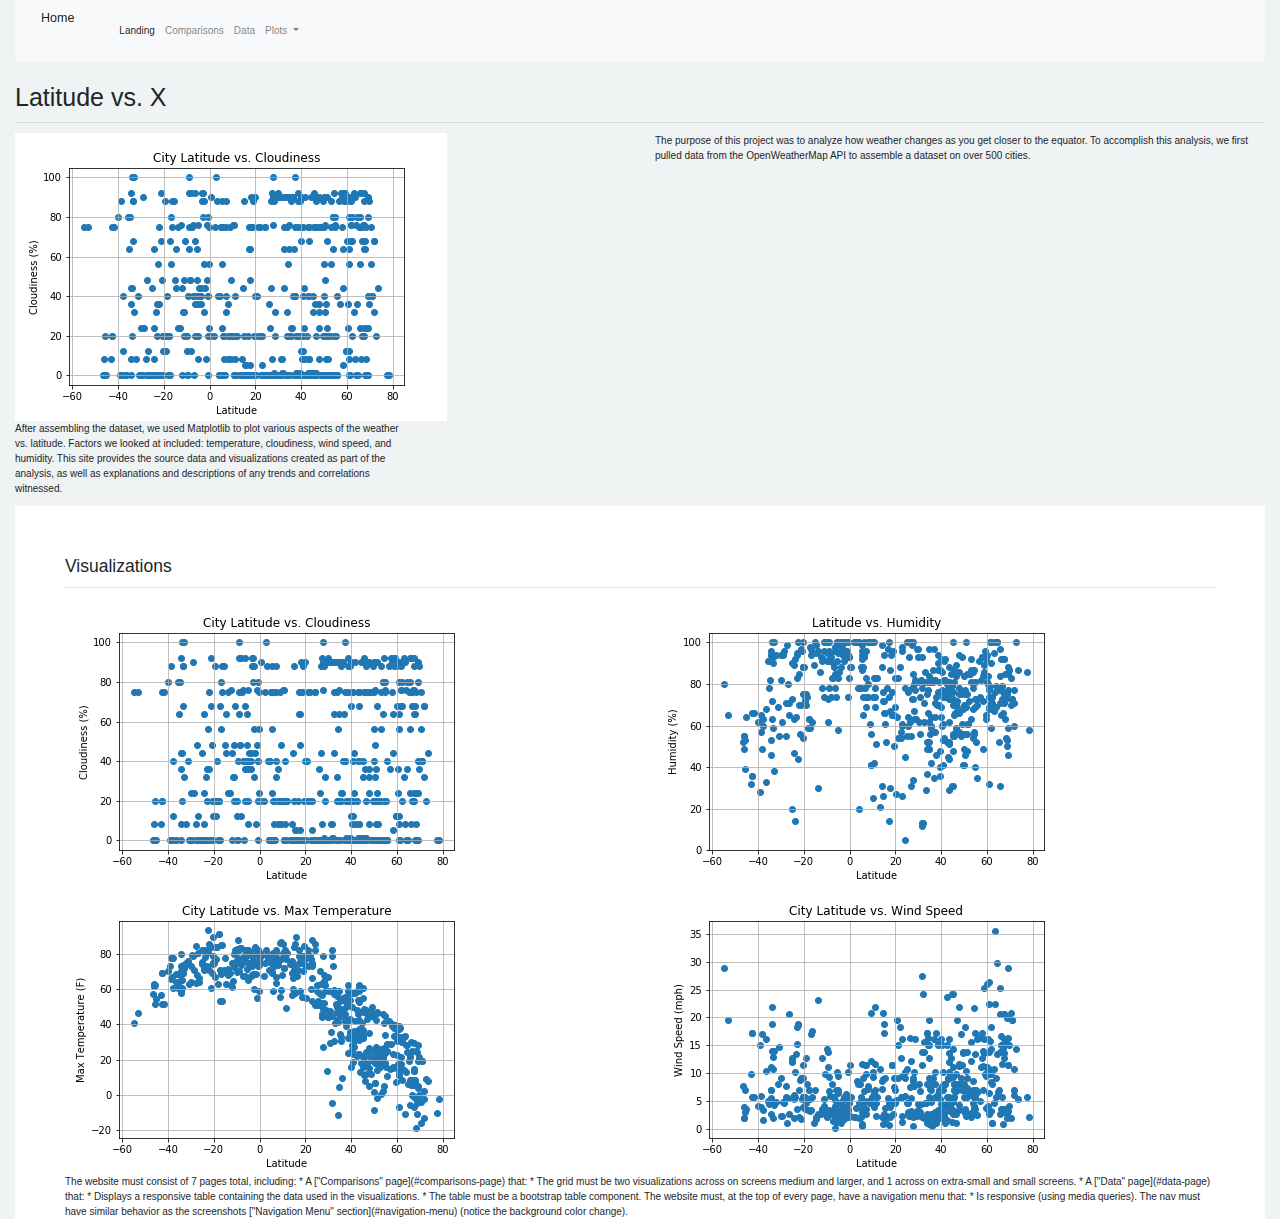
<file: index.html>
<!DOCTYPE html>
<html lang="en-us">
<head>
  <meta charset="UTF-8">
  <title>Bootstrap Demo</title>
  <!-- Bring in our bootstrap stylesheet -->
  <link rel="stylesheet" href="https://maxcdn.bootstrapcdn.com/bootstrap/3.4.0/css/bootstrap.min.css">
  <link rel="stylesheet" href="https://stackpath.bootstrapcdn.com/bootstrap/4.3.1/css/bootstrap.min.css" integrity="sha384-ggOyR0iXCbMQv3Xipma34MD+dH/1fQ784/j6cY/iJTQUOhcWr7x9JvoRxT2MZw1T" crossorigin="anonymous">
  <script src="https://ajax.googleapis.com/ajax/libs/jquery/3.3.1/jquery.min.js"></script>
  <script src="https://maxcdn.bootstrapcdn.com/bootstrap/3.4.0/js/bootstrap.min.js"></script>
  <link rel="stylesheet" href="style.css">
  </head>

<body>
<div class="container-fluid">
<!-- BEGIN NAVBAR  -->
<nav class="navbar navbar-expand-lg navbar-light bg-light">
  <a class="navbar-brand" href="#">Home</a>

  <div class="collapse navbar-collapse" id="navbarSupportedContent">
    <ul class="navbar-nav mr-auto">
      <li class="nav-item active">
        <a class="nav-link" href="index.html">Landing <span class="sr-only">(current)</span></a>
      </li>
      <li class="nav-item">
        <a class="nav-link" href="comparison.html">Comparisons</a>
      </li>
	  <li class="nav-item">
        <a class="nav-link" href="data.html">Data</a>
      </li>
      <li class="nav-item dropdown">
        <a class="nav-link dropdown-toggle" href="#" id="navbarDropdown" role="button" data-toggle="dropdown" aria-haspopup="true" aria-expanded="false">
          Plots
        </a>
        <div class="dropdown-menu" aria-labelledby="navbarDropdown">
          <a class="dropdown-item" href="cloudiness.html">Cloudiness</a>
          <a class="dropdown-item" href="humidity.html">Humidity</a>
		  <a class="dropdown-item" href="temp.html">Temperature</a>
		  <a class="dropdown-item" href="wind_speed.html">Wind Speed</a>
        </div>
      </li>
    </ul>
  </div>
</nav>
<!-- END NAVBAR -->
<div class="cent">
	<h1> Latitude vs. X </h1>
	<hr>
	<div class="row">
		<div class="col-md-6"> 
			<img src="lat_vs_cloudiness.png" alt="Cloudiness">
		</div>
		<div class="col-md-6">
			<p>The purpose of this project was to analyze how weather changes as you get closer to the equator. To accomplish this analysis, we first pulled data from the OpenWeatherMap API to assemble a dataset on over 500 cities.</p>
		</div>
		<div class="col-md-4">
			<p>After assembling the dataset, we used Matplotlib to plot various aspects of the weather vs. latitude. Factors we looked at included: temperature, cloudiness, wind speed, and humidity. This site provides the source data and visualizations created as part of the analysis, as well as explanations and descriptions of any trends and correlations witnessed.</p>
		</div>
	</div>
</div>
<div class="visuals">
<h3>Visualizations</h3>
<hr>
<div class="row">
	<div class="col-md-6">
		<a href="cloudiness.html"><img src="lat_vs_cloudiness.png" alt="Cloudiness"></a>
	</div>
	<div class="col-md-6">
		<a href="humidity.html"><img src="lat_vs_humidity.png" alt="Humidity"></a>
	</div>
</div>
<div class="row">
	<div class="col-md-6">
		<a href="temp.html"><img src="lat_vs_temp.png" alt="Temperature"></a>
	</div>
	<div class="col-md-6">
		<a href="wind_speed.html"><img src="lat_vs_wind_speed.png" alt="Wind Speed"></a>
	</div>
</div>
The website must consist of 7 pages total, including:

* A ["Comparisons" page](#comparisons-page) that:
    * The grid must be two visualizations across on screens medium and larger, and 1 across on extra-small and small screens.
* A ["Data" page](#data-page) that:
  * Displays a responsive table containing the data used in the visualizations.
    * The table must be a bootstrap table component.

The website must, at the top of every page, have a navigation menu that:
* Is responsive (using media queries). The nav must have similar behavior as the screenshots ["Navigation Menu" section](#navigation-menu) (notice the background color change).
</div>
</div>
</body>

</html>
</file>
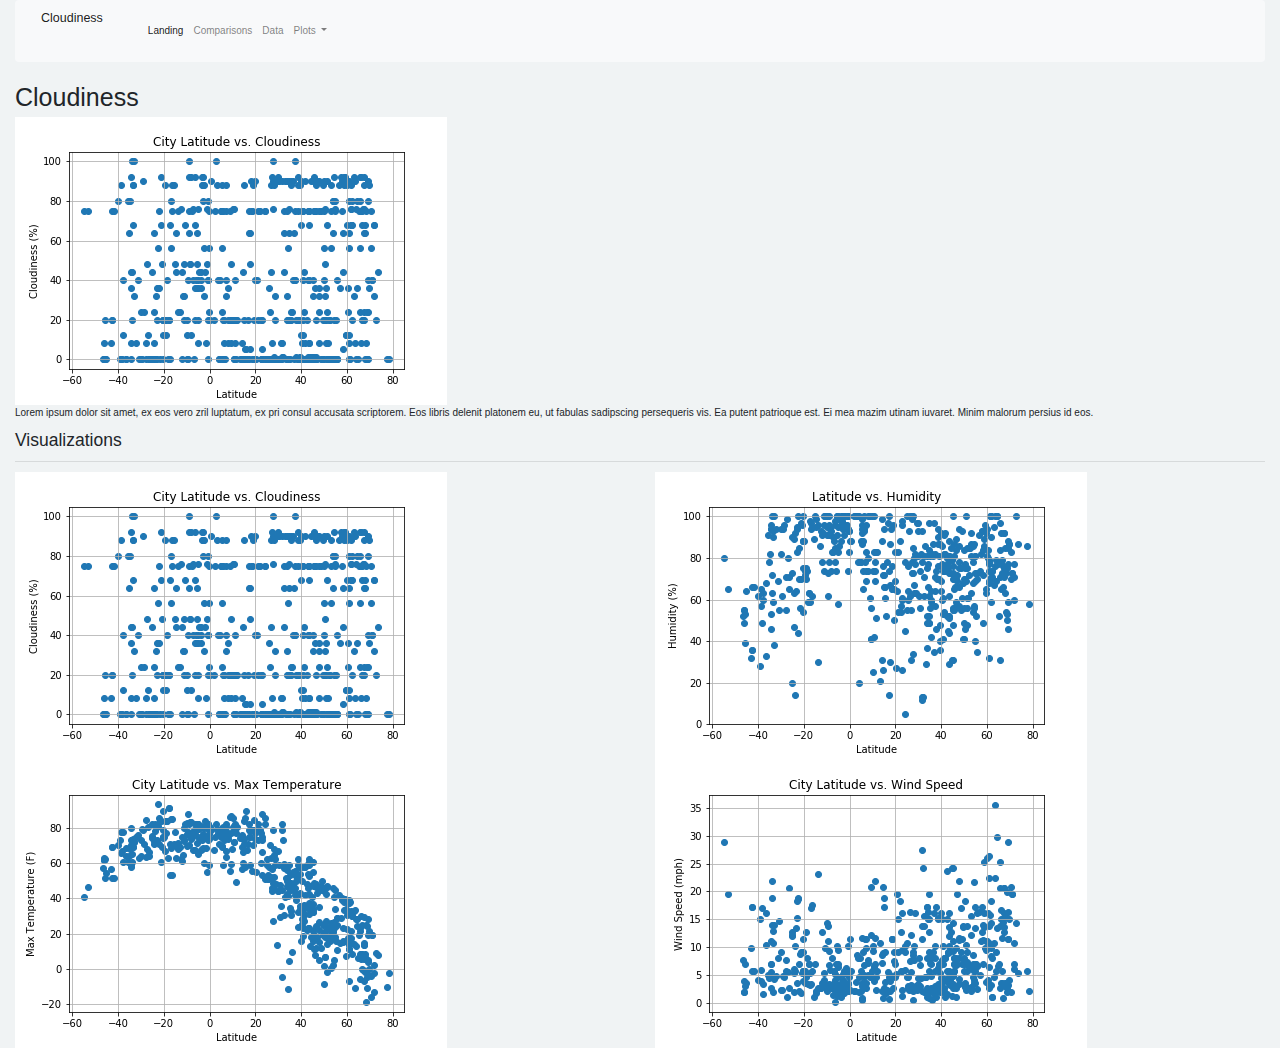
<file: cloudiness.html>
<!DOCTYPE html>
<html lang="en-us">
<head>
  <meta charset="UTF-8">
  <title>Bootstrap Demo</title>
  <!-- Bring in our bootstrap stylesheet -->
  <link rel="stylesheet" href="https://maxcdn.bootstrapcdn.com/bootstrap/3.4.0/css/bootstrap.min.css">
  <link rel="stylesheet" href="https://stackpath.bootstrapcdn.com/bootstrap/4.3.1/css/bootstrap.min.css" integrity="sha384-ggOyR0iXCbMQv3Xipma34MD+dH/1fQ784/j6cY/iJTQUOhcWr7x9JvoRxT2MZw1T" crossorigin="anonymous">
  <script src="https://ajax.googleapis.com/ajax/libs/jquery/3.3.1/jquery.min.js"></script>
  <script src="https://maxcdn.bootstrapcdn.com/bootstrap/3.4.0/js/bootstrap.min.js"></script>
  <link rel="stylesheet" href="style.css">
  </head>

<body>
<div class="container-fluid">
<!-- BEGIN NAVBAR  -->
<nav class="navbar navbar-expand-lg navbar-light bg-light">
  <a class="navbar-brand" href="#">Cloudiness</a>

  <div class="collapse navbar-collapse" id="navbarSupportedContent">
    <ul class="navbar-nav mr-auto">
      <li class="nav-item active">
        <a class="nav-link" href="index.html">Landing <span class="sr-only">(current)</span></a>
      </li>
      <li class="nav-item">
        <a class="nav-link" href="comparison.html">Comparisons</a>
      </li>
	  <li class="nav-item">
        <a class="nav-link" href="data.html">Data</a>
      </li>
      <li class="nav-item dropdown">
        <a class="nav-link dropdown-toggle" href="#" id="navbarDropdown" role="button" data-toggle="dropdown" aria-haspopup="true" aria-expanded="false">
          Plots
        </a>
        <div class="dropdown-menu" aria-labelledby="navbarDropdown">
          <a class="dropdown-item" href="cloudiness.html">Cloudiness</a>
          <a class="dropdown-item" href="humidity.html">Humidity</a>
		  <a class="dropdown-item" href="temp.html">Temperature</a>
		  <a class="dropdown-item" href="wind_speed.html">Wind Speed</a>
        </div>
      </li>
    </ul>
  </div>
</nav>
<!-- END NAVBAR -->
<h1>Cloudiness</h1>
<img src="lat_vs_cloudiness.png" alt="Cloudiness">
<p> Lorem ipsum dolor sit amet, ex eos vero zril luptatum, ex pri consul accusata scriptorem. Eos libris delenit platonem eu, ut fabulas sadipscing persequeris vis. Ea putent patrioque est. Ei mea mazim utinam iuvaret. Minim malorum persius id eos.</p>
<h3>Visualizations</h3>
<hr>
<div class="row">
	<div class="col-md-6"> 
		<a href="cloudiness.html"><img src="lat_vs_cloudiness.png" alt="Cloudiness"></a>
	</div>
	<div class="col-md-6">
		<a href="humidity.html"><img src="lat_vs_humidity.png" alt="Humidity"></a>
	</div>
</div>
<div class="row">
	<div class="col-md-6">
		<a href="temp.html"><img src="lat_vs_temp.png" alt="Temperature"></a>
	</div>
	<div class="col-md-6">
		<a href="wind_speed.html"><img src="lat_vs_wind_speed.png" alt="Wind Speed"></a>
	</div>
</div>
</body>
</html>
</file>
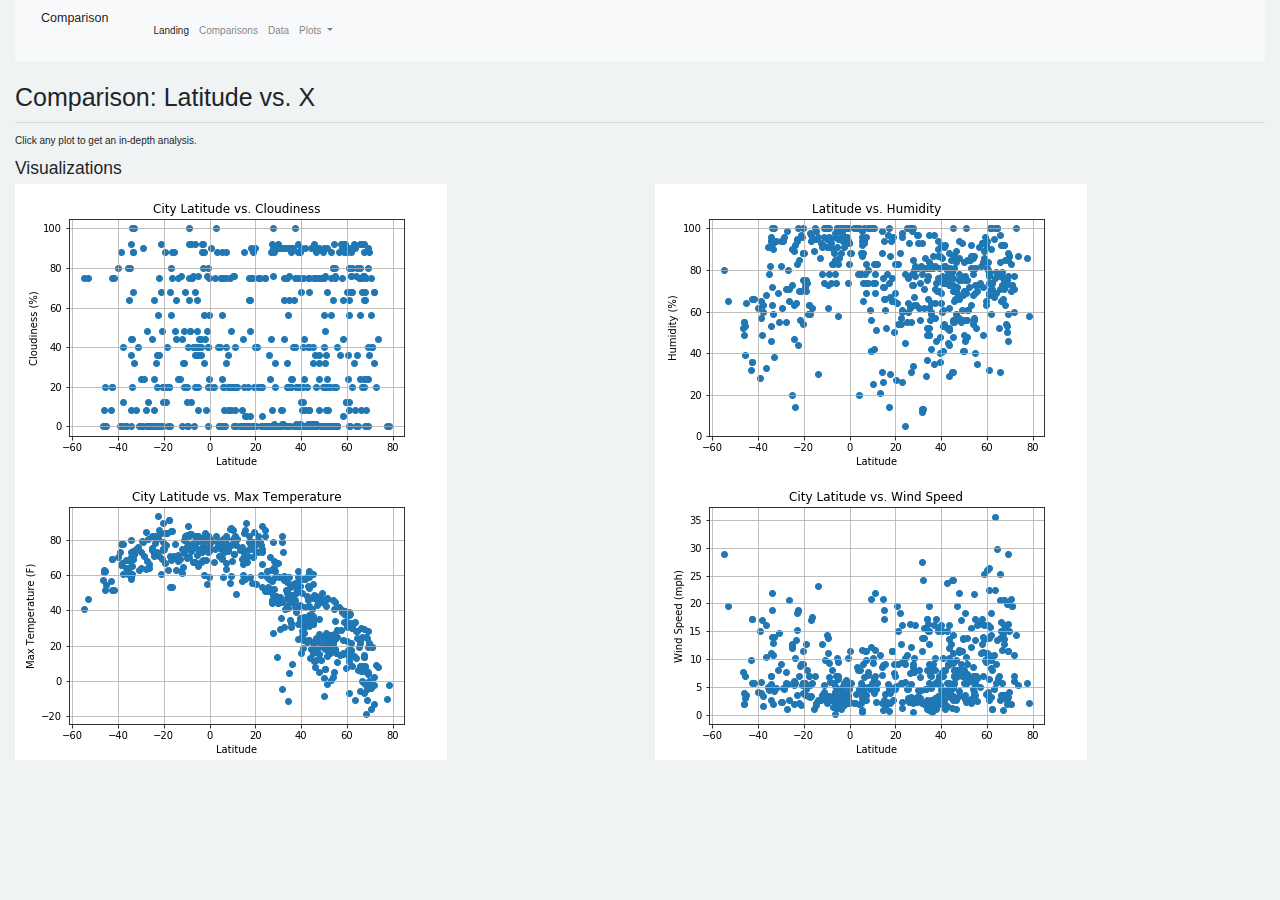
<file: comparison.html>
<!DOCTYPE html>
<html lang="en-us">
<head>
  <meta charset="UTF-8">
  <title>Bootstrap Demo</title>
  <!-- Bring in our bootstrap stylesheet -->
  <link rel="stylesheet" href="https://maxcdn.bootstrapcdn.com/bootstrap/3.4.0/css/bootstrap.min.css">
  <link rel="stylesheet" href="https://stackpath.bootstrapcdn.com/bootstrap/4.3.1/css/bootstrap.min.css" integrity="sha384-ggOyR0iXCbMQv3Xipma34MD+dH/1fQ784/j6cY/iJTQUOhcWr7x9JvoRxT2MZw1T" crossorigin="anonymous">
  <script src="https://ajax.googleapis.com/ajax/libs/jquery/3.3.1/jquery.min.js"></script>
  <script src="https://maxcdn.bootstrapcdn.com/bootstrap/3.4.0/js/bootstrap.min.js"></script>
  <link rel="stylesheet" href="style.css">
  </head>

<body>
<div class="container-fluid">
<!-- BEGIN NAVBAR  -->
<nav class="navbar navbar-expand-lg navbar-light bg-light">
  <a class="navbar-brand" href="#">Comparison</a>

  <div class="collapse navbar-collapse" id="navbarSupportedContent">
    <ul class="navbar-nav mr-auto">
      <li class="nav-item active">
        <a class="nav-link" href="index.html">Landing <span class="sr-only">(current)</span></a>
      </li>
      <li class="nav-item">
        <a class="nav-link" href="comparison.html">Comparisons</a>
      </li>
	  <li class="nav-item">
        <a class="nav-link" href="data.html">Data</a>
      </li>
      <li class="nav-item dropdown">
        <a class="nav-link dropdown-toggle" href="#" id="navbarDropdown" role="button" data-toggle="dropdown" aria-haspopup="true" aria-expanded="false">
          Plots
        </a>
        <div class="dropdown-menu" aria-labelledby="navbarDropdown">
          <a class="dropdown-item" href="cloudiness.html">Cloudiness</a>
          <a class="dropdown-item" href="humidity.html">Humidity</a>
		  <a class="dropdown-item" href="temp.html">Temperature</a>
		  <a class="dropdown-item" href="wind_speed.html">Wind Speed</a>
        </div>
      </li>
    </ul>
  </div>
</nav>
<!-- END NAVBAR -->
<h1>Comparison: Latitude vs. X</h1>
<hr>
<p>Click any plot to get an in-depth analysis.</p>
<h3>Visualizations</h3>

<div class="row">
	<div class="col-md-6"> 
		<a href="cloudiness.html"><img src="lat_vs_cloudiness.png" alt="Cloudiness"></a>
	</div>
	<div class="col-md-6">
		<a href="humidity.html"><img src="lat_vs_humidity.png" alt="Humidity"></a>
	</div>
</div>
<div class="row">
	<div class="col-md-6">
		<a href="temp.html"><img src="lat_vs_temp.png" alt="Temperature"></a>
	</div>
	<div class="col-md-6">
		<a href="wind_speed.html"><img src="lat_vs_wind_speed.png" alt="Wind Speed"></a>
	</div>
</div>
</body>
</html>
</file>
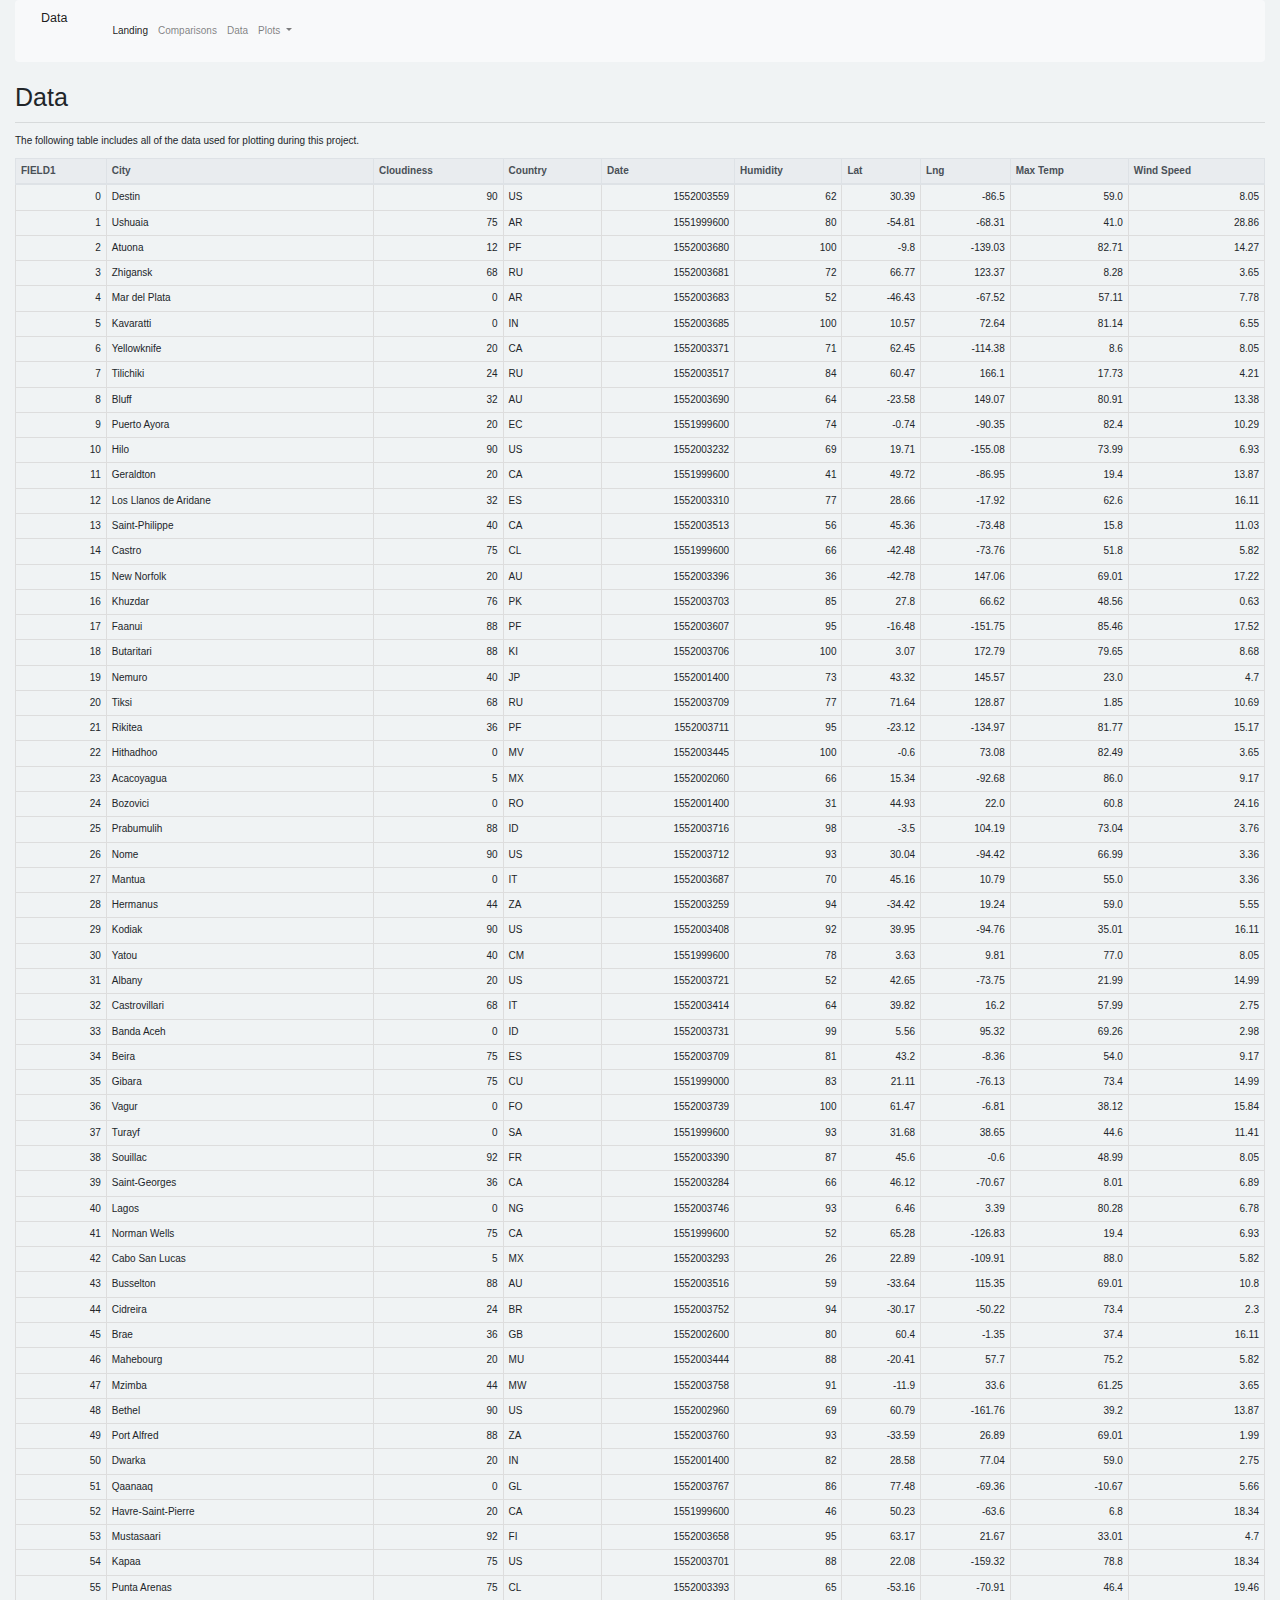
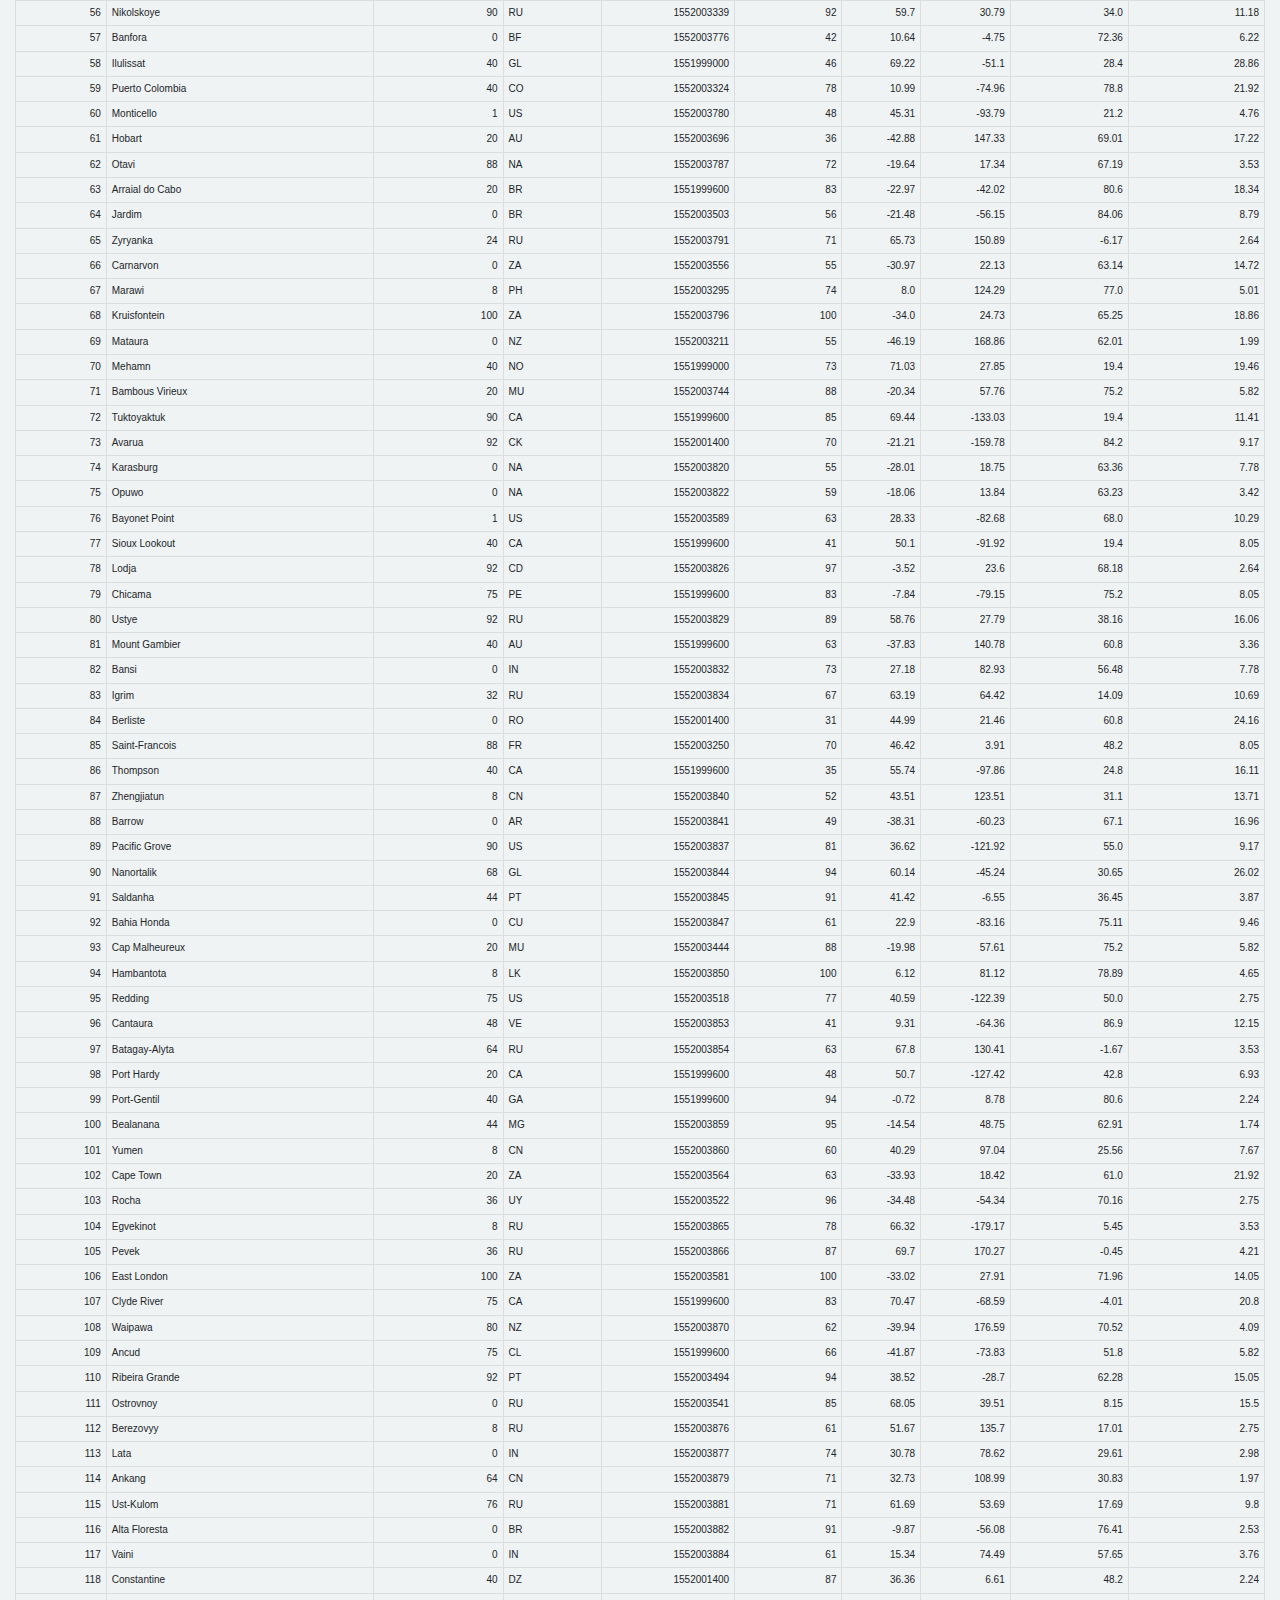
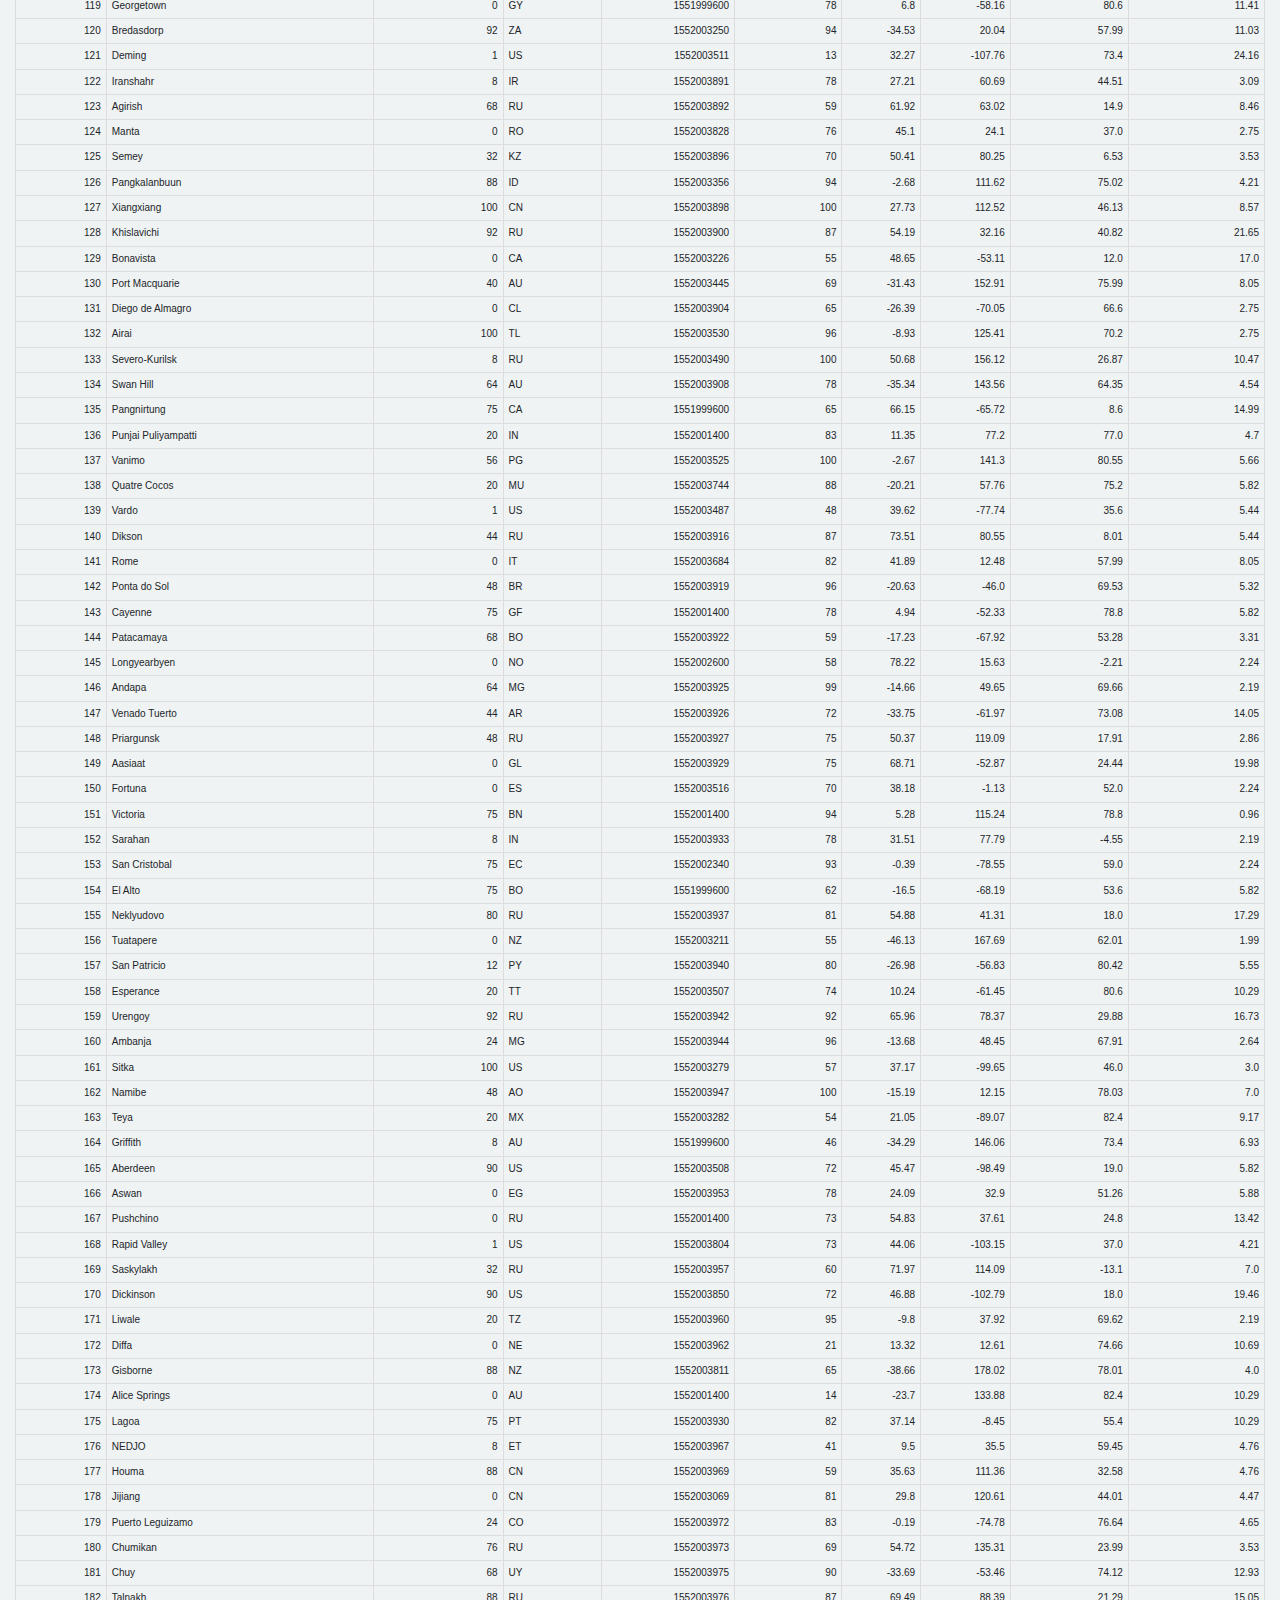
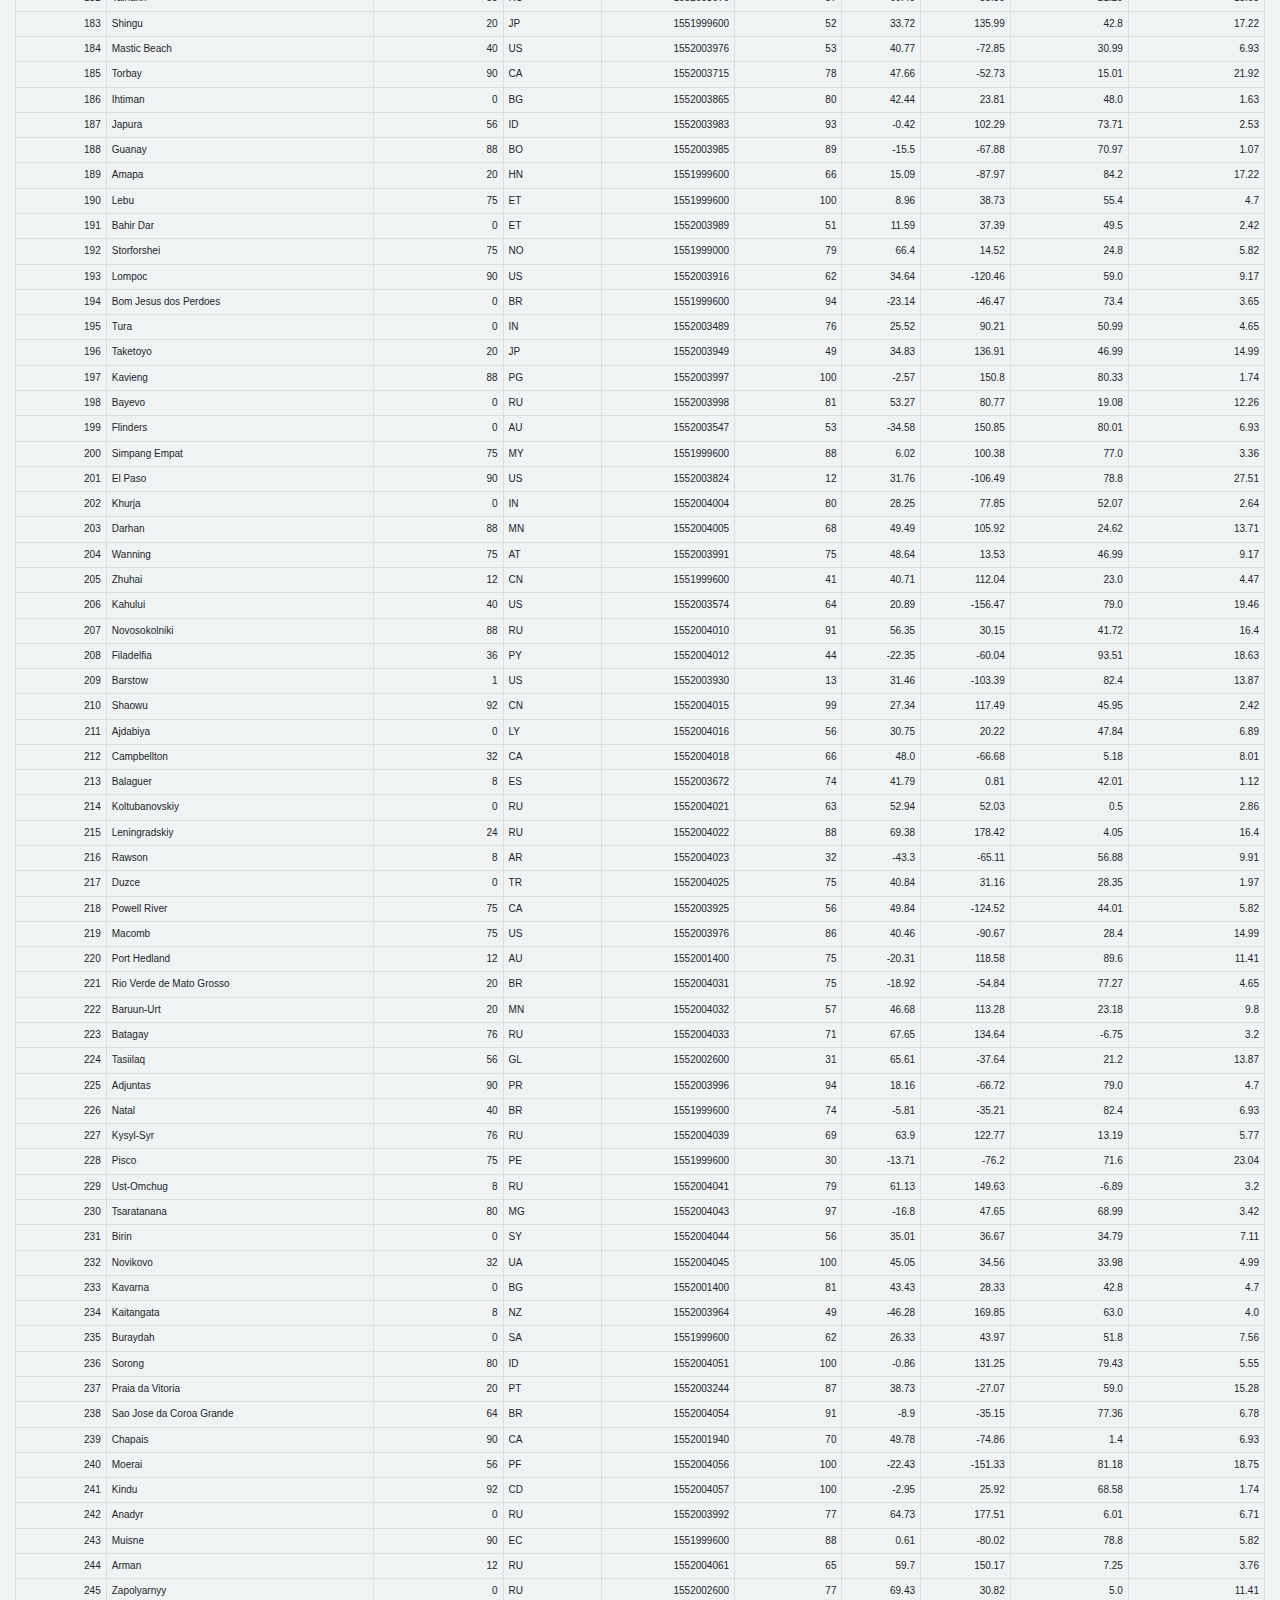
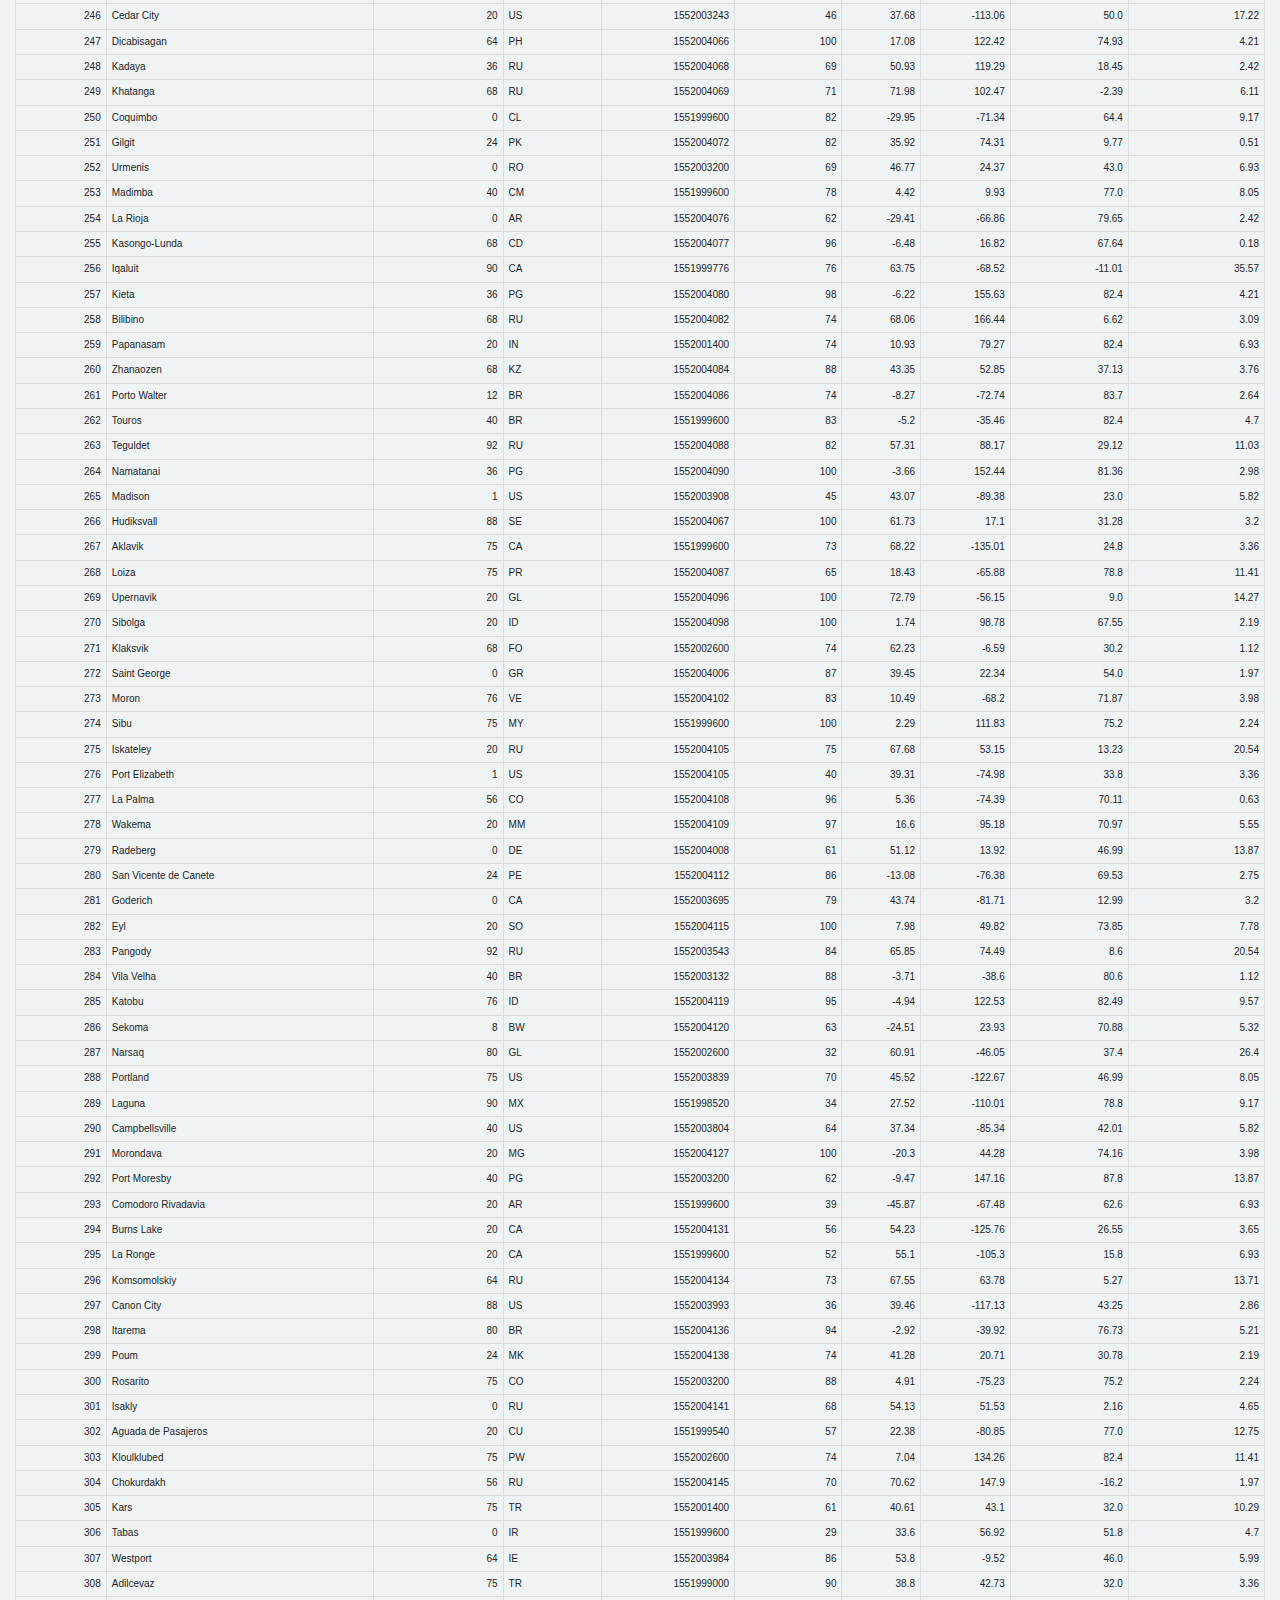
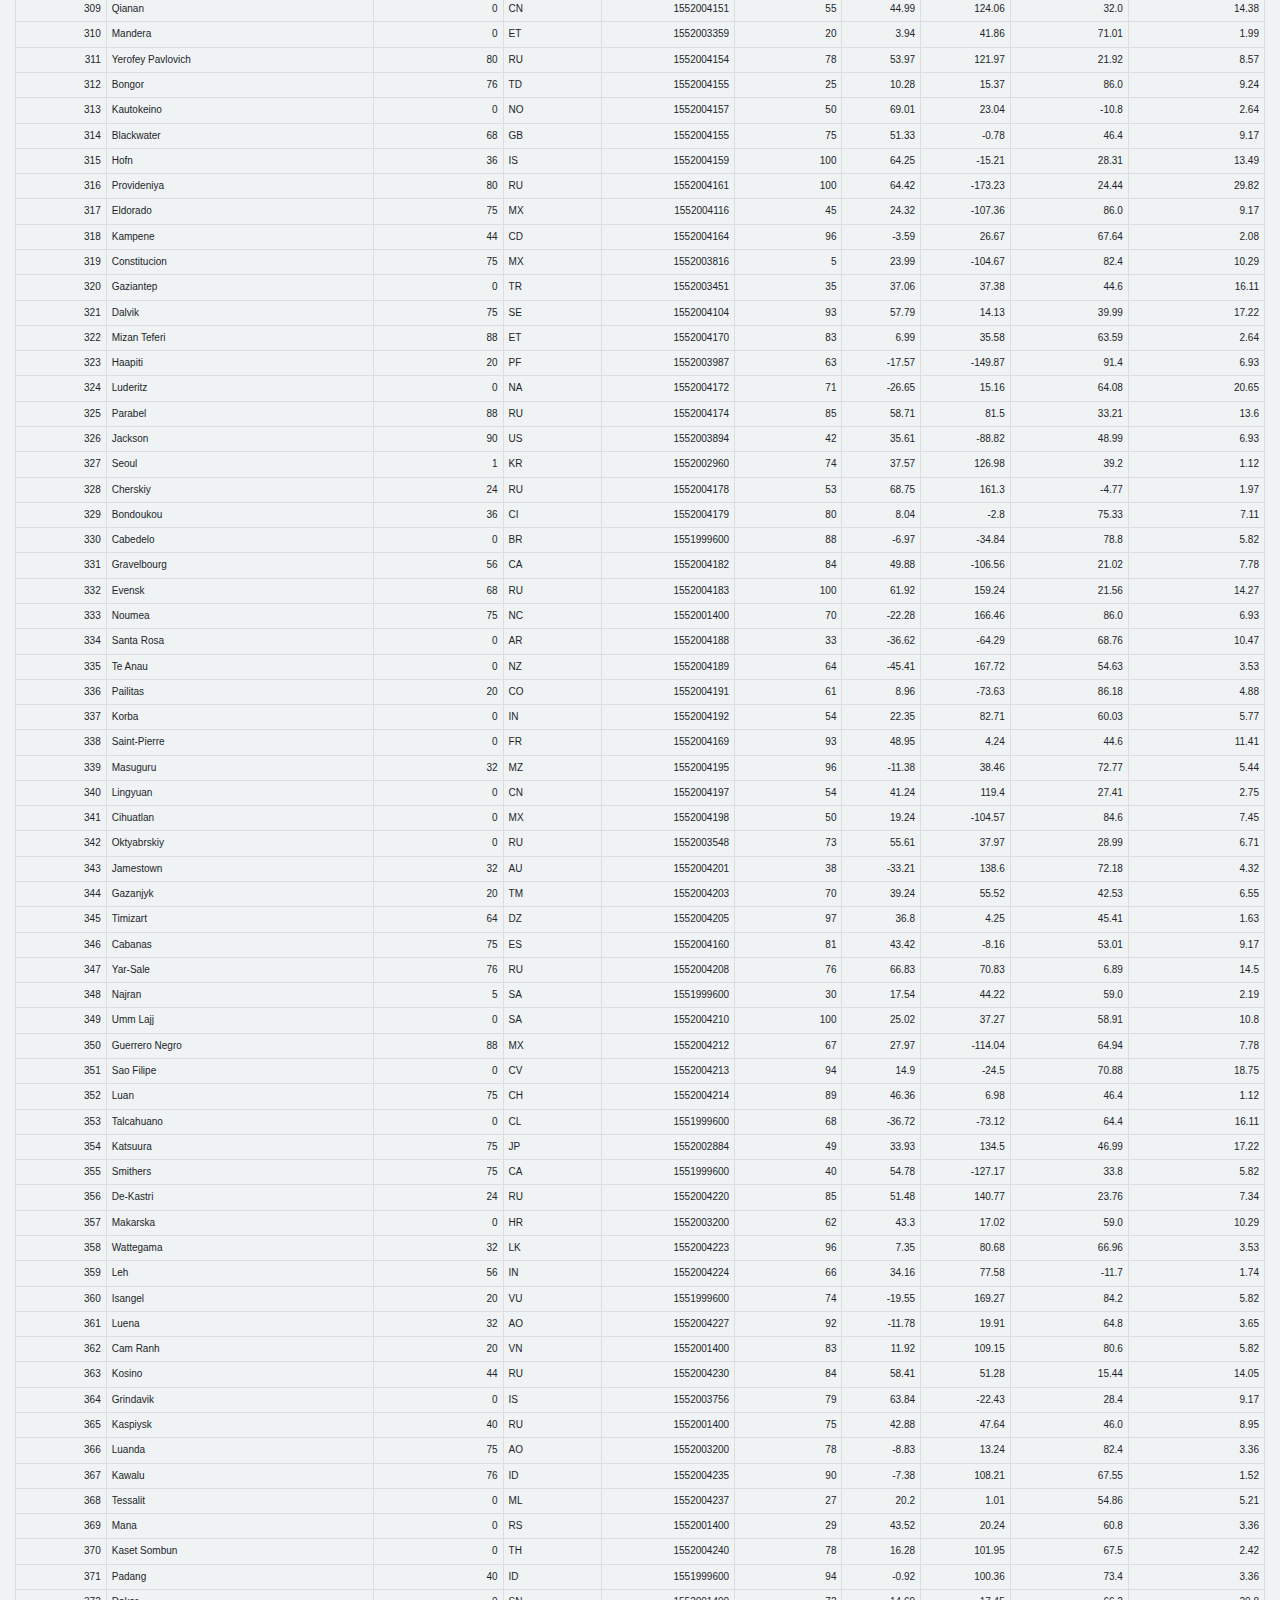
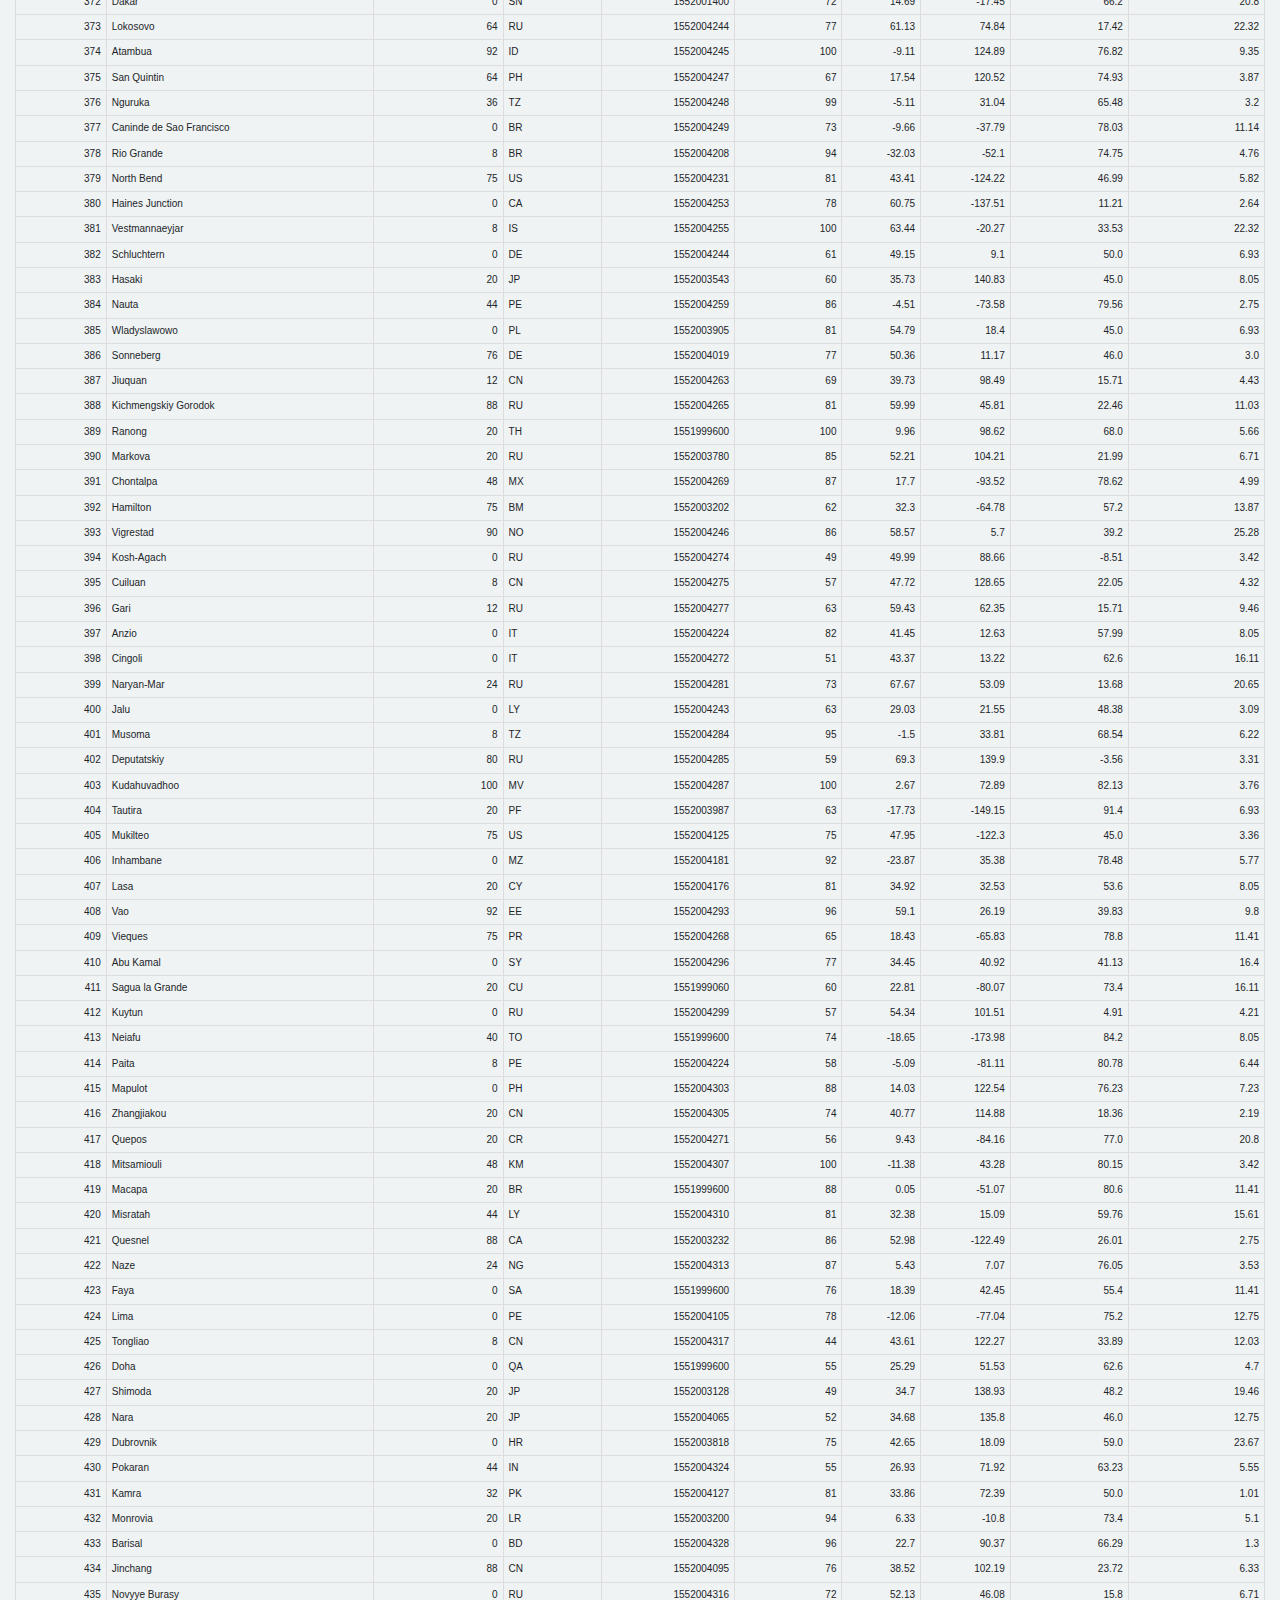
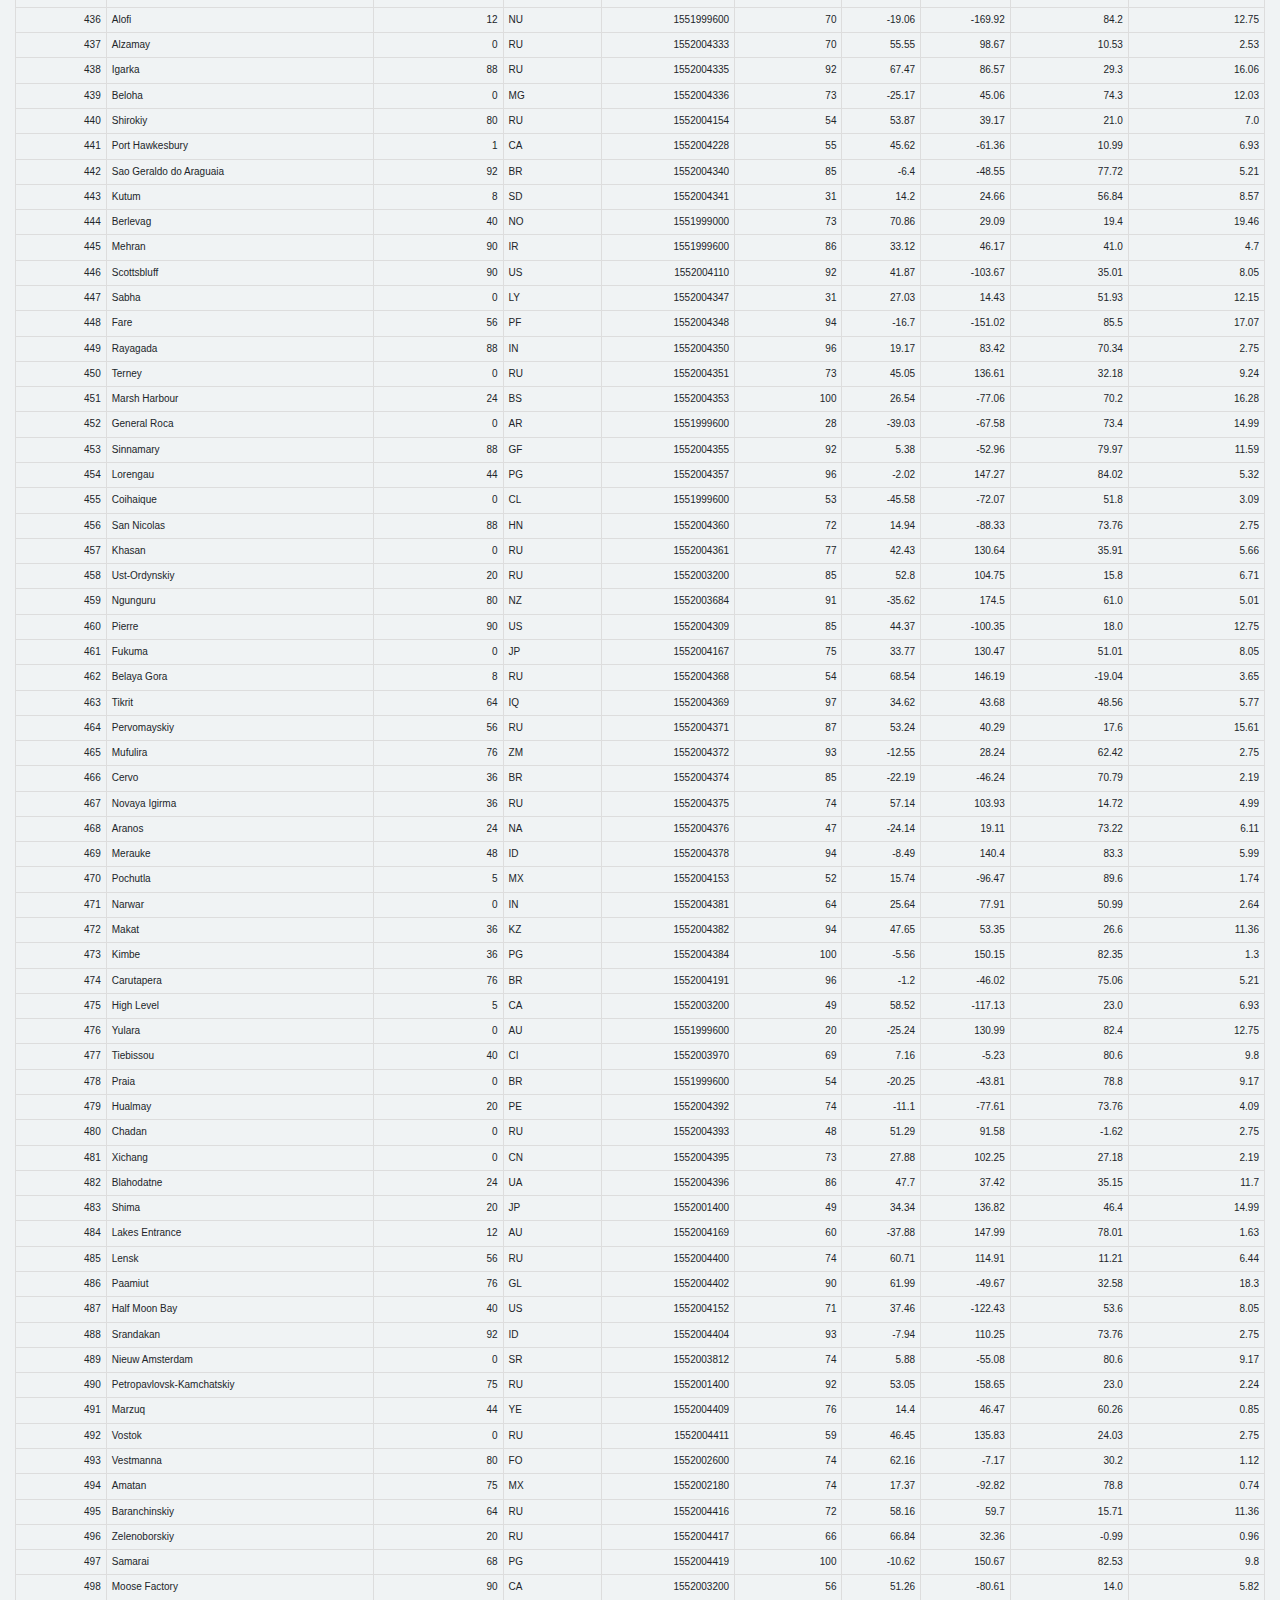
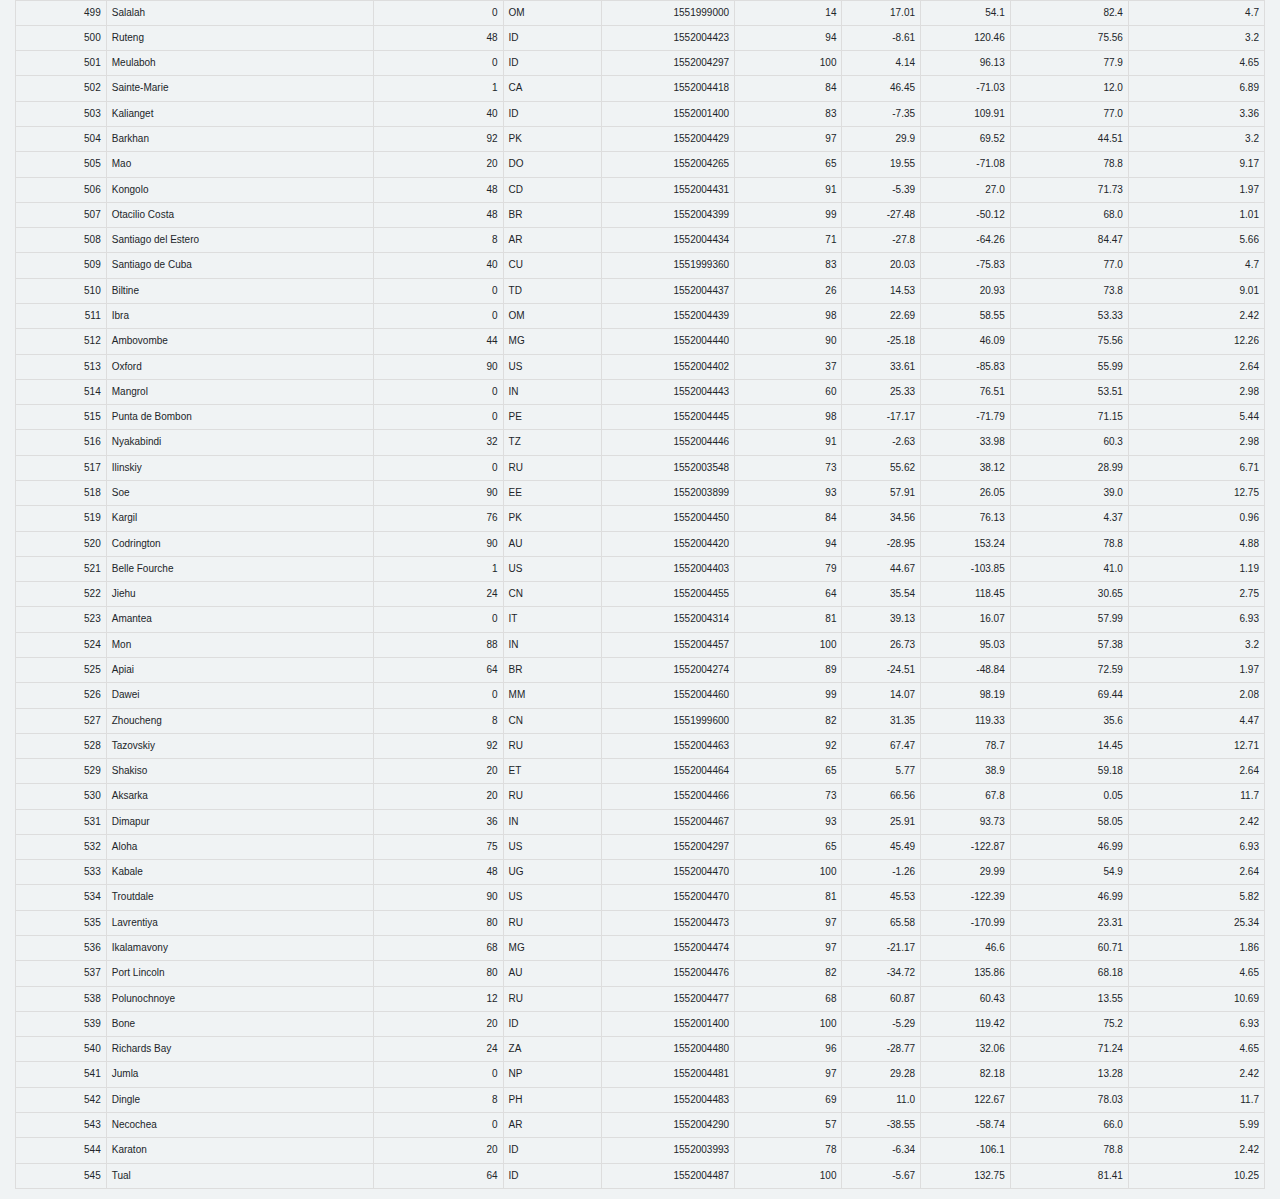
<file: data.html>
<!DOCTYPE html>
<html lang="en-us">
<head>
  <meta charset="UTF-8">
  <title>Bootstrap Demo</title>
  <!-- Bring in our bootstrap stylesheet -->
  <link rel="stylesheet" href="https://maxcdn.bootstrapcdn.com/bootstrap/3.4.0/css/bootstrap.min.css">
  <link rel="stylesheet" href="https://stackpath.bootstrapcdn.com/bootstrap/4.3.1/css/bootstrap.min.css" integrity="sha384-ggOyR0iXCbMQv3Xipma34MD+dH/1fQ784/j6cY/iJTQUOhcWr7x9JvoRxT2MZw1T" crossorigin="anonymous">
  <script src="https://ajax.googleapis.com/ajax/libs/jquery/3.3.1/jquery.min.js"></script>
  <script src="https://maxcdn.bootstrapcdn.com/bootstrap/3.4.0/js/bootstrap.min.js"></script>
  <link rel="stylesheet" href="style.css">
  </head>

<body>
<div class="container-fluid">
<!-- BEGIN NAVBAR  -->
<nav class="navbar navbar-expand-lg navbar-light bg-light">
  <a class="navbar-brand" href="#">Data</a>

  <div class="collapse navbar-collapse" id="navbarSupportedContent">
    <ul class="navbar-nav mr-auto">
      <li class="nav-item active">
        <a class="nav-link" href="index.html">Landing <span class="sr-only">(current)</span></a>
      </li>
      <li class="nav-item">
        <a class="nav-link" href="comparison.html">Comparisons</a>
      </li>
	  <li class="nav-item">
        <a class="nav-link" href="data.html">Data</a>
      </li>
      <li class="nav-item dropdown">
        <a class="nav-link dropdown-toggle" href="#" id="navbarDropdown" role="button" data-toggle="dropdown" aria-haspopup="true" aria-expanded="false">
          Plots
        </a>
        <div class="dropdown-menu" aria-labelledby="navbarDropdown">
          <a class="dropdown-item" href="cloudiness.html">Cloudiness</a>
          <a class="dropdown-item" href="humidity.html">Humidity</a>
		  <a class="dropdown-item" href="temp.html">Temperature</a>
		  <a class="dropdown-item" href="wind_speed.html">Wind Speed</a>
        </div>
      </li>
    </ul>
  </div>
</nav>
<!-- END NAVBAR -->
<h1>Data</h1>
<hr>
<p>The following table includes all of the data used for plotting during this project.</p>
<table class="table table-bordered table-hover table-condensed">
<thead class="thead-light"><tr><th title="Field #1">FIELD1</th>
<th title="Field #2">City</th>
<th title="Field #3">Cloudiness</th>
<th title="Field #4">Country</th>
<th title="Field #5">Date</th>
<th title="Field #6">Humidity</th>
<th title="Field #7">Lat</th>
<th title="Field #8">Lng</th>
<th title="Field #9">Max Temp</th>
<th title="Field #10">Wind Speed</th>
</tr></thead>
<tbody class="table-striped"><tr>
<td align="right">0</td>
<td>Destin</td>
<td align="right">90</td>
<td>US</td>
<td align="right">1552003559</td>
<td align="right">62</td>
<td align="right">30.39</td>
<td align="right">-86.5</td>
<td align="right">59.0</td>
<td align="right">8.05</td>
</tr>
<tr>
<td align="right">1</td>
<td>Ushuaia</td>
<td align="right">75</td>
<td>AR</td>
<td align="right">1551999600</td>
<td align="right">80</td>
<td align="right">-54.81</td>
<td align="right">-68.31</td>
<td align="right">41.0</td>
<td align="right">28.86</td>
</tr>
<tr>
<td align="right">2</td>
<td>Atuona</td>
<td align="right">12</td>
<td>PF</td>
<td align="right">1552003680</td>
<td align="right">100</td>
<td align="right">-9.8</td>
<td align="right">-139.03</td>
<td align="right">82.71</td>
<td align="right">14.27</td>
</tr>
<tr>
<td align="right">3</td>
<td>Zhigansk</td>
<td align="right">68</td>
<td>RU</td>
<td align="right">1552003681</td>
<td align="right">72</td>
<td align="right">66.77</td>
<td align="right">123.37</td>
<td align="right">8.28</td>
<td align="right">3.65</td>
</tr>
<tr>
<td align="right">4</td>
<td>Mar del Plata</td>
<td align="right">0</td>
<td>AR</td>
<td align="right">1552003683</td>
<td align="right">52</td>
<td align="right">-46.43</td>
<td align="right">-67.52</td>
<td align="right">57.11</td>
<td align="right">7.78</td>
</tr>
<tr>
<td align="right">5</td>
<td>Kavaratti</td>
<td align="right">0</td>
<td>IN</td>
<td align="right">1552003685</td>
<td align="right">100</td>
<td align="right">10.57</td>
<td align="right">72.64</td>
<td align="right">81.14</td>
<td align="right">6.55</td>
</tr>
<tr>
<td align="right">6</td>
<td>Yellowknife</td>
<td align="right">20</td>
<td>CA</td>
<td align="right">1552003371</td>
<td align="right">71</td>
<td align="right">62.45</td>
<td align="right">-114.38</td>
<td align="right">8.6</td>
<td align="right">8.05</td>
</tr>
<tr>
<td align="right">7</td>
<td>Tilichiki</td>
<td align="right">24</td>
<td>RU</td>
<td align="right">1552003517</td>
<td align="right">84</td>
<td align="right">60.47</td>
<td align="right">166.1</td>
<td align="right">17.73</td>
<td align="right">4.21</td>
</tr>
<tr>
<td align="right">8</td>
<td>Bluff</td>
<td align="right">32</td>
<td>AU</td>
<td align="right">1552003690</td>
<td align="right">64</td>
<td align="right">-23.58</td>
<td align="right">149.07</td>
<td align="right">80.91</td>
<td align="right">13.38</td>
</tr>
<tr>
<td align="right">9</td>
<td>Puerto Ayora</td>
<td align="right">20</td>
<td>EC</td>
<td align="right">1551999600</td>
<td align="right">74</td>
<td align="right">-0.74</td>
<td align="right">-90.35</td>
<td align="right">82.4</td>
<td align="right">10.29</td>
</tr>
<tr>
<td align="right">10</td>
<td>Hilo</td>
<td align="right">90</td>
<td>US</td>
<td align="right">1552003232</td>
<td align="right">69</td>
<td align="right">19.71</td>
<td align="right">-155.08</td>
<td align="right">73.99</td>
<td align="right">6.93</td>
</tr>
<tr>
<td align="right">11</td>
<td>Geraldton</td>
<td align="right">20</td>
<td>CA</td>
<td align="right">1551999600</td>
<td align="right">41</td>
<td align="right">49.72</td>
<td align="right">-86.95</td>
<td align="right">19.4</td>
<td align="right">13.87</td>
</tr>
<tr>
<td align="right">12</td>
<td>Los Llanos de Aridane</td>
<td align="right">32</td>
<td>ES</td>
<td align="right">1552003310</td>
<td align="right">77</td>
<td align="right">28.66</td>
<td align="right">-17.92</td>
<td align="right">62.6</td>
<td align="right">16.11</td>
</tr>
<tr>
<td align="right">13</td>
<td>Saint-Philippe</td>
<td align="right">40</td>
<td>CA</td>
<td align="right">1552003513</td>
<td align="right">56</td>
<td align="right">45.36</td>
<td align="right">-73.48</td>
<td align="right">15.8</td>
<td align="right">11.03</td>
</tr>
<tr>
<td align="right">14</td>
<td>Castro</td>
<td align="right">75</td>
<td>CL</td>
<td align="right">1551999600</td>
<td align="right">66</td>
<td align="right">-42.48</td>
<td align="right">-73.76</td>
<td align="right">51.8</td>
<td align="right">5.82</td>
</tr>
<tr>
<td align="right">15</td>
<td>New Norfolk</td>
<td align="right">20</td>
<td>AU</td>
<td align="right">1552003396</td>
<td align="right">36</td>
<td align="right">-42.78</td>
<td align="right">147.06</td>
<td align="right">69.01</td>
<td align="right">17.22</td>
</tr>
<tr>
<td align="right">16</td>
<td>Khuzdar</td>
<td align="right">76</td>
<td>PK</td>
<td align="right">1552003703</td>
<td align="right">85</td>
<td align="right">27.8</td>
<td align="right">66.62</td>
<td align="right">48.56</td>
<td align="right">0.63</td>
</tr>
<tr>
<td align="right">17</td>
<td>Faanui</td>
<td align="right">88</td>
<td>PF</td>
<td align="right">1552003607</td>
<td align="right">95</td>
<td align="right">-16.48</td>
<td align="right">-151.75</td>
<td align="right">85.46</td>
<td align="right">17.52</td>
</tr>
<tr>
<td align="right">18</td>
<td>Butaritari</td>
<td align="right">88</td>
<td>KI</td>
<td align="right">1552003706</td>
<td align="right">100</td>
<td align="right">3.07</td>
<td align="right">172.79</td>
<td align="right">79.65</td>
<td align="right">8.68</td>
</tr>
<tr>
<td align="right">19</td>
<td>Nemuro</td>
<td align="right">40</td>
<td>JP</td>
<td align="right">1552001400</td>
<td align="right">73</td>
<td align="right">43.32</td>
<td align="right">145.57</td>
<td align="right">23.0</td>
<td align="right">4.7</td>
</tr>
<tr>
<td align="right">20</td>
<td>Tiksi</td>
<td align="right">68</td>
<td>RU</td>
<td align="right">1552003709</td>
<td align="right">77</td>
<td align="right">71.64</td>
<td align="right">128.87</td>
<td align="right">1.85</td>
<td align="right">10.69</td>
</tr>
<tr>
<td align="right">21</td>
<td>Rikitea</td>
<td align="right">36</td>
<td>PF</td>
<td align="right">1552003711</td>
<td align="right">95</td>
<td align="right">-23.12</td>
<td align="right">-134.97</td>
<td align="right">81.77</td>
<td align="right">15.17</td>
</tr>
<tr>
<td align="right">22</td>
<td>Hithadhoo</td>
<td align="right">0</td>
<td>MV</td>
<td align="right">1552003445</td>
<td align="right">100</td>
<td align="right">-0.6</td>
<td align="right">73.08</td>
<td align="right">82.49</td>
<td align="right">3.65</td>
</tr>
<tr>
<td align="right">23</td>
<td>Acacoyagua</td>
<td align="right">5</td>
<td>MX</td>
<td align="right">1552002060</td>
<td align="right">66</td>
<td align="right">15.34</td>
<td align="right">-92.68</td>
<td align="right">86.0</td>
<td align="right">9.17</td>
</tr>
<tr>
<td align="right">24</td>
<td>Bozovici</td>
<td align="right">0</td>
<td>RO</td>
<td align="right">1552001400</td>
<td align="right">31</td>
<td align="right">44.93</td>
<td align="right">22.0</td>
<td align="right">60.8</td>
<td align="right">24.16</td>
</tr>
<tr>
<td align="right">25</td>
<td>Prabumulih</td>
<td align="right">88</td>
<td>ID</td>
<td align="right">1552003716</td>
<td align="right">98</td>
<td align="right">-3.5</td>
<td align="right">104.19</td>
<td align="right">73.04</td>
<td align="right">3.76</td>
</tr>
<tr>
<td align="right">26</td>
<td>Nome</td>
<td align="right">90</td>
<td>US</td>
<td align="right">1552003712</td>
<td align="right">93</td>
<td align="right">30.04</td>
<td align="right">-94.42</td>
<td align="right">66.99</td>
<td align="right">3.36</td>
</tr>
<tr>
<td align="right">27</td>
<td>Mantua</td>
<td align="right">0</td>
<td>IT</td>
<td align="right">1552003687</td>
<td align="right">70</td>
<td align="right">45.16</td>
<td align="right">10.79</td>
<td align="right">55.0</td>
<td align="right">3.36</td>
</tr>
<tr>
<td align="right">28</td>
<td>Hermanus</td>
<td align="right">44</td>
<td>ZA</td>
<td align="right">1552003259</td>
<td align="right">94</td>
<td align="right">-34.42</td>
<td align="right">19.24</td>
<td align="right">59.0</td>
<td align="right">5.55</td>
</tr>
<tr>
<td align="right">29</td>
<td>Kodiak</td>
<td align="right">90</td>
<td>US</td>
<td align="right">1552003408</td>
<td align="right">92</td>
<td align="right">39.95</td>
<td align="right">-94.76</td>
<td align="right">35.01</td>
<td align="right">16.11</td>
</tr>
<tr>
<td align="right">30</td>
<td>Yatou</td>
<td align="right">40</td>
<td>CM</td>
<td align="right">1551999600</td>
<td align="right">78</td>
<td align="right">3.63</td>
<td align="right">9.81</td>
<td align="right">77.0</td>
<td align="right">8.05</td>
</tr>
<tr>
<td align="right">31</td>
<td>Albany</td>
<td align="right">20</td>
<td>US</td>
<td align="right">1552003721</td>
<td align="right">52</td>
<td align="right">42.65</td>
<td align="right">-73.75</td>
<td align="right">21.99</td>
<td align="right">14.99</td>
</tr>
<tr>
<td align="right">32</td>
<td>Castrovillari</td>
<td align="right">68</td>
<td>IT</td>
<td align="right">1552003414</td>
<td align="right">64</td>
<td align="right">39.82</td>
<td align="right">16.2</td>
<td align="right">57.99</td>
<td align="right">2.75</td>
</tr>
<tr>
<td align="right">33</td>
<td>Banda Aceh</td>
<td align="right">0</td>
<td>ID</td>
<td align="right">1552003731</td>
<td align="right">99</td>
<td align="right">5.56</td>
<td align="right">95.32</td>
<td align="right">69.26</td>
<td align="right">2.98</td>
</tr>
<tr>
<td align="right">34</td>
<td>Beira</td>
<td align="right">75</td>
<td>ES</td>
<td align="right">1552003709</td>
<td align="right">81</td>
<td align="right">43.2</td>
<td align="right">-8.36</td>
<td align="right">54.0</td>
<td align="right">9.17</td>
</tr>
<tr>
<td align="right">35</td>
<td>Gibara</td>
<td align="right">75</td>
<td>CU</td>
<td align="right">1551999000</td>
<td align="right">83</td>
<td align="right">21.11</td>
<td align="right">-76.13</td>
<td align="right">73.4</td>
<td align="right">14.99</td>
</tr>
<tr>
<td align="right">36</td>
<td>Vagur</td>
<td align="right">0</td>
<td>FO</td>
<td align="right">1552003739</td>
<td align="right">100</td>
<td align="right">61.47</td>
<td align="right">-6.81</td>
<td align="right">38.12</td>
<td align="right">15.84</td>
</tr>
<tr>
<td align="right">37</td>
<td>Turayf</td>
<td align="right">0</td>
<td>SA</td>
<td align="right">1551999600</td>
<td align="right">93</td>
<td align="right">31.68</td>
<td align="right">38.65</td>
<td align="right">44.6</td>
<td align="right">11.41</td>
</tr>
<tr>
<td align="right">38</td>
<td>Souillac</td>
<td align="right">92</td>
<td>FR</td>
<td align="right">1552003390</td>
<td align="right">87</td>
<td align="right">45.6</td>
<td align="right">-0.6</td>
<td align="right">48.99</td>
<td align="right">8.05</td>
</tr>
<tr>
<td align="right">39</td>
<td>Saint-Georges</td>
<td align="right">36</td>
<td>CA</td>
<td align="right">1552003284</td>
<td align="right">66</td>
<td align="right">46.12</td>
<td align="right">-70.67</td>
<td align="right">8.01</td>
<td align="right">6.89</td>
</tr>
<tr>
<td align="right">40</td>
<td>Lagos</td>
<td align="right">0</td>
<td>NG</td>
<td align="right">1552003746</td>
<td align="right">93</td>
<td align="right">6.46</td>
<td align="right">3.39</td>
<td align="right">80.28</td>
<td align="right">6.78</td>
</tr>
<tr>
<td align="right">41</td>
<td>Norman Wells</td>
<td align="right">75</td>
<td>CA</td>
<td align="right">1551999600</td>
<td align="right">52</td>
<td align="right">65.28</td>
<td align="right">-126.83</td>
<td align="right">19.4</td>
<td align="right">6.93</td>
</tr>
<tr>
<td align="right">42</td>
<td>Cabo San Lucas</td>
<td align="right">5</td>
<td>MX</td>
<td align="right">1552003293</td>
<td align="right">26</td>
<td align="right">22.89</td>
<td align="right">-109.91</td>
<td align="right">88.0</td>
<td align="right">5.82</td>
</tr>
<tr>
<td align="right">43</td>
<td>Busselton</td>
<td align="right">88</td>
<td>AU</td>
<td align="right">1552003516</td>
<td align="right">59</td>
<td align="right">-33.64</td>
<td align="right">115.35</td>
<td align="right">69.01</td>
<td align="right">10.8</td>
</tr>
<tr>
<td align="right">44</td>
<td>Cidreira</td>
<td align="right">24</td>
<td>BR</td>
<td align="right">1552003752</td>
<td align="right">94</td>
<td align="right">-30.17</td>
<td align="right">-50.22</td>
<td align="right">73.4</td>
<td align="right">2.3</td>
</tr>
<tr>
<td align="right">45</td>
<td>Brae</td>
<td align="right">36</td>
<td>GB</td>
<td align="right">1552002600</td>
<td align="right">80</td>
<td align="right">60.4</td>
<td align="right">-1.35</td>
<td align="right">37.4</td>
<td align="right">16.11</td>
</tr>
<tr>
<td align="right">46</td>
<td>Mahebourg</td>
<td align="right">20</td>
<td>MU</td>
<td align="right">1552003444</td>
<td align="right">88</td>
<td align="right">-20.41</td>
<td align="right">57.7</td>
<td align="right">75.2</td>
<td align="right">5.82</td>
</tr>
<tr>
<td align="right">47</td>
<td>Mzimba</td>
<td align="right">44</td>
<td>MW</td>
<td align="right">1552003758</td>
<td align="right">91</td>
<td align="right">-11.9</td>
<td align="right">33.6</td>
<td align="right">61.25</td>
<td align="right">3.65</td>
</tr>
<tr>
<td align="right">48</td>
<td>Bethel</td>
<td align="right">90</td>
<td>US</td>
<td align="right">1552002960</td>
<td align="right">69</td>
<td align="right">60.79</td>
<td align="right">-161.76</td>
<td align="right">39.2</td>
<td align="right">13.87</td>
</tr>
<tr>
<td align="right">49</td>
<td>Port Alfred</td>
<td align="right">88</td>
<td>ZA</td>
<td align="right">1552003760</td>
<td align="right">93</td>
<td align="right">-33.59</td>
<td align="right">26.89</td>
<td align="right">69.01</td>
<td align="right">1.99</td>
</tr>
<tr>
<td align="right">50</td>
<td>Dwarka</td>
<td align="right">20</td>
<td>IN</td>
<td align="right">1552001400</td>
<td align="right">82</td>
<td align="right">28.58</td>
<td align="right">77.04</td>
<td align="right">59.0</td>
<td align="right">2.75</td>
</tr>
<tr>
<td align="right">51</td>
<td>Qaanaaq</td>
<td align="right">0</td>
<td>GL</td>
<td align="right">1552003767</td>
<td align="right">86</td>
<td align="right">77.48</td>
<td align="right">-69.36</td>
<td align="right">-10.67</td>
<td align="right">5.66</td>
</tr>
<tr>
<td align="right">52</td>
<td>Havre-Saint-Pierre</td>
<td align="right">20</td>
<td>CA</td>
<td align="right">1551999600</td>
<td align="right">46</td>
<td align="right">50.23</td>
<td align="right">-63.6</td>
<td align="right">6.8</td>
<td align="right">18.34</td>
</tr>
<tr>
<td align="right">53</td>
<td>Mustasaari</td>
<td align="right">92</td>
<td>FI</td>
<td align="right">1552003658</td>
<td align="right">95</td>
<td align="right">63.17</td>
<td align="right">21.67</td>
<td align="right">33.01</td>
<td align="right">4.7</td>
</tr>
<tr>
<td align="right">54</td>
<td>Kapaa</td>
<td align="right">75</td>
<td>US</td>
<td align="right">1552003701</td>
<td align="right">88</td>
<td align="right">22.08</td>
<td align="right">-159.32</td>
<td align="right">78.8</td>
<td align="right">18.34</td>
</tr>
<tr>
<td align="right">55</td>
<td>Punta Arenas</td>
<td align="right">75</td>
<td>CL</td>
<td align="right">1552003393</td>
<td align="right">65</td>
<td align="right">-53.16</td>
<td align="right">-70.91</td>
<td align="right">46.4</td>
<td align="right">19.46</td>
</tr>
<tr>
<td align="right">56</td>
<td>Nikolskoye</td>
<td align="right">90</td>
<td>RU</td>
<td align="right">1552003339</td>
<td align="right">92</td>
<td align="right">59.7</td>
<td align="right">30.79</td>
<td align="right">34.0</td>
<td align="right">11.18</td>
</tr>
<tr>
<td align="right">57</td>
<td>Banfora</td>
<td align="right">0</td>
<td>BF</td>
<td align="right">1552003776</td>
<td align="right">42</td>
<td align="right">10.64</td>
<td align="right">-4.75</td>
<td align="right">72.36</td>
<td align="right">6.22</td>
</tr>
<tr>
<td align="right">58</td>
<td>Ilulissat</td>
<td align="right">40</td>
<td>GL</td>
<td align="right">1551999000</td>
<td align="right">46</td>
<td align="right">69.22</td>
<td align="right">-51.1</td>
<td align="right">28.4</td>
<td align="right">28.86</td>
</tr>
<tr>
<td align="right">59</td>
<td>Puerto Colombia</td>
<td align="right">40</td>
<td>CO</td>
<td align="right">1552003324</td>
<td align="right">78</td>
<td align="right">10.99</td>
<td align="right">-74.96</td>
<td align="right">78.8</td>
<td align="right">21.92</td>
</tr>
<tr>
<td align="right">60</td>
<td>Monticello</td>
<td align="right">1</td>
<td>US</td>
<td align="right">1552003780</td>
<td align="right">48</td>
<td align="right">45.31</td>
<td align="right">-93.79</td>
<td align="right">21.2</td>
<td align="right">4.76</td>
</tr>
<tr>
<td align="right">61</td>
<td>Hobart</td>
<td align="right">20</td>
<td>AU</td>
<td align="right">1552003696</td>
<td align="right">36</td>
<td align="right">-42.88</td>
<td align="right">147.33</td>
<td align="right">69.01</td>
<td align="right">17.22</td>
</tr>
<tr>
<td align="right">62</td>
<td>Otavi</td>
<td align="right">88</td>
<td>NA</td>
<td align="right">1552003787</td>
<td align="right">72</td>
<td align="right">-19.64</td>
<td align="right">17.34</td>
<td align="right">67.19</td>
<td align="right">3.53</td>
</tr>
<tr>
<td align="right">63</td>
<td>Arraial do Cabo</td>
<td align="right">20</td>
<td>BR</td>
<td align="right">1551999600</td>
<td align="right">83</td>
<td align="right">-22.97</td>
<td align="right">-42.02</td>
<td align="right">80.6</td>
<td align="right">18.34</td>
</tr>
<tr>
<td align="right">64</td>
<td>Jardim</td>
<td align="right">0</td>
<td>BR</td>
<td align="right">1552003503</td>
<td align="right">56</td>
<td align="right">-21.48</td>
<td align="right">-56.15</td>
<td align="right">84.06</td>
<td align="right">8.79</td>
</tr>
<tr>
<td align="right">65</td>
<td>Zyryanka</td>
<td align="right">24</td>
<td>RU</td>
<td align="right">1552003791</td>
<td align="right">71</td>
<td align="right">65.73</td>
<td align="right">150.89</td>
<td align="right">-6.17</td>
<td align="right">2.64</td>
</tr>
<tr>
<td align="right">66</td>
<td>Carnarvon</td>
<td align="right">0</td>
<td>ZA</td>
<td align="right">1552003556</td>
<td align="right">55</td>
<td align="right">-30.97</td>
<td align="right">22.13</td>
<td align="right">63.14</td>
<td align="right">14.72</td>
</tr>
<tr>
<td align="right">67</td>
<td>Marawi</td>
<td align="right">8</td>
<td>PH</td>
<td align="right">1552003295</td>
<td align="right">74</td>
<td align="right">8.0</td>
<td align="right">124.29</td>
<td align="right">77.0</td>
<td align="right">5.01</td>
</tr>
<tr>
<td align="right">68</td>
<td>Kruisfontein</td>
<td align="right">100</td>
<td>ZA</td>
<td align="right">1552003796</td>
<td align="right">100</td>
<td align="right">-34.0</td>
<td align="right">24.73</td>
<td align="right">65.25</td>
<td align="right">18.86</td>
</tr>
<tr>
<td align="right">69</td>
<td>Mataura</td>
<td align="right">0</td>
<td>NZ</td>
<td align="right">1552003211</td>
<td align="right">55</td>
<td align="right">-46.19</td>
<td align="right">168.86</td>
<td align="right">62.01</td>
<td align="right">1.99</td>
</tr>
<tr>
<td align="right">70</td>
<td>Mehamn</td>
<td align="right">40</td>
<td>NO</td>
<td align="right">1551999000</td>
<td align="right">73</td>
<td align="right">71.03</td>
<td align="right">27.85</td>
<td align="right">19.4</td>
<td align="right">19.46</td>
</tr>
<tr>
<td align="right">71</td>
<td>Bambous Virieux</td>
<td align="right">20</td>
<td>MU</td>
<td align="right">1552003744</td>
<td align="right">88</td>
<td align="right">-20.34</td>
<td align="right">57.76</td>
<td align="right">75.2</td>
<td align="right">5.82</td>
</tr>
<tr>
<td align="right">72</td>
<td>Tuktoyaktuk</td>
<td align="right">90</td>
<td>CA</td>
<td align="right">1551999600</td>
<td align="right">85</td>
<td align="right">69.44</td>
<td align="right">-133.03</td>
<td align="right">19.4</td>
<td align="right">11.41</td>
</tr>
<tr>
<td align="right">73</td>
<td>Avarua</td>
<td align="right">92</td>
<td>CK</td>
<td align="right">1552001400</td>
<td align="right">70</td>
<td align="right">-21.21</td>
<td align="right">-159.78</td>
<td align="right">84.2</td>
<td align="right">9.17</td>
</tr>
<tr>
<td align="right">74</td>
<td>Karasburg</td>
<td align="right">0</td>
<td>NA</td>
<td align="right">1552003820</td>
<td align="right">55</td>
<td align="right">-28.01</td>
<td align="right">18.75</td>
<td align="right">63.36</td>
<td align="right">7.78</td>
</tr>
<tr>
<td align="right">75</td>
<td>Opuwo</td>
<td align="right">0</td>
<td>NA</td>
<td align="right">1552003822</td>
<td align="right">59</td>
<td align="right">-18.06</td>
<td align="right">13.84</td>
<td align="right">63.23</td>
<td align="right">3.42</td>
</tr>
<tr>
<td align="right">76</td>
<td>Bayonet Point</td>
<td align="right">1</td>
<td>US</td>
<td align="right">1552003589</td>
<td align="right">63</td>
<td align="right">28.33</td>
<td align="right">-82.68</td>
<td align="right">68.0</td>
<td align="right">10.29</td>
</tr>
<tr>
<td align="right">77</td>
<td>Sioux Lookout</td>
<td align="right">40</td>
<td>CA</td>
<td align="right">1551999600</td>
<td align="right">41</td>
<td align="right">50.1</td>
<td align="right">-91.92</td>
<td align="right">19.4</td>
<td align="right">8.05</td>
</tr>
<tr>
<td align="right">78</td>
<td>Lodja</td>
<td align="right">92</td>
<td>CD</td>
<td align="right">1552003826</td>
<td align="right">97</td>
<td align="right">-3.52</td>
<td align="right">23.6</td>
<td align="right">68.18</td>
<td align="right">2.64</td>
</tr>
<tr>
<td align="right">79</td>
<td>Chicama</td>
<td align="right">75</td>
<td>PE</td>
<td align="right">1551999600</td>
<td align="right">83</td>
<td align="right">-7.84</td>
<td align="right">-79.15</td>
<td align="right">75.2</td>
<td align="right">8.05</td>
</tr>
<tr>
<td align="right">80</td>
<td>Ustye</td>
<td align="right">92</td>
<td>RU</td>
<td align="right">1552003829</td>
<td align="right">89</td>
<td align="right">58.76</td>
<td align="right">27.79</td>
<td align="right">38.16</td>
<td align="right">16.06</td>
</tr>
<tr>
<td align="right">81</td>
<td>Mount Gambier</td>
<td align="right">40</td>
<td>AU</td>
<td align="right">1551999600</td>
<td align="right">63</td>
<td align="right">-37.83</td>
<td align="right">140.78</td>
<td align="right">60.8</td>
<td align="right">3.36</td>
</tr>
<tr>
<td align="right">82</td>
<td>Bansi</td>
<td align="right">0</td>
<td>IN</td>
<td align="right">1552003832</td>
<td align="right">73</td>
<td align="right">27.18</td>
<td align="right">82.93</td>
<td align="right">56.48</td>
<td align="right">7.78</td>
</tr>
<tr>
<td align="right">83</td>
<td>Igrim</td>
<td align="right">32</td>
<td>RU</td>
<td align="right">1552003834</td>
<td align="right">67</td>
<td align="right">63.19</td>
<td align="right">64.42</td>
<td align="right">14.09</td>
<td align="right">10.69</td>
</tr>
<tr>
<td align="right">84</td>
<td>Berliste</td>
<td align="right">0</td>
<td>RO</td>
<td align="right">1552001400</td>
<td align="right">31</td>
<td align="right">44.99</td>
<td align="right">21.46</td>
<td align="right">60.8</td>
<td align="right">24.16</td>
</tr>
<tr>
<td align="right">85</td>
<td>Saint-Francois</td>
<td align="right">88</td>
<td>FR</td>
<td align="right">1552003250</td>
<td align="right">70</td>
<td align="right">46.42</td>
<td align="right">3.91</td>
<td align="right">48.2</td>
<td align="right">8.05</td>
</tr>
<tr>
<td align="right">86</td>
<td>Thompson</td>
<td align="right">40</td>
<td>CA</td>
<td align="right">1551999600</td>
<td align="right">35</td>
<td align="right">55.74</td>
<td align="right">-97.86</td>
<td align="right">24.8</td>
<td align="right">16.11</td>
</tr>
<tr>
<td align="right">87</td>
<td>Zhengjiatun</td>
<td align="right">8</td>
<td>CN</td>
<td align="right">1552003840</td>
<td align="right">52</td>
<td align="right">43.51</td>
<td align="right">123.51</td>
<td align="right">31.1</td>
<td align="right">13.71</td>
</tr>
<tr>
<td align="right">88</td>
<td>Barrow</td>
<td align="right">0</td>
<td>AR</td>
<td align="right">1552003841</td>
<td align="right">49</td>
<td align="right">-38.31</td>
<td align="right">-60.23</td>
<td align="right">67.1</td>
<td align="right">16.96</td>
</tr>
<tr>
<td align="right">89</td>
<td>Pacific Grove</td>
<td align="right">90</td>
<td>US</td>
<td align="right">1552003837</td>
<td align="right">81</td>
<td align="right">36.62</td>
<td align="right">-121.92</td>
<td align="right">55.0</td>
<td align="right">9.17</td>
</tr>
<tr>
<td align="right">90</td>
<td>Nanortalik</td>
<td align="right">68</td>
<td>GL</td>
<td align="right">1552003844</td>
<td align="right">94</td>
<td align="right">60.14</td>
<td align="right">-45.24</td>
<td align="right">30.65</td>
<td align="right">26.02</td>
</tr>
<tr>
<td align="right">91</td>
<td>Saldanha</td>
<td align="right">44</td>
<td>PT</td>
<td align="right">1552003845</td>
<td align="right">91</td>
<td align="right">41.42</td>
<td align="right">-6.55</td>
<td align="right">36.45</td>
<td align="right">3.87</td>
</tr>
<tr>
<td align="right">92</td>
<td>Bahia Honda</td>
<td align="right">0</td>
<td>CU</td>
<td align="right">1552003847</td>
<td align="right">61</td>
<td align="right">22.9</td>
<td align="right">-83.16</td>
<td align="right">75.11</td>
<td align="right">9.46</td>
</tr>
<tr>
<td align="right">93</td>
<td>Cap Malheureux</td>
<td align="right">20</td>
<td>MU</td>
<td align="right">1552003444</td>
<td align="right">88</td>
<td align="right">-19.98</td>
<td align="right">57.61</td>
<td align="right">75.2</td>
<td align="right">5.82</td>
</tr>
<tr>
<td align="right">94</td>
<td>Hambantota</td>
<td align="right">8</td>
<td>LK</td>
<td align="right">1552003850</td>
<td align="right">100</td>
<td align="right">6.12</td>
<td align="right">81.12</td>
<td align="right">78.89</td>
<td align="right">4.65</td>
</tr>
<tr>
<td align="right">95</td>
<td>Redding</td>
<td align="right">75</td>
<td>US</td>
<td align="right">1552003518</td>
<td align="right">77</td>
<td align="right">40.59</td>
<td align="right">-122.39</td>
<td align="right">50.0</td>
<td align="right">2.75</td>
</tr>
<tr>
<td align="right">96</td>
<td>Cantaura</td>
<td align="right">48</td>
<td>VE</td>
<td align="right">1552003853</td>
<td align="right">41</td>
<td align="right">9.31</td>
<td align="right">-64.36</td>
<td align="right">86.9</td>
<td align="right">12.15</td>
</tr>
<tr>
<td align="right">97</td>
<td>Batagay-Alyta</td>
<td align="right">64</td>
<td>RU</td>
<td align="right">1552003854</td>
<td align="right">63</td>
<td align="right">67.8</td>
<td align="right">130.41</td>
<td align="right">-1.67</td>
<td align="right">3.53</td>
</tr>
<tr>
<td align="right">98</td>
<td>Port Hardy</td>
<td align="right">20</td>
<td>CA</td>
<td align="right">1551999600</td>
<td align="right">48</td>
<td align="right">50.7</td>
<td align="right">-127.42</td>
<td align="right">42.8</td>
<td align="right">6.93</td>
</tr>
<tr>
<td align="right">99</td>
<td>Port-Gentil</td>
<td align="right">40</td>
<td>GA</td>
<td align="right">1551999600</td>
<td align="right">94</td>
<td align="right">-0.72</td>
<td align="right">8.78</td>
<td align="right">80.6</td>
<td align="right">2.24</td>
</tr>
<tr>
<td align="right">100</td>
<td>Bealanana</td>
<td align="right">44</td>
<td>MG</td>
<td align="right">1552003859</td>
<td align="right">95</td>
<td align="right">-14.54</td>
<td align="right">48.75</td>
<td align="right">62.91</td>
<td align="right">1.74</td>
</tr>
<tr>
<td align="right">101</td>
<td>Yumen</td>
<td align="right">8</td>
<td>CN</td>
<td align="right">1552003860</td>
<td align="right">60</td>
<td align="right">40.29</td>
<td align="right">97.04</td>
<td align="right">25.56</td>
<td align="right">7.67</td>
</tr>
<tr>
<td align="right">102</td>
<td>Cape Town</td>
<td align="right">20</td>
<td>ZA</td>
<td align="right">1552003564</td>
<td align="right">63</td>
<td align="right">-33.93</td>
<td align="right">18.42</td>
<td align="right">61.0</td>
<td align="right">21.92</td>
</tr>
<tr>
<td align="right">103</td>
<td>Rocha</td>
<td align="right">36</td>
<td>UY</td>
<td align="right">1552003522</td>
<td align="right">96</td>
<td align="right">-34.48</td>
<td align="right">-54.34</td>
<td align="right">70.16</td>
<td align="right">2.75</td>
</tr>
<tr>
<td align="right">104</td>
<td>Egvekinot</td>
<td align="right">8</td>
<td>RU</td>
<td align="right">1552003865</td>
<td align="right">78</td>
<td align="right">66.32</td>
<td align="right">-179.17</td>
<td align="right">5.45</td>
<td align="right">3.53</td>
</tr>
<tr>
<td align="right">105</td>
<td>Pevek</td>
<td align="right">36</td>
<td>RU</td>
<td align="right">1552003866</td>
<td align="right">87</td>
<td align="right">69.7</td>
<td align="right">170.27</td>
<td align="right">-0.45</td>
<td align="right">4.21</td>
</tr>
<tr>
<td align="right">106</td>
<td>East London</td>
<td align="right">100</td>
<td>ZA</td>
<td align="right">1552003581</td>
<td align="right">100</td>
<td align="right">-33.02</td>
<td align="right">27.91</td>
<td align="right">71.96</td>
<td align="right">14.05</td>
</tr>
<tr>
<td align="right">107</td>
<td>Clyde River</td>
<td align="right">75</td>
<td>CA</td>
<td align="right">1551999600</td>
<td align="right">83</td>
<td align="right">70.47</td>
<td align="right">-68.59</td>
<td align="right">-4.01</td>
<td align="right">20.8</td>
</tr>
<tr>
<td align="right">108</td>
<td>Waipawa</td>
<td align="right">80</td>
<td>NZ</td>
<td align="right">1552003870</td>
<td align="right">62</td>
<td align="right">-39.94</td>
<td align="right">176.59</td>
<td align="right">70.52</td>
<td align="right">4.09</td>
</tr>
<tr>
<td align="right">109</td>
<td>Ancud</td>
<td align="right">75</td>
<td>CL</td>
<td align="right">1551999600</td>
<td align="right">66</td>
<td align="right">-41.87</td>
<td align="right">-73.83</td>
<td align="right">51.8</td>
<td align="right">5.82</td>
</tr>
<tr>
<td align="right">110</td>
<td>Ribeira Grande</td>
<td align="right">92</td>
<td>PT</td>
<td align="right">1552003494</td>
<td align="right">94</td>
<td align="right">38.52</td>
<td align="right">-28.7</td>
<td align="right">62.28</td>
<td align="right">15.05</td>
</tr>
<tr>
<td align="right">111</td>
<td>Ostrovnoy</td>
<td align="right">0</td>
<td>RU</td>
<td align="right">1552003541</td>
<td align="right">85</td>
<td align="right">68.05</td>
<td align="right">39.51</td>
<td align="right">8.15</td>
<td align="right">15.5</td>
</tr>
<tr>
<td align="right">112</td>
<td>Berezovyy</td>
<td align="right">8</td>
<td>RU</td>
<td align="right">1552003876</td>
<td align="right">61</td>
<td align="right">51.67</td>
<td align="right">135.7</td>
<td align="right">17.01</td>
<td align="right">2.75</td>
</tr>
<tr>
<td align="right">113</td>
<td>Lata</td>
<td align="right">0</td>
<td>IN</td>
<td align="right">1552003877</td>
<td align="right">74</td>
<td align="right">30.78</td>
<td align="right">78.62</td>
<td align="right">29.61</td>
<td align="right">2.98</td>
</tr>
<tr>
<td align="right">114</td>
<td>Ankang</td>
<td align="right">64</td>
<td>CN</td>
<td align="right">1552003879</td>
<td align="right">71</td>
<td align="right">32.73</td>
<td align="right">108.99</td>
<td align="right">30.83</td>
<td align="right">1.97</td>
</tr>
<tr>
<td align="right">115</td>
<td>Ust-Kulom</td>
<td align="right">76</td>
<td>RU</td>
<td align="right">1552003881</td>
<td align="right">71</td>
<td align="right">61.69</td>
<td align="right">53.69</td>
<td align="right">17.69</td>
<td align="right">9.8</td>
</tr>
<tr>
<td align="right">116</td>
<td>Alta Floresta</td>
<td align="right">0</td>
<td>BR</td>
<td align="right">1552003882</td>
<td align="right">91</td>
<td align="right">-9.87</td>
<td align="right">-56.08</td>
<td align="right">76.41</td>
<td align="right">2.53</td>
</tr>
<tr>
<td align="right">117</td>
<td>Vaini</td>
<td align="right">0</td>
<td>IN</td>
<td align="right">1552003884</td>
<td align="right">61</td>
<td align="right">15.34</td>
<td align="right">74.49</td>
<td align="right">57.65</td>
<td align="right">3.76</td>
</tr>
<tr>
<td align="right">118</td>
<td>Constantine</td>
<td align="right">40</td>
<td>DZ</td>
<td align="right">1552001400</td>
<td align="right">87</td>
<td align="right">36.36</td>
<td align="right">6.61</td>
<td align="right">48.2</td>
<td align="right">2.24</td>
</tr>
<tr>
<td align="right">119</td>
<td>Georgetown</td>
<td align="right">0</td>
<td>GY</td>
<td align="right">1551999600</td>
<td align="right">78</td>
<td align="right">6.8</td>
<td align="right">-58.16</td>
<td align="right">80.6</td>
<td align="right">11.41</td>
</tr>
<tr>
<td align="right">120</td>
<td>Bredasdorp</td>
<td align="right">92</td>
<td>ZA</td>
<td align="right">1552003250</td>
<td align="right">94</td>
<td align="right">-34.53</td>
<td align="right">20.04</td>
<td align="right">57.99</td>
<td align="right">11.03</td>
</tr>
<tr>
<td align="right">121</td>
<td>Deming</td>
<td align="right">1</td>
<td>US</td>
<td align="right">1552003511</td>
<td align="right">13</td>
<td align="right">32.27</td>
<td align="right">-107.76</td>
<td align="right">73.4</td>
<td align="right">24.16</td>
</tr>
<tr>
<td align="right">122</td>
<td>Iranshahr</td>
<td align="right">8</td>
<td>IR</td>
<td align="right">1552003891</td>
<td align="right">78</td>
<td align="right">27.21</td>
<td align="right">60.69</td>
<td align="right">44.51</td>
<td align="right">3.09</td>
</tr>
<tr>
<td align="right">123</td>
<td>Agirish</td>
<td align="right">68</td>
<td>RU</td>
<td align="right">1552003892</td>
<td align="right">59</td>
<td align="right">61.92</td>
<td align="right">63.02</td>
<td align="right">14.9</td>
<td align="right">8.46</td>
</tr>
<tr>
<td align="right">124</td>
<td>Manta</td>
<td align="right">0</td>
<td>RO</td>
<td align="right">1552003828</td>
<td align="right">76</td>
<td align="right">45.1</td>
<td align="right">24.1</td>
<td align="right">37.0</td>
<td align="right">2.75</td>
</tr>
<tr>
<td align="right">125</td>
<td>Semey</td>
<td align="right">32</td>
<td>KZ</td>
<td align="right">1552003896</td>
<td align="right">70</td>
<td align="right">50.41</td>
<td align="right">80.25</td>
<td align="right">6.53</td>
<td align="right">3.53</td>
</tr>
<tr>
<td align="right">126</td>
<td>Pangkalanbuun</td>
<td align="right">88</td>
<td>ID</td>
<td align="right">1552003356</td>
<td align="right">94</td>
<td align="right">-2.68</td>
<td align="right">111.62</td>
<td align="right">75.02</td>
<td align="right">4.21</td>
</tr>
<tr>
<td align="right">127</td>
<td>Xiangxiang</td>
<td align="right">100</td>
<td>CN</td>
<td align="right">1552003898</td>
<td align="right">100</td>
<td align="right">27.73</td>
<td align="right">112.52</td>
<td align="right">46.13</td>
<td align="right">8.57</td>
</tr>
<tr>
<td align="right">128</td>
<td>Khislavichi</td>
<td align="right">92</td>
<td>RU</td>
<td align="right">1552003900</td>
<td align="right">87</td>
<td align="right">54.19</td>
<td align="right">32.16</td>
<td align="right">40.82</td>
<td align="right">21.65</td>
</tr>
<tr>
<td align="right">129</td>
<td>Bonavista</td>
<td align="right">0</td>
<td>CA</td>
<td align="right">1552003226</td>
<td align="right">55</td>
<td align="right">48.65</td>
<td align="right">-53.11</td>
<td align="right">12.0</td>
<td align="right">17.0</td>
</tr>
<tr>
<td align="right">130</td>
<td>Port Macquarie</td>
<td align="right">40</td>
<td>AU</td>
<td align="right">1552003445</td>
<td align="right">69</td>
<td align="right">-31.43</td>
<td align="right">152.91</td>
<td align="right">75.99</td>
<td align="right">8.05</td>
</tr>
<tr>
<td align="right">131</td>
<td>Diego de Almagro</td>
<td align="right">0</td>
<td>CL</td>
<td align="right">1552003904</td>
<td align="right">65</td>
<td align="right">-26.39</td>
<td align="right">-70.05</td>
<td align="right">66.6</td>
<td align="right">2.75</td>
</tr>
<tr>
<td align="right">132</td>
<td>Airai</td>
<td align="right">100</td>
<td>TL</td>
<td align="right">1552003530</td>
<td align="right">96</td>
<td align="right">-8.93</td>
<td align="right">125.41</td>
<td align="right">70.2</td>
<td align="right">2.75</td>
</tr>
<tr>
<td align="right">133</td>
<td>Severo-Kurilsk</td>
<td align="right">8</td>
<td>RU</td>
<td align="right">1552003490</td>
<td align="right">100</td>
<td align="right">50.68</td>
<td align="right">156.12</td>
<td align="right">26.87</td>
<td align="right">10.47</td>
</tr>
<tr>
<td align="right">134</td>
<td>Swan Hill</td>
<td align="right">64</td>
<td>AU</td>
<td align="right">1552003908</td>
<td align="right">78</td>
<td align="right">-35.34</td>
<td align="right">143.56</td>
<td align="right">64.35</td>
<td align="right">4.54</td>
</tr>
<tr>
<td align="right">135</td>
<td>Pangnirtung</td>
<td align="right">75</td>
<td>CA</td>
<td align="right">1551999600</td>
<td align="right">65</td>
<td align="right">66.15</td>
<td align="right">-65.72</td>
<td align="right">8.6</td>
<td align="right">14.99</td>
</tr>
<tr>
<td align="right">136</td>
<td>Punjai Puliyampatti</td>
<td align="right">20</td>
<td>IN</td>
<td align="right">1552001400</td>
<td align="right">83</td>
<td align="right">11.35</td>
<td align="right">77.2</td>
<td align="right">77.0</td>
<td align="right">4.7</td>
</tr>
<tr>
<td align="right">137</td>
<td>Vanimo</td>
<td align="right">56</td>
<td>PG</td>
<td align="right">1552003525</td>
<td align="right">100</td>
<td align="right">-2.67</td>
<td align="right">141.3</td>
<td align="right">80.55</td>
<td align="right">5.66</td>
</tr>
<tr>
<td align="right">138</td>
<td>Quatre Cocos</td>
<td align="right">20</td>
<td>MU</td>
<td align="right">1552003744</td>
<td align="right">88</td>
<td align="right">-20.21</td>
<td align="right">57.76</td>
<td align="right">75.2</td>
<td align="right">5.82</td>
</tr>
<tr>
<td align="right">139</td>
<td>Vardo</td>
<td align="right">1</td>
<td>US</td>
<td align="right">1552003487</td>
<td align="right">48</td>
<td align="right">39.62</td>
<td align="right">-77.74</td>
<td align="right">35.6</td>
<td align="right">5.44</td>
</tr>
<tr>
<td align="right">140</td>
<td>Dikson</td>
<td align="right">44</td>
<td>RU</td>
<td align="right">1552003916</td>
<td align="right">87</td>
<td align="right">73.51</td>
<td align="right">80.55</td>
<td align="right">8.01</td>
<td align="right">5.44</td>
</tr>
<tr>
<td align="right">141</td>
<td>Rome</td>
<td align="right">0</td>
<td>IT</td>
<td align="right">1552003684</td>
<td align="right">82</td>
<td align="right">41.89</td>
<td align="right">12.48</td>
<td align="right">57.99</td>
<td align="right">8.05</td>
</tr>
<tr>
<td align="right">142</td>
<td>Ponta do Sol</td>
<td align="right">48</td>
<td>BR</td>
<td align="right">1552003919</td>
<td align="right">96</td>
<td align="right">-20.63</td>
<td align="right">-46.0</td>
<td align="right">69.53</td>
<td align="right">5.32</td>
</tr>
<tr>
<td align="right">143</td>
<td>Cayenne</td>
<td align="right">75</td>
<td>GF</td>
<td align="right">1552001400</td>
<td align="right">78</td>
<td align="right">4.94</td>
<td align="right">-52.33</td>
<td align="right">78.8</td>
<td align="right">5.82</td>
</tr>
<tr>
<td align="right">144</td>
<td>Patacamaya</td>
<td align="right">68</td>
<td>BO</td>
<td align="right">1552003922</td>
<td align="right">59</td>
<td align="right">-17.23</td>
<td align="right">-67.92</td>
<td align="right">53.28</td>
<td align="right">3.31</td>
</tr>
<tr>
<td align="right">145</td>
<td>Longyearbyen</td>
<td align="right">0</td>
<td>NO</td>
<td align="right">1552002600</td>
<td align="right">58</td>
<td align="right">78.22</td>
<td align="right">15.63</td>
<td align="right">-2.21</td>
<td align="right">2.24</td>
</tr>
<tr>
<td align="right">146</td>
<td>Andapa</td>
<td align="right">64</td>
<td>MG</td>
<td align="right">1552003925</td>
<td align="right">99</td>
<td align="right">-14.66</td>
<td align="right">49.65</td>
<td align="right">69.66</td>
<td align="right">2.19</td>
</tr>
<tr>
<td align="right">147</td>
<td>Venado Tuerto</td>
<td align="right">44</td>
<td>AR</td>
<td align="right">1552003926</td>
<td align="right">72</td>
<td align="right">-33.75</td>
<td align="right">-61.97</td>
<td align="right">73.08</td>
<td align="right">14.05</td>
</tr>
<tr>
<td align="right">148</td>
<td>Priargunsk</td>
<td align="right">48</td>
<td>RU</td>
<td align="right">1552003927</td>
<td align="right">75</td>
<td align="right">50.37</td>
<td align="right">119.09</td>
<td align="right">17.91</td>
<td align="right">2.86</td>
</tr>
<tr>
<td align="right">149</td>
<td>Aasiaat</td>
<td align="right">0</td>
<td>GL</td>
<td align="right">1552003929</td>
<td align="right">75</td>
<td align="right">68.71</td>
<td align="right">-52.87</td>
<td align="right">24.44</td>
<td align="right">19.98</td>
</tr>
<tr>
<td align="right">150</td>
<td>Fortuna</td>
<td align="right">0</td>
<td>ES</td>
<td align="right">1552003516</td>
<td align="right">70</td>
<td align="right">38.18</td>
<td align="right">-1.13</td>
<td align="right">52.0</td>
<td align="right">2.24</td>
</tr>
<tr>
<td align="right">151</td>
<td>Victoria</td>
<td align="right">75</td>
<td>BN</td>
<td align="right">1552001400</td>
<td align="right">94</td>
<td align="right">5.28</td>
<td align="right">115.24</td>
<td align="right">78.8</td>
<td align="right">0.96</td>
</tr>
<tr>
<td align="right">152</td>
<td>Sarahan</td>
<td align="right">8</td>
<td>IN</td>
<td align="right">1552003933</td>
<td align="right">78</td>
<td align="right">31.51</td>
<td align="right">77.79</td>
<td align="right">-4.55</td>
<td align="right">2.19</td>
</tr>
<tr>
<td align="right">153</td>
<td>San Cristobal</td>
<td align="right">75</td>
<td>EC</td>
<td align="right">1552002340</td>
<td align="right">93</td>
<td align="right">-0.39</td>
<td align="right">-78.55</td>
<td align="right">59.0</td>
<td align="right">2.24</td>
</tr>
<tr>
<td align="right">154</td>
<td>El Alto</td>
<td align="right">75</td>
<td>BO</td>
<td align="right">1551999600</td>
<td align="right">62</td>
<td align="right">-16.5</td>
<td align="right">-68.19</td>
<td align="right">53.6</td>
<td align="right">5.82</td>
</tr>
<tr>
<td align="right">155</td>
<td>Neklyudovo</td>
<td align="right">80</td>
<td>RU</td>
<td align="right">1552003937</td>
<td align="right">81</td>
<td align="right">54.88</td>
<td align="right">41.31</td>
<td align="right">18.0</td>
<td align="right">17.29</td>
</tr>
<tr>
<td align="right">156</td>
<td>Tuatapere</td>
<td align="right">0</td>
<td>NZ</td>
<td align="right">1552003211</td>
<td align="right">55</td>
<td align="right">-46.13</td>
<td align="right">167.69</td>
<td align="right">62.01</td>
<td align="right">1.99</td>
</tr>
<tr>
<td align="right">157</td>
<td>San Patricio</td>
<td align="right">12</td>
<td>PY</td>
<td align="right">1552003940</td>
<td align="right">80</td>
<td align="right">-26.98</td>
<td align="right">-56.83</td>
<td align="right">80.42</td>
<td align="right">5.55</td>
</tr>
<tr>
<td align="right">158</td>
<td>Esperance</td>
<td align="right">20</td>
<td>TT</td>
<td align="right">1552003507</td>
<td align="right">74</td>
<td align="right">10.24</td>
<td align="right">-61.45</td>
<td align="right">80.6</td>
<td align="right">10.29</td>
</tr>
<tr>
<td align="right">159</td>
<td>Urengoy</td>
<td align="right">92</td>
<td>RU</td>
<td align="right">1552003942</td>
<td align="right">92</td>
<td align="right">65.96</td>
<td align="right">78.37</td>
<td align="right">29.88</td>
<td align="right">16.73</td>
</tr>
<tr>
<td align="right">160</td>
<td>Ambanja</td>
<td align="right">24</td>
<td>MG</td>
<td align="right">1552003944</td>
<td align="right">96</td>
<td align="right">-13.68</td>
<td align="right">48.45</td>
<td align="right">67.91</td>
<td align="right">2.64</td>
</tr>
<tr>
<td align="right">161</td>
<td>Sitka</td>
<td align="right">100</td>
<td>US</td>
<td align="right">1552003279</td>
<td align="right">57</td>
<td align="right">37.17</td>
<td align="right">-99.65</td>
<td align="right">46.0</td>
<td align="right">3.0</td>
</tr>
<tr>
<td align="right">162</td>
<td>Namibe</td>
<td align="right">48</td>
<td>AO</td>
<td align="right">1552003947</td>
<td align="right">100</td>
<td align="right">-15.19</td>
<td align="right">12.15</td>
<td align="right">78.03</td>
<td align="right">7.0</td>
</tr>
<tr>
<td align="right">163</td>
<td>Teya</td>
<td align="right">20</td>
<td>MX</td>
<td align="right">1552003282</td>
<td align="right">54</td>
<td align="right">21.05</td>
<td align="right">-89.07</td>
<td align="right">82.4</td>
<td align="right">9.17</td>
</tr>
<tr>
<td align="right">164</td>
<td>Griffith</td>
<td align="right">8</td>
<td>AU</td>
<td align="right">1551999600</td>
<td align="right">46</td>
<td align="right">-34.29</td>
<td align="right">146.06</td>
<td align="right">73.4</td>
<td align="right">6.93</td>
</tr>
<tr>
<td align="right">165</td>
<td>Aberdeen</td>
<td align="right">90</td>
<td>US</td>
<td align="right">1552003508</td>
<td align="right">72</td>
<td align="right">45.47</td>
<td align="right">-98.49</td>
<td align="right">19.0</td>
<td align="right">5.82</td>
</tr>
<tr>
<td align="right">166</td>
<td>Aswan</td>
<td align="right">0</td>
<td>EG</td>
<td align="right">1552003953</td>
<td align="right">78</td>
<td align="right">24.09</td>
<td align="right">32.9</td>
<td align="right">51.26</td>
<td align="right">5.88</td>
</tr>
<tr>
<td align="right">167</td>
<td>Pushchino</td>
<td align="right">0</td>
<td>RU</td>
<td align="right">1552001400</td>
<td align="right">73</td>
<td align="right">54.83</td>
<td align="right">37.61</td>
<td align="right">24.8</td>
<td align="right">13.42</td>
</tr>
<tr>
<td align="right">168</td>
<td>Rapid Valley</td>
<td align="right">1</td>
<td>US</td>
<td align="right">1552003804</td>
<td align="right">73</td>
<td align="right">44.06</td>
<td align="right">-103.15</td>
<td align="right">37.0</td>
<td align="right">4.21</td>
</tr>
<tr>
<td align="right">169</td>
<td>Saskylakh</td>
<td align="right">32</td>
<td>RU</td>
<td align="right">1552003957</td>
<td align="right">60</td>
<td align="right">71.97</td>
<td align="right">114.09</td>
<td align="right">-13.1</td>
<td align="right">7.0</td>
</tr>
<tr>
<td align="right">170</td>
<td>Dickinson</td>
<td align="right">90</td>
<td>US</td>
<td align="right">1552003850</td>
<td align="right">72</td>
<td align="right">46.88</td>
<td align="right">-102.79</td>
<td align="right">18.0</td>
<td align="right">19.46</td>
</tr>
<tr>
<td align="right">171</td>
<td>Liwale</td>
<td align="right">20</td>
<td>TZ</td>
<td align="right">1552003960</td>
<td align="right">95</td>
<td align="right">-9.8</td>
<td align="right">37.92</td>
<td align="right">69.62</td>
<td align="right">2.19</td>
</tr>
<tr>
<td align="right">172</td>
<td>Diffa</td>
<td align="right">0</td>
<td>NE</td>
<td align="right">1552003962</td>
<td align="right">21</td>
<td align="right">13.32</td>
<td align="right">12.61</td>
<td align="right">74.66</td>
<td align="right">10.69</td>
</tr>
<tr>
<td align="right">173</td>
<td>Gisborne</td>
<td align="right">88</td>
<td>NZ</td>
<td align="right">1552003811</td>
<td align="right">65</td>
<td align="right">-38.66</td>
<td align="right">178.02</td>
<td align="right">78.01</td>
<td align="right">4.0</td>
</tr>
<tr>
<td align="right">174</td>
<td>Alice Springs</td>
<td align="right">0</td>
<td>AU</td>
<td align="right">1552001400</td>
<td align="right">14</td>
<td align="right">-23.7</td>
<td align="right">133.88</td>
<td align="right">82.4</td>
<td align="right">10.29</td>
</tr>
<tr>
<td align="right">175</td>
<td>Lagoa</td>
<td align="right">75</td>
<td>PT</td>
<td align="right">1552003930</td>
<td align="right">82</td>
<td align="right">37.14</td>
<td align="right">-8.45</td>
<td align="right">55.4</td>
<td align="right">10.29</td>
</tr>
<tr>
<td align="right">176</td>
<td>NEDJO</td>
<td align="right">8</td>
<td>ET</td>
<td align="right">1552003967</td>
<td align="right">41</td>
<td align="right">9.5</td>
<td align="right">35.5</td>
<td align="right">59.45</td>
<td align="right">4.76</td>
</tr>
<tr>
<td align="right">177</td>
<td>Houma</td>
<td align="right">88</td>
<td>CN</td>
<td align="right">1552003969</td>
<td align="right">59</td>
<td align="right">35.63</td>
<td align="right">111.36</td>
<td align="right">32.58</td>
<td align="right">4.76</td>
</tr>
<tr>
<td align="right">178</td>
<td>Jijiang</td>
<td align="right">0</td>
<td>CN</td>
<td align="right">1552003069</td>
<td align="right">81</td>
<td align="right">29.8</td>
<td align="right">120.61</td>
<td align="right">44.01</td>
<td align="right">4.47</td>
</tr>
<tr>
<td align="right">179</td>
<td>Puerto Leguizamo</td>
<td align="right">24</td>
<td>CO</td>
<td align="right">1552003972</td>
<td align="right">83</td>
<td align="right">-0.19</td>
<td align="right">-74.78</td>
<td align="right">76.64</td>
<td align="right">4.65</td>
</tr>
<tr>
<td align="right">180</td>
<td>Chumikan</td>
<td align="right">76</td>
<td>RU</td>
<td align="right">1552003973</td>
<td align="right">69</td>
<td align="right">54.72</td>
<td align="right">135.31</td>
<td align="right">23.99</td>
<td align="right">3.53</td>
</tr>
<tr>
<td align="right">181</td>
<td>Chuy</td>
<td align="right">68</td>
<td>UY</td>
<td align="right">1552003975</td>
<td align="right">90</td>
<td align="right">-33.69</td>
<td align="right">-53.46</td>
<td align="right">74.12</td>
<td align="right">12.93</td>
</tr>
<tr>
<td align="right">182</td>
<td>Talnakh</td>
<td align="right">88</td>
<td>RU</td>
<td align="right">1552003976</td>
<td align="right">87</td>
<td align="right">69.49</td>
<td align="right">88.39</td>
<td align="right">21.29</td>
<td align="right">15.05</td>
</tr>
<tr>
<td align="right">183</td>
<td>Shingu</td>
<td align="right">20</td>
<td>JP</td>
<td align="right">1551999600</td>
<td align="right">52</td>
<td align="right">33.72</td>
<td align="right">135.99</td>
<td align="right">42.8</td>
<td align="right">17.22</td>
</tr>
<tr>
<td align="right">184</td>
<td>Mastic Beach</td>
<td align="right">40</td>
<td>US</td>
<td align="right">1552003976</td>
<td align="right">53</td>
<td align="right">40.77</td>
<td align="right">-72.85</td>
<td align="right">30.99</td>
<td align="right">6.93</td>
</tr>
<tr>
<td align="right">185</td>
<td>Torbay</td>
<td align="right">90</td>
<td>CA</td>
<td align="right">1552003715</td>
<td align="right">78</td>
<td align="right">47.66</td>
<td align="right">-52.73</td>
<td align="right">15.01</td>
<td align="right">21.92</td>
</tr>
<tr>
<td align="right">186</td>
<td>Ihtiman</td>
<td align="right">0</td>
<td>BG</td>
<td align="right">1552003865</td>
<td align="right">80</td>
<td align="right">42.44</td>
<td align="right">23.81</td>
<td align="right">48.0</td>
<td align="right">1.63</td>
</tr>
<tr>
<td align="right">187</td>
<td>Japura</td>
<td align="right">56</td>
<td>ID</td>
<td align="right">1552003983</td>
<td align="right">93</td>
<td align="right">-0.42</td>
<td align="right">102.29</td>
<td align="right">73.71</td>
<td align="right">2.53</td>
</tr>
<tr>
<td align="right">188</td>
<td>Guanay</td>
<td align="right">88</td>
<td>BO</td>
<td align="right">1552003985</td>
<td align="right">89</td>
<td align="right">-15.5</td>
<td align="right">-67.88</td>
<td align="right">70.97</td>
<td align="right">1.07</td>
</tr>
<tr>
<td align="right">189</td>
<td>Amapa</td>
<td align="right">20</td>
<td>HN</td>
<td align="right">1551999600</td>
<td align="right">66</td>
<td align="right">15.09</td>
<td align="right">-87.97</td>
<td align="right">84.2</td>
<td align="right">17.22</td>
</tr>
<tr>
<td align="right">190</td>
<td>Lebu</td>
<td align="right">75</td>
<td>ET</td>
<td align="right">1551999600</td>
<td align="right">100</td>
<td align="right">8.96</td>
<td align="right">38.73</td>
<td align="right">55.4</td>
<td align="right">4.7</td>
</tr>
<tr>
<td align="right">191</td>
<td>Bahir Dar</td>
<td align="right">0</td>
<td>ET</td>
<td align="right">1552003989</td>
<td align="right">51</td>
<td align="right">11.59</td>
<td align="right">37.39</td>
<td align="right">49.5</td>
<td align="right">2.42</td>
</tr>
<tr>
<td align="right">192</td>
<td>Storforshei</td>
<td align="right">75</td>
<td>NO</td>
<td align="right">1551999000</td>
<td align="right">79</td>
<td align="right">66.4</td>
<td align="right">14.52</td>
<td align="right">24.8</td>
<td align="right">5.82</td>
</tr>
<tr>
<td align="right">193</td>
<td>Lompoc</td>
<td align="right">90</td>
<td>US</td>
<td align="right">1552003916</td>
<td align="right">62</td>
<td align="right">34.64</td>
<td align="right">-120.46</td>
<td align="right">59.0</td>
<td align="right">9.17</td>
</tr>
<tr>
<td align="right">194</td>
<td>Bom Jesus dos Perdoes</td>
<td align="right">0</td>
<td>BR</td>
<td align="right">1551999600</td>
<td align="right">94</td>
<td align="right">-23.14</td>
<td align="right">-46.47</td>
<td align="right">73.4</td>
<td align="right">3.65</td>
</tr>
<tr>
<td align="right">195</td>
<td>Tura</td>
<td align="right">0</td>
<td>IN</td>
<td align="right">1552003489</td>
<td align="right">76</td>
<td align="right">25.52</td>
<td align="right">90.21</td>
<td align="right">50.99</td>
<td align="right">4.65</td>
</tr>
<tr>
<td align="right">196</td>
<td>Taketoyo</td>
<td align="right">20</td>
<td>JP</td>
<td align="right">1552003949</td>
<td align="right">49</td>
<td align="right">34.83</td>
<td align="right">136.91</td>
<td align="right">46.99</td>
<td align="right">14.99</td>
</tr>
<tr>
<td align="right">197</td>
<td>Kavieng</td>
<td align="right">88</td>
<td>PG</td>
<td align="right">1552003997</td>
<td align="right">100</td>
<td align="right">-2.57</td>
<td align="right">150.8</td>
<td align="right">80.33</td>
<td align="right">1.74</td>
</tr>
<tr>
<td align="right">198</td>
<td>Bayevo</td>
<td align="right">0</td>
<td>RU</td>
<td align="right">1552003998</td>
<td align="right">81</td>
<td align="right">53.27</td>
<td align="right">80.77</td>
<td align="right">19.08</td>
<td align="right">12.26</td>
</tr>
<tr>
<td align="right">199</td>
<td>Flinders</td>
<td align="right">0</td>
<td>AU</td>
<td align="right">1552003547</td>
<td align="right">53</td>
<td align="right">-34.58</td>
<td align="right">150.85</td>
<td align="right">80.01</td>
<td align="right">6.93</td>
</tr>
<tr>
<td align="right">200</td>
<td>Simpang Empat</td>
<td align="right">75</td>
<td>MY</td>
<td align="right">1551999600</td>
<td align="right">88</td>
<td align="right">6.02</td>
<td align="right">100.38</td>
<td align="right">77.0</td>
<td align="right">3.36</td>
</tr>
<tr>
<td align="right">201</td>
<td>El Paso</td>
<td align="right">90</td>
<td>US</td>
<td align="right">1552003824</td>
<td align="right">12</td>
<td align="right">31.76</td>
<td align="right">-106.49</td>
<td align="right">78.8</td>
<td align="right">27.51</td>
</tr>
<tr>
<td align="right">202</td>
<td>Khurja</td>
<td align="right">0</td>
<td>IN</td>
<td align="right">1552004004</td>
<td align="right">80</td>
<td align="right">28.25</td>
<td align="right">77.85</td>
<td align="right">52.07</td>
<td align="right">2.64</td>
</tr>
<tr>
<td align="right">203</td>
<td>Darhan</td>
<td align="right">88</td>
<td>MN</td>
<td align="right">1552004005</td>
<td align="right">68</td>
<td align="right">49.49</td>
<td align="right">105.92</td>
<td align="right">24.62</td>
<td align="right">13.71</td>
</tr>
<tr>
<td align="right">204</td>
<td>Wanning</td>
<td align="right">75</td>
<td>AT</td>
<td align="right">1552003991</td>
<td align="right">75</td>
<td align="right">48.64</td>
<td align="right">13.53</td>
<td align="right">46.99</td>
<td align="right">9.17</td>
</tr>
<tr>
<td align="right">205</td>
<td>Zhuhai</td>
<td align="right">12</td>
<td>CN</td>
<td align="right">1551999600</td>
<td align="right">41</td>
<td align="right">40.71</td>
<td align="right">112.04</td>
<td align="right">23.0</td>
<td align="right">4.47</td>
</tr>
<tr>
<td align="right">206</td>
<td>Kahului</td>
<td align="right">40</td>
<td>US</td>
<td align="right">1552003574</td>
<td align="right">64</td>
<td align="right">20.89</td>
<td align="right">-156.47</td>
<td align="right">79.0</td>
<td align="right">19.46</td>
</tr>
<tr>
<td align="right">207</td>
<td>Novosokolniki</td>
<td align="right">88</td>
<td>RU</td>
<td align="right">1552004010</td>
<td align="right">91</td>
<td align="right">56.35</td>
<td align="right">30.15</td>
<td align="right">41.72</td>
<td align="right">16.4</td>
</tr>
<tr>
<td align="right">208</td>
<td>Filadelfia</td>
<td align="right">36</td>
<td>PY</td>
<td align="right">1552004012</td>
<td align="right">44</td>
<td align="right">-22.35</td>
<td align="right">-60.04</td>
<td align="right">93.51</td>
<td align="right">18.63</td>
</tr>
<tr>
<td align="right">209</td>
<td>Barstow</td>
<td align="right">1</td>
<td>US</td>
<td align="right">1552003930</td>
<td align="right">13</td>
<td align="right">31.46</td>
<td align="right">-103.39</td>
<td align="right">82.4</td>
<td align="right">13.87</td>
</tr>
<tr>
<td align="right">210</td>
<td>Shaowu</td>
<td align="right">92</td>
<td>CN</td>
<td align="right">1552004015</td>
<td align="right">99</td>
<td align="right">27.34</td>
<td align="right">117.49</td>
<td align="right">45.95</td>
<td align="right">2.42</td>
</tr>
<tr>
<td align="right">211</td>
<td>Ajdabiya</td>
<td align="right">0</td>
<td>LY</td>
<td align="right">1552004016</td>
<td align="right">56</td>
<td align="right">30.75</td>
<td align="right">20.22</td>
<td align="right">47.84</td>
<td align="right">6.89</td>
</tr>
<tr>
<td align="right">212</td>
<td>Campbellton</td>
<td align="right">32</td>
<td>CA</td>
<td align="right">1552004018</td>
<td align="right">66</td>
<td align="right">48.0</td>
<td align="right">-66.68</td>
<td align="right">5.18</td>
<td align="right">8.01</td>
</tr>
<tr>
<td align="right">213</td>
<td>Balaguer</td>
<td align="right">8</td>
<td>ES</td>
<td align="right">1552003672</td>
<td align="right">74</td>
<td align="right">41.79</td>
<td align="right">0.81</td>
<td align="right">42.01</td>
<td align="right">1.12</td>
</tr>
<tr>
<td align="right">214</td>
<td>Koltubanovskiy</td>
<td align="right">0</td>
<td>RU</td>
<td align="right">1552004021</td>
<td align="right">63</td>
<td align="right">52.94</td>
<td align="right">52.03</td>
<td align="right">0.5</td>
<td align="right">2.86</td>
</tr>
<tr>
<td align="right">215</td>
<td>Leningradskiy</td>
<td align="right">24</td>
<td>RU</td>
<td align="right">1552004022</td>
<td align="right">88</td>
<td align="right">69.38</td>
<td align="right">178.42</td>
<td align="right">4.05</td>
<td align="right">16.4</td>
</tr>
<tr>
<td align="right">216</td>
<td>Rawson</td>
<td align="right">8</td>
<td>AR</td>
<td align="right">1552004023</td>
<td align="right">32</td>
<td align="right">-43.3</td>
<td align="right">-65.11</td>
<td align="right">56.88</td>
<td align="right">9.91</td>
</tr>
<tr>
<td align="right">217</td>
<td>Duzce</td>
<td align="right">0</td>
<td>TR</td>
<td align="right">1552004025</td>
<td align="right">75</td>
<td align="right">40.84</td>
<td align="right">31.16</td>
<td align="right">28.35</td>
<td align="right">1.97</td>
</tr>
<tr>
<td align="right">218</td>
<td>Powell River</td>
<td align="right">75</td>
<td>CA</td>
<td align="right">1552003925</td>
<td align="right">56</td>
<td align="right">49.84</td>
<td align="right">-124.52</td>
<td align="right">44.01</td>
<td align="right">5.82</td>
</tr>
<tr>
<td align="right">219</td>
<td>Macomb</td>
<td align="right">75</td>
<td>US</td>
<td align="right">1552003976</td>
<td align="right">86</td>
<td align="right">40.46</td>
<td align="right">-90.67</td>
<td align="right">28.4</td>
<td align="right">14.99</td>
</tr>
<tr>
<td align="right">220</td>
<td>Port Hedland</td>
<td align="right">12</td>
<td>AU</td>
<td align="right">1552001400</td>
<td align="right">75</td>
<td align="right">-20.31</td>
<td align="right">118.58</td>
<td align="right">89.6</td>
<td align="right">11.41</td>
</tr>
<tr>
<td align="right">221</td>
<td>Rio Verde de Mato Grosso</td>
<td align="right">20</td>
<td>BR</td>
<td align="right">1552004031</td>
<td align="right">75</td>
<td align="right">-18.92</td>
<td align="right">-54.84</td>
<td align="right">77.27</td>
<td align="right">4.65</td>
</tr>
<tr>
<td align="right">222</td>
<td>Baruun-Urt</td>
<td align="right">20</td>
<td>MN</td>
<td align="right">1552004032</td>
<td align="right">57</td>
<td align="right">46.68</td>
<td align="right">113.28</td>
<td align="right">23.18</td>
<td align="right">9.8</td>
</tr>
<tr>
<td align="right">223</td>
<td>Batagay</td>
<td align="right">76</td>
<td>RU</td>
<td align="right">1552004033</td>
<td align="right">71</td>
<td align="right">67.65</td>
<td align="right">134.64</td>
<td align="right">-6.75</td>
<td align="right">3.2</td>
</tr>
<tr>
<td align="right">224</td>
<td>Tasiilaq</td>
<td align="right">56</td>
<td>GL</td>
<td align="right">1552002600</td>
<td align="right">31</td>
<td align="right">65.61</td>
<td align="right">-37.64</td>
<td align="right">21.2</td>
<td align="right">13.87</td>
</tr>
<tr>
<td align="right">225</td>
<td>Adjuntas</td>
<td align="right">90</td>
<td>PR</td>
<td align="right">1552003996</td>
<td align="right">94</td>
<td align="right">18.16</td>
<td align="right">-66.72</td>
<td align="right">79.0</td>
<td align="right">4.7</td>
</tr>
<tr>
<td align="right">226</td>
<td>Natal</td>
<td align="right">40</td>
<td>BR</td>
<td align="right">1551999600</td>
<td align="right">74</td>
<td align="right">-5.81</td>
<td align="right">-35.21</td>
<td align="right">82.4</td>
<td align="right">6.93</td>
</tr>
<tr>
<td align="right">227</td>
<td>Kysyl-Syr</td>
<td align="right">76</td>
<td>RU</td>
<td align="right">1552004039</td>
<td align="right">69</td>
<td align="right">63.9</td>
<td align="right">122.77</td>
<td align="right">13.19</td>
<td align="right">5.77</td>
</tr>
<tr>
<td align="right">228</td>
<td>Pisco</td>
<td align="right">75</td>
<td>PE</td>
<td align="right">1551999600</td>
<td align="right">30</td>
<td align="right">-13.71</td>
<td align="right">-76.2</td>
<td align="right">71.6</td>
<td align="right">23.04</td>
</tr>
<tr>
<td align="right">229</td>
<td>Ust-Omchug</td>
<td align="right">8</td>
<td>RU</td>
<td align="right">1552004041</td>
<td align="right">79</td>
<td align="right">61.13</td>
<td align="right">149.63</td>
<td align="right">-6.89</td>
<td align="right">3.2</td>
</tr>
<tr>
<td align="right">230</td>
<td>Tsaratanana</td>
<td align="right">80</td>
<td>MG</td>
<td align="right">1552004043</td>
<td align="right">97</td>
<td align="right">-16.8</td>
<td align="right">47.65</td>
<td align="right">68.99</td>
<td align="right">3.42</td>
</tr>
<tr>
<td align="right">231</td>
<td>Birin</td>
<td align="right">0</td>
<td>SY</td>
<td align="right">1552004044</td>
<td align="right">56</td>
<td align="right">35.01</td>
<td align="right">36.67</td>
<td align="right">34.79</td>
<td align="right">7.11</td>
</tr>
<tr>
<td align="right">232</td>
<td>Novikovo</td>
<td align="right">32</td>
<td>UA</td>
<td align="right">1552004045</td>
<td align="right">100</td>
<td align="right">45.05</td>
<td align="right">34.56</td>
<td align="right">33.98</td>
<td align="right">4.99</td>
</tr>
<tr>
<td align="right">233</td>
<td>Kavarna</td>
<td align="right">0</td>
<td>BG</td>
<td align="right">1552001400</td>
<td align="right">81</td>
<td align="right">43.43</td>
<td align="right">28.33</td>
<td align="right">42.8</td>
<td align="right">4.7</td>
</tr>
<tr>
<td align="right">234</td>
<td>Kaitangata</td>
<td align="right">8</td>
<td>NZ</td>
<td align="right">1552003964</td>
<td align="right">49</td>
<td align="right">-46.28</td>
<td align="right">169.85</td>
<td align="right">63.0</td>
<td align="right">4.0</td>
</tr>
<tr>
<td align="right">235</td>
<td>Buraydah</td>
<td align="right">0</td>
<td>SA</td>
<td align="right">1551999600</td>
<td align="right">62</td>
<td align="right">26.33</td>
<td align="right">43.97</td>
<td align="right">51.8</td>
<td align="right">7.56</td>
</tr>
<tr>
<td align="right">236</td>
<td>Sorong</td>
<td align="right">80</td>
<td>ID</td>
<td align="right">1552004051</td>
<td align="right">100</td>
<td align="right">-0.86</td>
<td align="right">131.25</td>
<td align="right">79.43</td>
<td align="right">5.55</td>
</tr>
<tr>
<td align="right">237</td>
<td>Praia da Vitoria</td>
<td align="right">20</td>
<td>PT</td>
<td align="right">1552003244</td>
<td align="right">87</td>
<td align="right">38.73</td>
<td align="right">-27.07</td>
<td align="right">59.0</td>
<td align="right">15.28</td>
</tr>
<tr>
<td align="right">238</td>
<td>Sao Jose da Coroa Grande</td>
<td align="right">64</td>
<td>BR</td>
<td align="right">1552004054</td>
<td align="right">91</td>
<td align="right">-8.9</td>
<td align="right">-35.15</td>
<td align="right">77.36</td>
<td align="right">6.78</td>
</tr>
<tr>
<td align="right">239</td>
<td>Chapais</td>
<td align="right">90</td>
<td>CA</td>
<td align="right">1552001940</td>
<td align="right">70</td>
<td align="right">49.78</td>
<td align="right">-74.86</td>
<td align="right">1.4</td>
<td align="right">6.93</td>
</tr>
<tr>
<td align="right">240</td>
<td>Moerai</td>
<td align="right">56</td>
<td>PF</td>
<td align="right">1552004056</td>
<td align="right">100</td>
<td align="right">-22.43</td>
<td align="right">-151.33</td>
<td align="right">81.18</td>
<td align="right">18.75</td>
</tr>
<tr>
<td align="right">241</td>
<td>Kindu</td>
<td align="right">92</td>
<td>CD</td>
<td align="right">1552004057</td>
<td align="right">100</td>
<td align="right">-2.95</td>
<td align="right">25.92</td>
<td align="right">68.58</td>
<td align="right">1.74</td>
</tr>
<tr>
<td align="right">242</td>
<td>Anadyr</td>
<td align="right">0</td>
<td>RU</td>
<td align="right">1552003992</td>
<td align="right">77</td>
<td align="right">64.73</td>
<td align="right">177.51</td>
<td align="right">6.01</td>
<td align="right">6.71</td>
</tr>
<tr>
<td align="right">243</td>
<td>Muisne</td>
<td align="right">90</td>
<td>EC</td>
<td align="right">1551999600</td>
<td align="right">88</td>
<td align="right">0.61</td>
<td align="right">-80.02</td>
<td align="right">78.8</td>
<td align="right">5.82</td>
</tr>
<tr>
<td align="right">244</td>
<td>Arman</td>
<td align="right">12</td>
<td>RU</td>
<td align="right">1552004061</td>
<td align="right">65</td>
<td align="right">59.7</td>
<td align="right">150.17</td>
<td align="right">7.25</td>
<td align="right">3.76</td>
</tr>
<tr>
<td align="right">245</td>
<td>Zapolyarnyy</td>
<td align="right">0</td>
<td>RU</td>
<td align="right">1552002600</td>
<td align="right">77</td>
<td align="right">69.43</td>
<td align="right">30.82</td>
<td align="right">5.0</td>
<td align="right">11.41</td>
</tr>
<tr>
<td align="right">246</td>
<td>Cedar City</td>
<td align="right">20</td>
<td>US</td>
<td align="right">1552003243</td>
<td align="right">46</td>
<td align="right">37.68</td>
<td align="right">-113.06</td>
<td align="right">50.0</td>
<td align="right">17.22</td>
</tr>
<tr>
<td align="right">247</td>
<td>Dicabisagan</td>
<td align="right">64</td>
<td>PH</td>
<td align="right">1552004066</td>
<td align="right">100</td>
<td align="right">17.08</td>
<td align="right">122.42</td>
<td align="right">74.93</td>
<td align="right">4.21</td>
</tr>
<tr>
<td align="right">248</td>
<td>Kadaya</td>
<td align="right">36</td>
<td>RU</td>
<td align="right">1552004068</td>
<td align="right">69</td>
<td align="right">50.93</td>
<td align="right">119.29</td>
<td align="right">18.45</td>
<td align="right">2.42</td>
</tr>
<tr>
<td align="right">249</td>
<td>Khatanga</td>
<td align="right">68</td>
<td>RU</td>
<td align="right">1552004069</td>
<td align="right">71</td>
<td align="right">71.98</td>
<td align="right">102.47</td>
<td align="right">-2.39</td>
<td align="right">6.11</td>
</tr>
<tr>
<td align="right">250</td>
<td>Coquimbo</td>
<td align="right">0</td>
<td>CL</td>
<td align="right">1551999600</td>
<td align="right">82</td>
<td align="right">-29.95</td>
<td align="right">-71.34</td>
<td align="right">64.4</td>
<td align="right">9.17</td>
</tr>
<tr>
<td align="right">251</td>
<td>Gilgit</td>
<td align="right">24</td>
<td>PK</td>
<td align="right">1552004072</td>
<td align="right">82</td>
<td align="right">35.92</td>
<td align="right">74.31</td>
<td align="right">9.77</td>
<td align="right">0.51</td>
</tr>
<tr>
<td align="right">252</td>
<td>Urmenis</td>
<td align="right">0</td>
<td>RO</td>
<td align="right">1552003200</td>
<td align="right">69</td>
<td align="right">46.77</td>
<td align="right">24.37</td>
<td align="right">43.0</td>
<td align="right">6.93</td>
</tr>
<tr>
<td align="right">253</td>
<td>Madimba</td>
<td align="right">40</td>
<td>CM</td>
<td align="right">1551999600</td>
<td align="right">78</td>
<td align="right">4.42</td>
<td align="right">9.93</td>
<td align="right">77.0</td>
<td align="right">8.05</td>
</tr>
<tr>
<td align="right">254</td>
<td>La Rioja</td>
<td align="right">0</td>
<td>AR</td>
<td align="right">1552004076</td>
<td align="right">62</td>
<td align="right">-29.41</td>
<td align="right">-66.86</td>
<td align="right">79.65</td>
<td align="right">2.42</td>
</tr>
<tr>
<td align="right">255</td>
<td>Kasongo-Lunda</td>
<td align="right">68</td>
<td>CD</td>
<td align="right">1552004077</td>
<td align="right">96</td>
<td align="right">-6.48</td>
<td align="right">16.82</td>
<td align="right">67.64</td>
<td align="right">0.18</td>
</tr>
<tr>
<td align="right">256</td>
<td>Iqaluit</td>
<td align="right">90</td>
<td>CA</td>
<td align="right">1551999776</td>
<td align="right">76</td>
<td align="right">63.75</td>
<td align="right">-68.52</td>
<td align="right">-11.01</td>
<td align="right">35.57</td>
</tr>
<tr>
<td align="right">257</td>
<td>Kieta</td>
<td align="right">36</td>
<td>PG</td>
<td align="right">1552004080</td>
<td align="right">98</td>
<td align="right">-6.22</td>
<td align="right">155.63</td>
<td align="right">82.4</td>
<td align="right">4.21</td>
</tr>
<tr>
<td align="right">258</td>
<td>Bilibino</td>
<td align="right">68</td>
<td>RU</td>
<td align="right">1552004082</td>
<td align="right">74</td>
<td align="right">68.06</td>
<td align="right">166.44</td>
<td align="right">6.62</td>
<td align="right">3.09</td>
</tr>
<tr>
<td align="right">259</td>
<td>Papanasam</td>
<td align="right">20</td>
<td>IN</td>
<td align="right">1552001400</td>
<td align="right">74</td>
<td align="right">10.93</td>
<td align="right">79.27</td>
<td align="right">82.4</td>
<td align="right">6.93</td>
</tr>
<tr>
<td align="right">260</td>
<td>Zhanaozen</td>
<td align="right">68</td>
<td>KZ</td>
<td align="right">1552004084</td>
<td align="right">88</td>
<td align="right">43.35</td>
<td align="right">52.85</td>
<td align="right">37.13</td>
<td align="right">3.76</td>
</tr>
<tr>
<td align="right">261</td>
<td>Porto Walter</td>
<td align="right">12</td>
<td>BR</td>
<td align="right">1552004086</td>
<td align="right">74</td>
<td align="right">-8.27</td>
<td align="right">-72.74</td>
<td align="right">83.7</td>
<td align="right">2.64</td>
</tr>
<tr>
<td align="right">262</td>
<td>Touros</td>
<td align="right">40</td>
<td>BR</td>
<td align="right">1551999600</td>
<td align="right">83</td>
<td align="right">-5.2</td>
<td align="right">-35.46</td>
<td align="right">82.4</td>
<td align="right">4.7</td>
</tr>
<tr>
<td align="right">263</td>
<td>Teguldet</td>
<td align="right">92</td>
<td>RU</td>
<td align="right">1552004088</td>
<td align="right">82</td>
<td align="right">57.31</td>
<td align="right">88.17</td>
<td align="right">29.12</td>
<td align="right">11.03</td>
</tr>
<tr>
<td align="right">264</td>
<td>Namatanai</td>
<td align="right">36</td>
<td>PG</td>
<td align="right">1552004090</td>
<td align="right">100</td>
<td align="right">-3.66</td>
<td align="right">152.44</td>
<td align="right">81.36</td>
<td align="right">2.98</td>
</tr>
<tr>
<td align="right">265</td>
<td>Madison</td>
<td align="right">1</td>
<td>US</td>
<td align="right">1552003908</td>
<td align="right">45</td>
<td align="right">43.07</td>
<td align="right">-89.38</td>
<td align="right">23.0</td>
<td align="right">5.82</td>
</tr>
<tr>
<td align="right">266</td>
<td>Hudiksvall</td>
<td align="right">88</td>
<td>SE</td>
<td align="right">1552004067</td>
<td align="right">100</td>
<td align="right">61.73</td>
<td align="right">17.1</td>
<td align="right">31.28</td>
<td align="right">3.2</td>
</tr>
<tr>
<td align="right">267</td>
<td>Aklavik</td>
<td align="right">75</td>
<td>CA</td>
<td align="right">1551999600</td>
<td align="right">73</td>
<td align="right">68.22</td>
<td align="right">-135.01</td>
<td align="right">24.8</td>
<td align="right">3.36</td>
</tr>
<tr>
<td align="right">268</td>
<td>Loiza</td>
<td align="right">75</td>
<td>PR</td>
<td align="right">1552004087</td>
<td align="right">65</td>
<td align="right">18.43</td>
<td align="right">-65.88</td>
<td align="right">78.8</td>
<td align="right">11.41</td>
</tr>
<tr>
<td align="right">269</td>
<td>Upernavik</td>
<td align="right">20</td>
<td>GL</td>
<td align="right">1552004096</td>
<td align="right">100</td>
<td align="right">72.79</td>
<td align="right">-56.15</td>
<td align="right">9.0</td>
<td align="right">14.27</td>
</tr>
<tr>
<td align="right">270</td>
<td>Sibolga</td>
<td align="right">20</td>
<td>ID</td>
<td align="right">1552004098</td>
<td align="right">100</td>
<td align="right">1.74</td>
<td align="right">98.78</td>
<td align="right">67.55</td>
<td align="right">2.19</td>
</tr>
<tr>
<td align="right">271</td>
<td>Klaksvik</td>
<td align="right">68</td>
<td>FO</td>
<td align="right">1552002600</td>
<td align="right">74</td>
<td align="right">62.23</td>
<td align="right">-6.59</td>
<td align="right">30.2</td>
<td align="right">1.12</td>
</tr>
<tr>
<td align="right">272</td>
<td>Saint George</td>
<td align="right">0</td>
<td>GR</td>
<td align="right">1552004006</td>
<td align="right">87</td>
<td align="right">39.45</td>
<td align="right">22.34</td>
<td align="right">54.0</td>
<td align="right">1.97</td>
</tr>
<tr>
<td align="right">273</td>
<td>Moron</td>
<td align="right">76</td>
<td>VE</td>
<td align="right">1552004102</td>
<td align="right">83</td>
<td align="right">10.49</td>
<td align="right">-68.2</td>
<td align="right">71.87</td>
<td align="right">3.98</td>
</tr>
<tr>
<td align="right">274</td>
<td>Sibu</td>
<td align="right">75</td>
<td>MY</td>
<td align="right">1551999600</td>
<td align="right">100</td>
<td align="right">2.29</td>
<td align="right">111.83</td>
<td align="right">75.2</td>
<td align="right">2.24</td>
</tr>
<tr>
<td align="right">275</td>
<td>Iskateley</td>
<td align="right">20</td>
<td>RU</td>
<td align="right">1552004105</td>
<td align="right">75</td>
<td align="right">67.68</td>
<td align="right">53.15</td>
<td align="right">13.23</td>
<td align="right">20.54</td>
</tr>
<tr>
<td align="right">276</td>
<td>Port Elizabeth</td>
<td align="right">1</td>
<td>US</td>
<td align="right">1552004105</td>
<td align="right">40</td>
<td align="right">39.31</td>
<td align="right">-74.98</td>
<td align="right">33.8</td>
<td align="right">3.36</td>
</tr>
<tr>
<td align="right">277</td>
<td>La Palma</td>
<td align="right">56</td>
<td>CO</td>
<td align="right">1552004108</td>
<td align="right">96</td>
<td align="right">5.36</td>
<td align="right">-74.39</td>
<td align="right">70.11</td>
<td align="right">0.63</td>
</tr>
<tr>
<td align="right">278</td>
<td>Wakema</td>
<td align="right">20</td>
<td>MM</td>
<td align="right">1552004109</td>
<td align="right">97</td>
<td align="right">16.6</td>
<td align="right">95.18</td>
<td align="right">70.97</td>
<td align="right">5.55</td>
</tr>
<tr>
<td align="right">279</td>
<td>Radeberg</td>
<td align="right">0</td>
<td>DE</td>
<td align="right">1552004008</td>
<td align="right">61</td>
<td align="right">51.12</td>
<td align="right">13.92</td>
<td align="right">46.99</td>
<td align="right">13.87</td>
</tr>
<tr>
<td align="right">280</td>
<td>San Vicente de Canete</td>
<td align="right">24</td>
<td>PE</td>
<td align="right">1552004112</td>
<td align="right">86</td>
<td align="right">-13.08</td>
<td align="right">-76.38</td>
<td align="right">69.53</td>
<td align="right">2.75</td>
</tr>
<tr>
<td align="right">281</td>
<td>Goderich</td>
<td align="right">0</td>
<td>CA</td>
<td align="right">1552003695</td>
<td align="right">79</td>
<td align="right">43.74</td>
<td align="right">-81.71</td>
<td align="right">12.99</td>
<td align="right">3.2</td>
</tr>
<tr>
<td align="right">282</td>
<td>Eyl</td>
<td align="right">20</td>
<td>SO</td>
<td align="right">1552004115</td>
<td align="right">100</td>
<td align="right">7.98</td>
<td align="right">49.82</td>
<td align="right">73.85</td>
<td align="right">7.78</td>
</tr>
<tr>
<td align="right">283</td>
<td>Pangody</td>
<td align="right">92</td>
<td>RU</td>
<td align="right">1552003543</td>
<td align="right">84</td>
<td align="right">65.85</td>
<td align="right">74.49</td>
<td align="right">8.6</td>
<td align="right">20.54</td>
</tr>
<tr>
<td align="right">284</td>
<td>Vila Velha</td>
<td align="right">40</td>
<td>BR</td>
<td align="right">1552003132</td>
<td align="right">88</td>
<td align="right">-3.71</td>
<td align="right">-38.6</td>
<td align="right">80.6</td>
<td align="right">1.12</td>
</tr>
<tr>
<td align="right">285</td>
<td>Katobu</td>
<td align="right">76</td>
<td>ID</td>
<td align="right">1552004119</td>
<td align="right">95</td>
<td align="right">-4.94</td>
<td align="right">122.53</td>
<td align="right">82.49</td>
<td align="right">9.57</td>
</tr>
<tr>
<td align="right">286</td>
<td>Sekoma</td>
<td align="right">8</td>
<td>BW</td>
<td align="right">1552004120</td>
<td align="right">63</td>
<td align="right">-24.51</td>
<td align="right">23.93</td>
<td align="right">70.88</td>
<td align="right">5.32</td>
</tr>
<tr>
<td align="right">287</td>
<td>Narsaq</td>
<td align="right">80</td>
<td>GL</td>
<td align="right">1552002600</td>
<td align="right">32</td>
<td align="right">60.91</td>
<td align="right">-46.05</td>
<td align="right">37.4</td>
<td align="right">26.4</td>
</tr>
<tr>
<td align="right">288</td>
<td>Portland</td>
<td align="right">75</td>
<td>US</td>
<td align="right">1552003839</td>
<td align="right">70</td>
<td align="right">45.52</td>
<td align="right">-122.67</td>
<td align="right">46.99</td>
<td align="right">8.05</td>
</tr>
<tr>
<td align="right">289</td>
<td>Laguna</td>
<td align="right">90</td>
<td>MX</td>
<td align="right">1551998520</td>
<td align="right">34</td>
<td align="right">27.52</td>
<td align="right">-110.01</td>
<td align="right">78.8</td>
<td align="right">9.17</td>
</tr>
<tr>
<td align="right">290</td>
<td>Campbellsville</td>
<td align="right">40</td>
<td>US</td>
<td align="right">1552003804</td>
<td align="right">64</td>
<td align="right">37.34</td>
<td align="right">-85.34</td>
<td align="right">42.01</td>
<td align="right">5.82</td>
</tr>
<tr>
<td align="right">291</td>
<td>Morondava</td>
<td align="right">20</td>
<td>MG</td>
<td align="right">1552004127</td>
<td align="right">100</td>
<td align="right">-20.3</td>
<td align="right">44.28</td>
<td align="right">74.16</td>
<td align="right">3.98</td>
</tr>
<tr>
<td align="right">292</td>
<td>Port Moresby</td>
<td align="right">40</td>
<td>PG</td>
<td align="right">1552003200</td>
<td align="right">62</td>
<td align="right">-9.47</td>
<td align="right">147.16</td>
<td align="right">87.8</td>
<td align="right">13.87</td>
</tr>
<tr>
<td align="right">293</td>
<td>Comodoro Rivadavia</td>
<td align="right">20</td>
<td>AR</td>
<td align="right">1551999600</td>
<td align="right">39</td>
<td align="right">-45.87</td>
<td align="right">-67.48</td>
<td align="right">62.6</td>
<td align="right">6.93</td>
</tr>
<tr>
<td align="right">294</td>
<td>Burns Lake</td>
<td align="right">20</td>
<td>CA</td>
<td align="right">1552004131</td>
<td align="right">56</td>
<td align="right">54.23</td>
<td align="right">-125.76</td>
<td align="right">26.55</td>
<td align="right">3.65</td>
</tr>
<tr>
<td align="right">295</td>
<td>La Ronge</td>
<td align="right">20</td>
<td>CA</td>
<td align="right">1551999600</td>
<td align="right">52</td>
<td align="right">55.1</td>
<td align="right">-105.3</td>
<td align="right">15.8</td>
<td align="right">6.93</td>
</tr>
<tr>
<td align="right">296</td>
<td>Komsomolskiy</td>
<td align="right">64</td>
<td>RU</td>
<td align="right">1552004134</td>
<td align="right">73</td>
<td align="right">67.55</td>
<td align="right">63.78</td>
<td align="right">5.27</td>
<td align="right">13.71</td>
</tr>
<tr>
<td align="right">297</td>
<td>Canon City</td>
<td align="right">88</td>
<td>US</td>
<td align="right">1552003993</td>
<td align="right">36</td>
<td align="right">39.46</td>
<td align="right">-117.13</td>
<td align="right">43.25</td>
<td align="right">2.86</td>
</tr>
<tr>
<td align="right">298</td>
<td>Itarema</td>
<td align="right">80</td>
<td>BR</td>
<td align="right">1552004136</td>
<td align="right">94</td>
<td align="right">-2.92</td>
<td align="right">-39.92</td>
<td align="right">76.73</td>
<td align="right">5.21</td>
</tr>
<tr>
<td align="right">299</td>
<td>Poum</td>
<td align="right">24</td>
<td>MK</td>
<td align="right">1552004138</td>
<td align="right">74</td>
<td align="right">41.28</td>
<td align="right">20.71</td>
<td align="right">30.78</td>
<td align="right">2.19</td>
</tr>
<tr>
<td align="right">300</td>
<td>Rosarito</td>
<td align="right">75</td>
<td>CO</td>
<td align="right">1552003200</td>
<td align="right">88</td>
<td align="right">4.91</td>
<td align="right">-75.23</td>
<td align="right">75.2</td>
<td align="right">2.24</td>
</tr>
<tr>
<td align="right">301</td>
<td>Isakly</td>
<td align="right">0</td>
<td>RU</td>
<td align="right">1552004141</td>
<td align="right">68</td>
<td align="right">54.13</td>
<td align="right">51.53</td>
<td align="right">2.16</td>
<td align="right">4.65</td>
</tr>
<tr>
<td align="right">302</td>
<td>Aguada de Pasajeros</td>
<td align="right">20</td>
<td>CU</td>
<td align="right">1551999540</td>
<td align="right">57</td>
<td align="right">22.38</td>
<td align="right">-80.85</td>
<td align="right">77.0</td>
<td align="right">12.75</td>
</tr>
<tr>
<td align="right">303</td>
<td>Kloulklubed</td>
<td align="right">75</td>
<td>PW</td>
<td align="right">1552002600</td>
<td align="right">74</td>
<td align="right">7.04</td>
<td align="right">134.26</td>
<td align="right">82.4</td>
<td align="right">11.41</td>
</tr>
<tr>
<td align="right">304</td>
<td>Chokurdakh</td>
<td align="right">56</td>
<td>RU</td>
<td align="right">1552004145</td>
<td align="right">70</td>
<td align="right">70.62</td>
<td align="right">147.9</td>
<td align="right">-16.2</td>
<td align="right">1.97</td>
</tr>
<tr>
<td align="right">305</td>
<td>Kars</td>
<td align="right">75</td>
<td>TR</td>
<td align="right">1552001400</td>
<td align="right">61</td>
<td align="right">40.61</td>
<td align="right">43.1</td>
<td align="right">32.0</td>
<td align="right">10.29</td>
</tr>
<tr>
<td align="right">306</td>
<td>Tabas</td>
<td align="right">0</td>
<td>IR</td>
<td align="right">1551999600</td>
<td align="right">29</td>
<td align="right">33.6</td>
<td align="right">56.92</td>
<td align="right">51.8</td>
<td align="right">4.7</td>
</tr>
<tr>
<td align="right">307</td>
<td>Westport</td>
<td align="right">64</td>
<td>IE</td>
<td align="right">1552003984</td>
<td align="right">86</td>
<td align="right">53.8</td>
<td align="right">-9.52</td>
<td align="right">46.0</td>
<td align="right">5.99</td>
</tr>
<tr>
<td align="right">308</td>
<td>Adilcevaz</td>
<td align="right">75</td>
<td>TR</td>
<td align="right">1551999000</td>
<td align="right">90</td>
<td align="right">38.8</td>
<td align="right">42.73</td>
<td align="right">32.0</td>
<td align="right">3.36</td>
</tr>
<tr>
<td align="right">309</td>
<td>Qianan</td>
<td align="right">0</td>
<td>CN</td>
<td align="right">1552004151</td>
<td align="right">55</td>
<td align="right">44.99</td>
<td align="right">124.06</td>
<td align="right">32.0</td>
<td align="right">14.38</td>
</tr>
<tr>
<td align="right">310</td>
<td>Mandera</td>
<td align="right">0</td>
<td>ET</td>
<td align="right">1552003359</td>
<td align="right">20</td>
<td align="right">3.94</td>
<td align="right">41.86</td>
<td align="right">71.01</td>
<td align="right">1.99</td>
</tr>
<tr>
<td align="right">311</td>
<td>Yerofey Pavlovich</td>
<td align="right">80</td>
<td>RU</td>
<td align="right">1552004154</td>
<td align="right">78</td>
<td align="right">53.97</td>
<td align="right">121.97</td>
<td align="right">21.92</td>
<td align="right">8.57</td>
</tr>
<tr>
<td align="right">312</td>
<td>Bongor</td>
<td align="right">76</td>
<td>TD</td>
<td align="right">1552004155</td>
<td align="right">25</td>
<td align="right">10.28</td>
<td align="right">15.37</td>
<td align="right">86.0</td>
<td align="right">9.24</td>
</tr>
<tr>
<td align="right">313</td>
<td>Kautokeino</td>
<td align="right">0</td>
<td>NO</td>
<td align="right">1552004157</td>
<td align="right">50</td>
<td align="right">69.01</td>
<td align="right">23.04</td>
<td align="right">-10.8</td>
<td align="right">2.64</td>
</tr>
<tr>
<td align="right">314</td>
<td>Blackwater</td>
<td align="right">68</td>
<td>GB</td>
<td align="right">1552004155</td>
<td align="right">75</td>
<td align="right">51.33</td>
<td align="right">-0.78</td>
<td align="right">46.4</td>
<td align="right">9.17</td>
</tr>
<tr>
<td align="right">315</td>
<td>Hofn</td>
<td align="right">36</td>
<td>IS</td>
<td align="right">1552004159</td>
<td align="right">100</td>
<td align="right">64.25</td>
<td align="right">-15.21</td>
<td align="right">28.31</td>
<td align="right">13.49</td>
</tr>
<tr>
<td align="right">316</td>
<td>Provideniya</td>
<td align="right">80</td>
<td>RU</td>
<td align="right">1552004161</td>
<td align="right">100</td>
<td align="right">64.42</td>
<td align="right">-173.23</td>
<td align="right">24.44</td>
<td align="right">29.82</td>
</tr>
<tr>
<td align="right">317</td>
<td>Eldorado</td>
<td align="right">75</td>
<td>MX</td>
<td align="right">1552004116</td>
<td align="right">45</td>
<td align="right">24.32</td>
<td align="right">-107.36</td>
<td align="right">86.0</td>
<td align="right">9.17</td>
</tr>
<tr>
<td align="right">318</td>
<td>Kampene</td>
<td align="right">44</td>
<td>CD</td>
<td align="right">1552004164</td>
<td align="right">96</td>
<td align="right">-3.59</td>
<td align="right">26.67</td>
<td align="right">67.64</td>
<td align="right">2.08</td>
</tr>
<tr>
<td align="right">319</td>
<td>Constitucion</td>
<td align="right">75</td>
<td>MX</td>
<td align="right">1552003816</td>
<td align="right">5</td>
<td align="right">23.99</td>
<td align="right">-104.67</td>
<td align="right">82.4</td>
<td align="right">10.29</td>
</tr>
<tr>
<td align="right">320</td>
<td>Gaziantep</td>
<td align="right">0</td>
<td>TR</td>
<td align="right">1552003451</td>
<td align="right">35</td>
<td align="right">37.06</td>
<td align="right">37.38</td>
<td align="right">44.6</td>
<td align="right">16.11</td>
</tr>
<tr>
<td align="right">321</td>
<td>Dalvik</td>
<td align="right">75</td>
<td>SE</td>
<td align="right">1552004104</td>
<td align="right">93</td>
<td align="right">57.79</td>
<td align="right">14.13</td>
<td align="right">39.99</td>
<td align="right">17.22</td>
</tr>
<tr>
<td align="right">322</td>
<td>Mizan Teferi</td>
<td align="right">88</td>
<td>ET</td>
<td align="right">1552004170</td>
<td align="right">83</td>
<td align="right">6.99</td>
<td align="right">35.58</td>
<td align="right">63.59</td>
<td align="right">2.64</td>
</tr>
<tr>
<td align="right">323</td>
<td>Haapiti</td>
<td align="right">20</td>
<td>PF</td>
<td align="right">1552003987</td>
<td align="right">63</td>
<td align="right">-17.57</td>
<td align="right">-149.87</td>
<td align="right">91.4</td>
<td align="right">6.93</td>
</tr>
<tr>
<td align="right">324</td>
<td>Luderitz</td>
<td align="right">0</td>
<td>NA</td>
<td align="right">1552004172</td>
<td align="right">71</td>
<td align="right">-26.65</td>
<td align="right">15.16</td>
<td align="right">64.08</td>
<td align="right">20.65</td>
</tr>
<tr>
<td align="right">325</td>
<td>Parabel</td>
<td align="right">88</td>
<td>RU</td>
<td align="right">1552004174</td>
<td align="right">85</td>
<td align="right">58.71</td>
<td align="right">81.5</td>
<td align="right">33.21</td>
<td align="right">13.6</td>
</tr>
<tr>
<td align="right">326</td>
<td>Jackson</td>
<td align="right">90</td>
<td>US</td>
<td align="right">1552003894</td>
<td align="right">42</td>
<td align="right">35.61</td>
<td align="right">-88.82</td>
<td align="right">48.99</td>
<td align="right">6.93</td>
</tr>
<tr>
<td align="right">327</td>
<td>Seoul</td>
<td align="right">1</td>
<td>KR</td>
<td align="right">1552002960</td>
<td align="right">74</td>
<td align="right">37.57</td>
<td align="right">126.98</td>
<td align="right">39.2</td>
<td align="right">1.12</td>
</tr>
<tr>
<td align="right">328</td>
<td>Cherskiy</td>
<td align="right">24</td>
<td>RU</td>
<td align="right">1552004178</td>
<td align="right">53</td>
<td align="right">68.75</td>
<td align="right">161.3</td>
<td align="right">-4.77</td>
<td align="right">1.97</td>
</tr>
<tr>
<td align="right">329</td>
<td>Bondoukou</td>
<td align="right">36</td>
<td>CI</td>
<td align="right">1552004179</td>
<td align="right">80</td>
<td align="right">8.04</td>
<td align="right">-2.8</td>
<td align="right">75.33</td>
<td align="right">7.11</td>
</tr>
<tr>
<td align="right">330</td>
<td>Cabedelo</td>
<td align="right">0</td>
<td>BR</td>
<td align="right">1551999600</td>
<td align="right">88</td>
<td align="right">-6.97</td>
<td align="right">-34.84</td>
<td align="right">78.8</td>
<td align="right">5.82</td>
</tr>
<tr>
<td align="right">331</td>
<td>Gravelbourg</td>
<td align="right">56</td>
<td>CA</td>
<td align="right">1552004182</td>
<td align="right">84</td>
<td align="right">49.88</td>
<td align="right">-106.56</td>
<td align="right">21.02</td>
<td align="right">7.78</td>
</tr>
<tr>
<td align="right">332</td>
<td>Evensk</td>
<td align="right">68</td>
<td>RU</td>
<td align="right">1552004183</td>
<td align="right">100</td>
<td align="right">61.92</td>
<td align="right">159.24</td>
<td align="right">21.56</td>
<td align="right">14.27</td>
</tr>
<tr>
<td align="right">333</td>
<td>Noumea</td>
<td align="right">75</td>
<td>NC</td>
<td align="right">1552001400</td>
<td align="right">70</td>
<td align="right">-22.28</td>
<td align="right">166.46</td>
<td align="right">86.0</td>
<td align="right">6.93</td>
</tr>
<tr>
<td align="right">334</td>
<td>Santa Rosa</td>
<td align="right">0</td>
<td>AR</td>
<td align="right">1552004188</td>
<td align="right">33</td>
<td align="right">-36.62</td>
<td align="right">-64.29</td>
<td align="right">68.76</td>
<td align="right">10.47</td>
</tr>
<tr>
<td align="right">335</td>
<td>Te Anau</td>
<td align="right">0</td>
<td>NZ</td>
<td align="right">1552004189</td>
<td align="right">64</td>
<td align="right">-45.41</td>
<td align="right">167.72</td>
<td align="right">54.63</td>
<td align="right">3.53</td>
</tr>
<tr>
<td align="right">336</td>
<td>Pailitas</td>
<td align="right">20</td>
<td>CO</td>
<td align="right">1552004191</td>
<td align="right">61</td>
<td align="right">8.96</td>
<td align="right">-73.63</td>
<td align="right">86.18</td>
<td align="right">4.88</td>
</tr>
<tr>
<td align="right">337</td>
<td>Korba</td>
<td align="right">0</td>
<td>IN</td>
<td align="right">1552004192</td>
<td align="right">54</td>
<td align="right">22.35</td>
<td align="right">82.71</td>
<td align="right">60.03</td>
<td align="right">5.77</td>
</tr>
<tr>
<td align="right">338</td>
<td>Saint-Pierre</td>
<td align="right">0</td>
<td>FR</td>
<td align="right">1552004169</td>
<td align="right">93</td>
<td align="right">48.95</td>
<td align="right">4.24</td>
<td align="right">44.6</td>
<td align="right">11.41</td>
</tr>
<tr>
<td align="right">339</td>
<td>Masuguru</td>
<td align="right">32</td>
<td>MZ</td>
<td align="right">1552004195</td>
<td align="right">96</td>
<td align="right">-11.38</td>
<td align="right">38.46</td>
<td align="right">72.77</td>
<td align="right">5.44</td>
</tr>
<tr>
<td align="right">340</td>
<td>Lingyuan</td>
<td align="right">0</td>
<td>CN</td>
<td align="right">1552004197</td>
<td align="right">54</td>
<td align="right">41.24</td>
<td align="right">119.4</td>
<td align="right">27.41</td>
<td align="right">2.75</td>
</tr>
<tr>
<td align="right">341</td>
<td>Cihuatlan</td>
<td align="right">0</td>
<td>MX</td>
<td align="right">1552004198</td>
<td align="right">50</td>
<td align="right">19.24</td>
<td align="right">-104.57</td>
<td align="right">84.6</td>
<td align="right">7.45</td>
</tr>
<tr>
<td align="right">342</td>
<td>Oktyabrskiy</td>
<td align="right">0</td>
<td>RU</td>
<td align="right">1552003548</td>
<td align="right">73</td>
<td align="right">55.61</td>
<td align="right">37.97</td>
<td align="right">28.99</td>
<td align="right">6.71</td>
</tr>
<tr>
<td align="right">343</td>
<td>Jamestown</td>
<td align="right">32</td>
<td>AU</td>
<td align="right">1552004201</td>
<td align="right">38</td>
<td align="right">-33.21</td>
<td align="right">138.6</td>
<td align="right">72.18</td>
<td align="right">4.32</td>
</tr>
<tr>
<td align="right">344</td>
<td>Gazanjyk</td>
<td align="right">20</td>
<td>TM</td>
<td align="right">1552004203</td>
<td align="right">70</td>
<td align="right">39.24</td>
<td align="right">55.52</td>
<td align="right">42.53</td>
<td align="right">6.55</td>
</tr>
<tr>
<td align="right">345</td>
<td>Timizart</td>
<td align="right">64</td>
<td>DZ</td>
<td align="right">1552004205</td>
<td align="right">97</td>
<td align="right">36.8</td>
<td align="right">4.25</td>
<td align="right">45.41</td>
<td align="right">1.63</td>
</tr>
<tr>
<td align="right">346</td>
<td>Cabanas</td>
<td align="right">75</td>
<td>ES</td>
<td align="right">1552004160</td>
<td align="right">81</td>
<td align="right">43.42</td>
<td align="right">-8.16</td>
<td align="right">53.01</td>
<td align="right">9.17</td>
</tr>
<tr>
<td align="right">347</td>
<td>Yar-Sale</td>
<td align="right">76</td>
<td>RU</td>
<td align="right">1552004208</td>
<td align="right">76</td>
<td align="right">66.83</td>
<td align="right">70.83</td>
<td align="right">6.89</td>
<td align="right">14.5</td>
</tr>
<tr>
<td align="right">348</td>
<td>Najran</td>
<td align="right">5</td>
<td>SA</td>
<td align="right">1551999600</td>
<td align="right">30</td>
<td align="right">17.54</td>
<td align="right">44.22</td>
<td align="right">59.0</td>
<td align="right">2.19</td>
</tr>
<tr>
<td align="right">349</td>
<td>Umm Lajj</td>
<td align="right">0</td>
<td>SA</td>
<td align="right">1552004210</td>
<td align="right">100</td>
<td align="right">25.02</td>
<td align="right">37.27</td>
<td align="right">58.91</td>
<td align="right">10.8</td>
</tr>
<tr>
<td align="right">350</td>
<td>Guerrero Negro</td>
<td align="right">88</td>
<td>MX</td>
<td align="right">1552004212</td>
<td align="right">67</td>
<td align="right">27.97</td>
<td align="right">-114.04</td>
<td align="right">64.94</td>
<td align="right">7.78</td>
</tr>
<tr>
<td align="right">351</td>
<td>Sao Filipe</td>
<td align="right">0</td>
<td>CV</td>
<td align="right">1552004213</td>
<td align="right">94</td>
<td align="right">14.9</td>
<td align="right">-24.5</td>
<td align="right">70.88</td>
<td align="right">18.75</td>
</tr>
<tr>
<td align="right">352</td>
<td>Luan</td>
<td align="right">75</td>
<td>CH</td>
<td align="right">1552004214</td>
<td align="right">89</td>
<td align="right">46.36</td>
<td align="right">6.98</td>
<td align="right">46.4</td>
<td align="right">1.12</td>
</tr>
<tr>
<td align="right">353</td>
<td>Talcahuano</td>
<td align="right">0</td>
<td>CL</td>
<td align="right">1551999600</td>
<td align="right">68</td>
<td align="right">-36.72</td>
<td align="right">-73.12</td>
<td align="right">64.4</td>
<td align="right">16.11</td>
</tr>
<tr>
<td align="right">354</td>
<td>Katsuura</td>
<td align="right">75</td>
<td>JP</td>
<td align="right">1552002884</td>
<td align="right">49</td>
<td align="right">33.93</td>
<td align="right">134.5</td>
<td align="right">46.99</td>
<td align="right">17.22</td>
</tr>
<tr>
<td align="right">355</td>
<td>Smithers</td>
<td align="right">75</td>
<td>CA</td>
<td align="right">1551999600</td>
<td align="right">40</td>
<td align="right">54.78</td>
<td align="right">-127.17</td>
<td align="right">33.8</td>
<td align="right">5.82</td>
</tr>
<tr>
<td align="right">356</td>
<td>De-Kastri</td>
<td align="right">24</td>
<td>RU</td>
<td align="right">1552004220</td>
<td align="right">85</td>
<td align="right">51.48</td>
<td align="right">140.77</td>
<td align="right">23.76</td>
<td align="right">7.34</td>
</tr>
<tr>
<td align="right">357</td>
<td>Makarska</td>
<td align="right">0</td>
<td>HR</td>
<td align="right">1552003200</td>
<td align="right">62</td>
<td align="right">43.3</td>
<td align="right">17.02</td>
<td align="right">59.0</td>
<td align="right">10.29</td>
</tr>
<tr>
<td align="right">358</td>
<td>Wattegama</td>
<td align="right">32</td>
<td>LK</td>
<td align="right">1552004223</td>
<td align="right">96</td>
<td align="right">7.35</td>
<td align="right">80.68</td>
<td align="right">66.96</td>
<td align="right">3.53</td>
</tr>
<tr>
<td align="right">359</td>
<td>Leh</td>
<td align="right">56</td>
<td>IN</td>
<td align="right">1552004224</td>
<td align="right">66</td>
<td align="right">34.16</td>
<td align="right">77.58</td>
<td align="right">-11.7</td>
<td align="right">1.74</td>
</tr>
<tr>
<td align="right">360</td>
<td>Isangel</td>
<td align="right">20</td>
<td>VU</td>
<td align="right">1551999600</td>
<td align="right">74</td>
<td align="right">-19.55</td>
<td align="right">169.27</td>
<td align="right">84.2</td>
<td align="right">5.82</td>
</tr>
<tr>
<td align="right">361</td>
<td>Luena</td>
<td align="right">32</td>
<td>AO</td>
<td align="right">1552004227</td>
<td align="right">92</td>
<td align="right">-11.78</td>
<td align="right">19.91</td>
<td align="right">64.8</td>
<td align="right">3.65</td>
</tr>
<tr>
<td align="right">362</td>
<td>Cam Ranh</td>
<td align="right">20</td>
<td>VN</td>
<td align="right">1552001400</td>
<td align="right">83</td>
<td align="right">11.92</td>
<td align="right">109.15</td>
<td align="right">80.6</td>
<td align="right">5.82</td>
</tr>
<tr>
<td align="right">363</td>
<td>Kosino</td>
<td align="right">44</td>
<td>RU</td>
<td align="right">1552004230</td>
<td align="right">84</td>
<td align="right">58.41</td>
<td align="right">51.28</td>
<td align="right">15.44</td>
<td align="right">14.05</td>
</tr>
<tr>
<td align="right">364</td>
<td>Grindavik</td>
<td align="right">0</td>
<td>IS</td>
<td align="right">1552003756</td>
<td align="right">79</td>
<td align="right">63.84</td>
<td align="right">-22.43</td>
<td align="right">28.4</td>
<td align="right">9.17</td>
</tr>
<tr>
<td align="right">365</td>
<td>Kaspiysk</td>
<td align="right">40</td>
<td>RU</td>
<td align="right">1552001400</td>
<td align="right">75</td>
<td align="right">42.88</td>
<td align="right">47.64</td>
<td align="right">46.0</td>
<td align="right">8.95</td>
</tr>
<tr>
<td align="right">366</td>
<td>Luanda</td>
<td align="right">75</td>
<td>AO</td>
<td align="right">1552003200</td>
<td align="right">78</td>
<td align="right">-8.83</td>
<td align="right">13.24</td>
<td align="right">82.4</td>
<td align="right">3.36</td>
</tr>
<tr>
<td align="right">367</td>
<td>Kawalu</td>
<td align="right">76</td>
<td>ID</td>
<td align="right">1552004235</td>
<td align="right">90</td>
<td align="right">-7.38</td>
<td align="right">108.21</td>
<td align="right">67.55</td>
<td align="right">1.52</td>
</tr>
<tr>
<td align="right">368</td>
<td>Tessalit</td>
<td align="right">0</td>
<td>ML</td>
<td align="right">1552004237</td>
<td align="right">27</td>
<td align="right">20.2</td>
<td align="right">1.01</td>
<td align="right">54.86</td>
<td align="right">5.21</td>
</tr>
<tr>
<td align="right">369</td>
<td>Mana</td>
<td align="right">0</td>
<td>RS</td>
<td align="right">1552001400</td>
<td align="right">29</td>
<td align="right">43.52</td>
<td align="right">20.24</td>
<td align="right">60.8</td>
<td align="right">3.36</td>
</tr>
<tr>
<td align="right">370</td>
<td>Kaset Sombun</td>
<td align="right">0</td>
<td>TH</td>
<td align="right">1552004240</td>
<td align="right">78</td>
<td align="right">16.28</td>
<td align="right">101.95</td>
<td align="right">67.5</td>
<td align="right">2.42</td>
</tr>
<tr>
<td align="right">371</td>
<td>Padang</td>
<td align="right">40</td>
<td>ID</td>
<td align="right">1551999600</td>
<td align="right">94</td>
<td align="right">-0.92</td>
<td align="right">100.36</td>
<td align="right">73.4</td>
<td align="right">3.36</td>
</tr>
<tr>
<td align="right">372</td>
<td>Dakar</td>
<td align="right">0</td>
<td>SN</td>
<td align="right">1552001400</td>
<td align="right">72</td>
<td align="right">14.69</td>
<td align="right">-17.45</td>
<td align="right">66.2</td>
<td align="right">20.8</td>
</tr>
<tr>
<td align="right">373</td>
<td>Lokosovo</td>
<td align="right">64</td>
<td>RU</td>
<td align="right">1552004244</td>
<td align="right">77</td>
<td align="right">61.13</td>
<td align="right">74.84</td>
<td align="right">17.42</td>
<td align="right">22.32</td>
</tr>
<tr>
<td align="right">374</td>
<td>Atambua</td>
<td align="right">92</td>
<td>ID</td>
<td align="right">1552004245</td>
<td align="right">100</td>
<td align="right">-9.11</td>
<td align="right">124.89</td>
<td align="right">76.82</td>
<td align="right">9.35</td>
</tr>
<tr>
<td align="right">375</td>
<td>San Quintin</td>
<td align="right">64</td>
<td>PH</td>
<td align="right">1552004247</td>
<td align="right">67</td>
<td align="right">17.54</td>
<td align="right">120.52</td>
<td align="right">74.93</td>
<td align="right">3.87</td>
</tr>
<tr>
<td align="right">376</td>
<td>Nguruka</td>
<td align="right">36</td>
<td>TZ</td>
<td align="right">1552004248</td>
<td align="right">99</td>
<td align="right">-5.11</td>
<td align="right">31.04</td>
<td align="right">65.48</td>
<td align="right">3.2</td>
</tr>
<tr>
<td align="right">377</td>
<td>Caninde de Sao Francisco</td>
<td align="right">0</td>
<td>BR</td>
<td align="right">1552004249</td>
<td align="right">73</td>
<td align="right">-9.66</td>
<td align="right">-37.79</td>
<td align="right">78.03</td>
<td align="right">11.14</td>
</tr>
<tr>
<td align="right">378</td>
<td>Rio Grande</td>
<td align="right">8</td>
<td>BR</td>
<td align="right">1552004208</td>
<td align="right">94</td>
<td align="right">-32.03</td>
<td align="right">-52.1</td>
<td align="right">74.75</td>
<td align="right">4.76</td>
</tr>
<tr>
<td align="right">379</td>
<td>North Bend</td>
<td align="right">75</td>
<td>US</td>
<td align="right">1552004231</td>
<td align="right">81</td>
<td align="right">43.41</td>
<td align="right">-124.22</td>
<td align="right">46.99</td>
<td align="right">5.82</td>
</tr>
<tr>
<td align="right">380</td>
<td>Haines Junction</td>
<td align="right">0</td>
<td>CA</td>
<td align="right">1552004253</td>
<td align="right">78</td>
<td align="right">60.75</td>
<td align="right">-137.51</td>
<td align="right">11.21</td>
<td align="right">2.64</td>
</tr>
<tr>
<td align="right">381</td>
<td>Vestmannaeyjar</td>
<td align="right">8</td>
<td>IS</td>
<td align="right">1552004255</td>
<td align="right">100</td>
<td align="right">63.44</td>
<td align="right">-20.27</td>
<td align="right">33.53</td>
<td align="right">22.32</td>
</tr>
<tr>
<td align="right">382</td>
<td>Schluchtern</td>
<td align="right">0</td>
<td>DE</td>
<td align="right">1552004244</td>
<td align="right">61</td>
<td align="right">49.15</td>
<td align="right">9.1</td>
<td align="right">50.0</td>
<td align="right">6.93</td>
</tr>
<tr>
<td align="right">383</td>
<td>Hasaki</td>
<td align="right">20</td>
<td>JP</td>
<td align="right">1552003543</td>
<td align="right">60</td>
<td align="right">35.73</td>
<td align="right">140.83</td>
<td align="right">45.0</td>
<td align="right">8.05</td>
</tr>
<tr>
<td align="right">384</td>
<td>Nauta</td>
<td align="right">44</td>
<td>PE</td>
<td align="right">1552004259</td>
<td align="right">86</td>
<td align="right">-4.51</td>
<td align="right">-73.58</td>
<td align="right">79.56</td>
<td align="right">2.75</td>
</tr>
<tr>
<td align="right">385</td>
<td>Wladyslawowo</td>
<td align="right">0</td>
<td>PL</td>
<td align="right">1552003905</td>
<td align="right">81</td>
<td align="right">54.79</td>
<td align="right">18.4</td>
<td align="right">45.0</td>
<td align="right">6.93</td>
</tr>
<tr>
<td align="right">386</td>
<td>Sonneberg</td>
<td align="right">76</td>
<td>DE</td>
<td align="right">1552004019</td>
<td align="right">77</td>
<td align="right">50.36</td>
<td align="right">11.17</td>
<td align="right">46.0</td>
<td align="right">3.0</td>
</tr>
<tr>
<td align="right">387</td>
<td>Jiuquan</td>
<td align="right">12</td>
<td>CN</td>
<td align="right">1552004263</td>
<td align="right">69</td>
<td align="right">39.73</td>
<td align="right">98.49</td>
<td align="right">15.71</td>
<td align="right">4.43</td>
</tr>
<tr>
<td align="right">388</td>
<td>Kichmengskiy Gorodok</td>
<td align="right">88</td>
<td>RU</td>
<td align="right">1552004265</td>
<td align="right">81</td>
<td align="right">59.99</td>
<td align="right">45.81</td>
<td align="right">22.46</td>
<td align="right">11.03</td>
</tr>
<tr>
<td align="right">389</td>
<td>Ranong</td>
<td align="right">20</td>
<td>TH</td>
<td align="right">1551999600</td>
<td align="right">100</td>
<td align="right">9.96</td>
<td align="right">98.62</td>
<td align="right">68.0</td>
<td align="right">5.66</td>
</tr>
<tr>
<td align="right">390</td>
<td>Markova</td>
<td align="right">20</td>
<td>RU</td>
<td align="right">1552003780</td>
<td align="right">85</td>
<td align="right">52.21</td>
<td align="right">104.21</td>
<td align="right">21.99</td>
<td align="right">6.71</td>
</tr>
<tr>
<td align="right">391</td>
<td>Chontalpa</td>
<td align="right">48</td>
<td>MX</td>
<td align="right">1552004269</td>
<td align="right">87</td>
<td align="right">17.7</td>
<td align="right">-93.52</td>
<td align="right">78.62</td>
<td align="right">4.99</td>
</tr>
<tr>
<td align="right">392</td>
<td>Hamilton</td>
<td align="right">75</td>
<td>BM</td>
<td align="right">1552003202</td>
<td align="right">62</td>
<td align="right">32.3</td>
<td align="right">-64.78</td>
<td align="right">57.2</td>
<td align="right">13.87</td>
</tr>
<tr>
<td align="right">393</td>
<td>Vigrestad</td>
<td align="right">90</td>
<td>NO</td>
<td align="right">1552004246</td>
<td align="right">86</td>
<td align="right">58.57</td>
<td align="right">5.7</td>
<td align="right">39.2</td>
<td align="right">25.28</td>
</tr>
<tr>
<td align="right">394</td>
<td>Kosh-Agach</td>
<td align="right">0</td>
<td>RU</td>
<td align="right">1552004274</td>
<td align="right">49</td>
<td align="right">49.99</td>
<td align="right">88.66</td>
<td align="right">-8.51</td>
<td align="right">3.42</td>
</tr>
<tr>
<td align="right">395</td>
<td>Cuiluan</td>
<td align="right">8</td>
<td>CN</td>
<td align="right">1552004275</td>
<td align="right">57</td>
<td align="right">47.72</td>
<td align="right">128.65</td>
<td align="right">22.05</td>
<td align="right">4.32</td>
</tr>
<tr>
<td align="right">396</td>
<td>Gari</td>
<td align="right">12</td>
<td>RU</td>
<td align="right">1552004277</td>
<td align="right">63</td>
<td align="right">59.43</td>
<td align="right">62.35</td>
<td align="right">15.71</td>
<td align="right">9.46</td>
</tr>
<tr>
<td align="right">397</td>
<td>Anzio</td>
<td align="right">0</td>
<td>IT</td>
<td align="right">1552004224</td>
<td align="right">82</td>
<td align="right">41.45</td>
<td align="right">12.63</td>
<td align="right">57.99</td>
<td align="right">8.05</td>
</tr>
<tr>
<td align="right">398</td>
<td>Cingoli</td>
<td align="right">0</td>
<td>IT</td>
<td align="right">1552004272</td>
<td align="right">51</td>
<td align="right">43.37</td>
<td align="right">13.22</td>
<td align="right">62.6</td>
<td align="right">16.11</td>
</tr>
<tr>
<td align="right">399</td>
<td>Naryan-Mar</td>
<td align="right">24</td>
<td>RU</td>
<td align="right">1552004281</td>
<td align="right">73</td>
<td align="right">67.67</td>
<td align="right">53.09</td>
<td align="right">13.68</td>
<td align="right">20.65</td>
</tr>
<tr>
<td align="right">400</td>
<td>Jalu</td>
<td align="right">0</td>
<td>LY</td>
<td align="right">1552004243</td>
<td align="right">63</td>
<td align="right">29.03</td>
<td align="right">21.55</td>
<td align="right">48.38</td>
<td align="right">3.09</td>
</tr>
<tr>
<td align="right">401</td>
<td>Musoma</td>
<td align="right">8</td>
<td>TZ</td>
<td align="right">1552004284</td>
<td align="right">95</td>
<td align="right">-1.5</td>
<td align="right">33.81</td>
<td align="right">68.54</td>
<td align="right">6.22</td>
</tr>
<tr>
<td align="right">402</td>
<td>Deputatskiy</td>
<td align="right">80</td>
<td>RU</td>
<td align="right">1552004285</td>
<td align="right">59</td>
<td align="right">69.3</td>
<td align="right">139.9</td>
<td align="right">-3.56</td>
<td align="right">3.31</td>
</tr>
<tr>
<td align="right">403</td>
<td>Kudahuvadhoo</td>
<td align="right">100</td>
<td>MV</td>
<td align="right">1552004287</td>
<td align="right">100</td>
<td align="right">2.67</td>
<td align="right">72.89</td>
<td align="right">82.13</td>
<td align="right">3.76</td>
</tr>
<tr>
<td align="right">404</td>
<td>Tautira</td>
<td align="right">20</td>
<td>PF</td>
<td align="right">1552003987</td>
<td align="right">63</td>
<td align="right">-17.73</td>
<td align="right">-149.15</td>
<td align="right">91.4</td>
<td align="right">6.93</td>
</tr>
<tr>
<td align="right">405</td>
<td>Mukilteo</td>
<td align="right">75</td>
<td>US</td>
<td align="right">1552004125</td>
<td align="right">75</td>
<td align="right">47.95</td>
<td align="right">-122.3</td>
<td align="right">45.0</td>
<td align="right">3.36</td>
</tr>
<tr>
<td align="right">406</td>
<td>Inhambane</td>
<td align="right">0</td>
<td>MZ</td>
<td align="right">1552004181</td>
<td align="right">92</td>
<td align="right">-23.87</td>
<td align="right">35.38</td>
<td align="right">78.48</td>
<td align="right">5.77</td>
</tr>
<tr>
<td align="right">407</td>
<td>Lasa</td>
<td align="right">20</td>
<td>CY</td>
<td align="right">1552004176</td>
<td align="right">81</td>
<td align="right">34.92</td>
<td align="right">32.53</td>
<td align="right">53.6</td>
<td align="right">8.05</td>
</tr>
<tr>
<td align="right">408</td>
<td>Vao</td>
<td align="right">92</td>
<td>EE</td>
<td align="right">1552004293</td>
<td align="right">96</td>
<td align="right">59.1</td>
<td align="right">26.19</td>
<td align="right">39.83</td>
<td align="right">9.8</td>
</tr>
<tr>
<td align="right">409</td>
<td>Vieques</td>
<td align="right">75</td>
<td>PR</td>
<td align="right">1552004268</td>
<td align="right">65</td>
<td align="right">18.43</td>
<td align="right">-65.83</td>
<td align="right">78.8</td>
<td align="right">11.41</td>
</tr>
<tr>
<td align="right">410</td>
<td>Abu Kamal</td>
<td align="right">0</td>
<td>SY</td>
<td align="right">1552004296</td>
<td align="right">77</td>
<td align="right">34.45</td>
<td align="right">40.92</td>
<td align="right">41.13</td>
<td align="right">16.4</td>
</tr>
<tr>
<td align="right">411</td>
<td>Sagua la Grande</td>
<td align="right">20</td>
<td>CU</td>
<td align="right">1551999060</td>
<td align="right">60</td>
<td align="right">22.81</td>
<td align="right">-80.07</td>
<td align="right">73.4</td>
<td align="right">16.11</td>
</tr>
<tr>
<td align="right">412</td>
<td>Kuytun</td>
<td align="right">0</td>
<td>RU</td>
<td align="right">1552004299</td>
<td align="right">57</td>
<td align="right">54.34</td>
<td align="right">101.51</td>
<td align="right">4.91</td>
<td align="right">4.21</td>
</tr>
<tr>
<td align="right">413</td>
<td>Neiafu</td>
<td align="right">40</td>
<td>TO</td>
<td align="right">1551999600</td>
<td align="right">74</td>
<td align="right">-18.65</td>
<td align="right">-173.98</td>
<td align="right">84.2</td>
<td align="right">8.05</td>
</tr>
<tr>
<td align="right">414</td>
<td>Paita</td>
<td align="right">8</td>
<td>PE</td>
<td align="right">1552004224</td>
<td align="right">58</td>
<td align="right">-5.09</td>
<td align="right">-81.11</td>
<td align="right">80.78</td>
<td align="right">6.44</td>
</tr>
<tr>
<td align="right">415</td>
<td>Mapulot</td>
<td align="right">0</td>
<td>PH</td>
<td align="right">1552004303</td>
<td align="right">88</td>
<td align="right">14.03</td>
<td align="right">122.54</td>
<td align="right">76.23</td>
<td align="right">7.23</td>
</tr>
<tr>
<td align="right">416</td>
<td>Zhangjiakou</td>
<td align="right">20</td>
<td>CN</td>
<td align="right">1552004305</td>
<td align="right">74</td>
<td align="right">40.77</td>
<td align="right">114.88</td>
<td align="right">18.36</td>
<td align="right">2.19</td>
</tr>
<tr>
<td align="right">417</td>
<td>Quepos</td>
<td align="right">20</td>
<td>CR</td>
<td align="right">1552004271</td>
<td align="right">56</td>
<td align="right">9.43</td>
<td align="right">-84.16</td>
<td align="right">77.0</td>
<td align="right">20.8</td>
</tr>
<tr>
<td align="right">418</td>
<td>Mitsamiouli</td>
<td align="right">48</td>
<td>KM</td>
<td align="right">1552004307</td>
<td align="right">100</td>
<td align="right">-11.38</td>
<td align="right">43.28</td>
<td align="right">80.15</td>
<td align="right">3.42</td>
</tr>
<tr>
<td align="right">419</td>
<td>Macapa</td>
<td align="right">20</td>
<td>BR</td>
<td align="right">1551999600</td>
<td align="right">88</td>
<td align="right">0.05</td>
<td align="right">-51.07</td>
<td align="right">80.6</td>
<td align="right">11.41</td>
</tr>
<tr>
<td align="right">420</td>
<td>Misratah</td>
<td align="right">44</td>
<td>LY</td>
<td align="right">1552004310</td>
<td align="right">81</td>
<td align="right">32.38</td>
<td align="right">15.09</td>
<td align="right">59.76</td>
<td align="right">15.61</td>
</tr>
<tr>
<td align="right">421</td>
<td>Quesnel</td>
<td align="right">88</td>
<td>CA</td>
<td align="right">1552003232</td>
<td align="right">86</td>
<td align="right">52.98</td>
<td align="right">-122.49</td>
<td align="right">26.01</td>
<td align="right">2.75</td>
</tr>
<tr>
<td align="right">422</td>
<td>Naze</td>
<td align="right">24</td>
<td>NG</td>
<td align="right">1552004313</td>
<td align="right">87</td>
<td align="right">5.43</td>
<td align="right">7.07</td>
<td align="right">76.05</td>
<td align="right">3.53</td>
</tr>
<tr>
<td align="right">423</td>
<td>Faya</td>
<td align="right">0</td>
<td>SA</td>
<td align="right">1551999600</td>
<td align="right">76</td>
<td align="right">18.39</td>
<td align="right">42.45</td>
<td align="right">55.4</td>
<td align="right">11.41</td>
</tr>
<tr>
<td align="right">424</td>
<td>Lima</td>
<td align="right">0</td>
<td>PE</td>
<td align="right">1552004105</td>
<td align="right">78</td>
<td align="right">-12.06</td>
<td align="right">-77.04</td>
<td align="right">75.2</td>
<td align="right">12.75</td>
</tr>
<tr>
<td align="right">425</td>
<td>Tongliao</td>
<td align="right">8</td>
<td>CN</td>
<td align="right">1552004317</td>
<td align="right">44</td>
<td align="right">43.61</td>
<td align="right">122.27</td>
<td align="right">33.89</td>
<td align="right">12.03</td>
</tr>
<tr>
<td align="right">426</td>
<td>Doha</td>
<td align="right">0</td>
<td>QA</td>
<td align="right">1551999600</td>
<td align="right">55</td>
<td align="right">25.29</td>
<td align="right">51.53</td>
<td align="right">62.6</td>
<td align="right">4.7</td>
</tr>
<tr>
<td align="right">427</td>
<td>Shimoda</td>
<td align="right">20</td>
<td>JP</td>
<td align="right">1552003128</td>
<td align="right">49</td>
<td align="right">34.7</td>
<td align="right">138.93</td>
<td align="right">48.2</td>
<td align="right">19.46</td>
</tr>
<tr>
<td align="right">428</td>
<td>Nara</td>
<td align="right">20</td>
<td>JP</td>
<td align="right">1552004065</td>
<td align="right">52</td>
<td align="right">34.68</td>
<td align="right">135.8</td>
<td align="right">46.0</td>
<td align="right">12.75</td>
</tr>
<tr>
<td align="right">429</td>
<td>Dubrovnik</td>
<td align="right">0</td>
<td>HR</td>
<td align="right">1552003818</td>
<td align="right">75</td>
<td align="right">42.65</td>
<td align="right">18.09</td>
<td align="right">59.0</td>
<td align="right">23.67</td>
</tr>
<tr>
<td align="right">430</td>
<td>Pokaran</td>
<td align="right">44</td>
<td>IN</td>
<td align="right">1552004324</td>
<td align="right">55</td>
<td align="right">26.93</td>
<td align="right">71.92</td>
<td align="right">63.23</td>
<td align="right">5.55</td>
</tr>
<tr>
<td align="right">431</td>
<td>Kamra</td>
<td align="right">32</td>
<td>PK</td>
<td align="right">1552004127</td>
<td align="right">81</td>
<td align="right">33.86</td>
<td align="right">72.39</td>
<td align="right">50.0</td>
<td align="right">1.01</td>
</tr>
<tr>
<td align="right">432</td>
<td>Monrovia</td>
<td align="right">20</td>
<td>LR</td>
<td align="right">1552003200</td>
<td align="right">94</td>
<td align="right">6.33</td>
<td align="right">-10.8</td>
<td align="right">73.4</td>
<td align="right">5.1</td>
</tr>
<tr>
<td align="right">433</td>
<td>Barisal</td>
<td align="right">0</td>
<td>BD</td>
<td align="right">1552004328</td>
<td align="right">96</td>
<td align="right">22.7</td>
<td align="right">90.37</td>
<td align="right">66.29</td>
<td align="right">1.3</td>
</tr>
<tr>
<td align="right">434</td>
<td>Jinchang</td>
<td align="right">88</td>
<td>CN</td>
<td align="right">1552004095</td>
<td align="right">76</td>
<td align="right">38.52</td>
<td align="right">102.19</td>
<td align="right">23.72</td>
<td align="right">6.33</td>
</tr>
<tr>
<td align="right">435</td>
<td>Novyye Burasy</td>
<td align="right">0</td>
<td>RU</td>
<td align="right">1552004316</td>
<td align="right">72</td>
<td align="right">52.13</td>
<td align="right">46.08</td>
<td align="right">15.8</td>
<td align="right">6.71</td>
</tr>
<tr>
<td align="right">436</td>
<td>Alofi</td>
<td align="right">12</td>
<td>NU</td>
<td align="right">1551999600</td>
<td align="right">70</td>
<td align="right">-19.06</td>
<td align="right">-169.92</td>
<td align="right">84.2</td>
<td align="right">12.75</td>
</tr>
<tr>
<td align="right">437</td>
<td>Alzamay</td>
<td align="right">0</td>
<td>RU</td>
<td align="right">1552004333</td>
<td align="right">70</td>
<td align="right">55.55</td>
<td align="right">98.67</td>
<td align="right">10.53</td>
<td align="right">2.53</td>
</tr>
<tr>
<td align="right">438</td>
<td>Igarka</td>
<td align="right">88</td>
<td>RU</td>
<td align="right">1552004335</td>
<td align="right">92</td>
<td align="right">67.47</td>
<td align="right">86.57</td>
<td align="right">29.3</td>
<td align="right">16.06</td>
</tr>
<tr>
<td align="right">439</td>
<td>Beloha</td>
<td align="right">0</td>
<td>MG</td>
<td align="right">1552004336</td>
<td align="right">73</td>
<td align="right">-25.17</td>
<td align="right">45.06</td>
<td align="right">74.3</td>
<td align="right">12.03</td>
</tr>
<tr>
<td align="right">440</td>
<td>Shirokiy</td>
<td align="right">80</td>
<td>RU</td>
<td align="right">1552004154</td>
<td align="right">54</td>
<td align="right">53.87</td>
<td align="right">39.17</td>
<td align="right">21.0</td>
<td align="right">7.0</td>
</tr>
<tr>
<td align="right">441</td>
<td>Port Hawkesbury</td>
<td align="right">1</td>
<td>CA</td>
<td align="right">1552004228</td>
<td align="right">55</td>
<td align="right">45.62</td>
<td align="right">-61.36</td>
<td align="right">10.99</td>
<td align="right">6.93</td>
</tr>
<tr>
<td align="right">442</td>
<td>Sao Geraldo do Araguaia</td>
<td align="right">92</td>
<td>BR</td>
<td align="right">1552004340</td>
<td align="right">85</td>
<td align="right">-6.4</td>
<td align="right">-48.55</td>
<td align="right">77.72</td>
<td align="right">5.21</td>
</tr>
<tr>
<td align="right">443</td>
<td>Kutum</td>
<td align="right">8</td>
<td>SD</td>
<td align="right">1552004341</td>
<td align="right">31</td>
<td align="right">14.2</td>
<td align="right">24.66</td>
<td align="right">56.84</td>
<td align="right">8.57</td>
</tr>
<tr>
<td align="right">444</td>
<td>Berlevag</td>
<td align="right">40</td>
<td>NO</td>
<td align="right">1551999000</td>
<td align="right">73</td>
<td align="right">70.86</td>
<td align="right">29.09</td>
<td align="right">19.4</td>
<td align="right">19.46</td>
</tr>
<tr>
<td align="right">445</td>
<td>Mehran</td>
<td align="right">90</td>
<td>IR</td>
<td align="right">1551999600</td>
<td align="right">86</td>
<td align="right">33.12</td>
<td align="right">46.17</td>
<td align="right">41.0</td>
<td align="right">4.7</td>
</tr>
<tr>
<td align="right">446</td>
<td>Scottsbluff</td>
<td align="right">90</td>
<td>US</td>
<td align="right">1552004110</td>
<td align="right">92</td>
<td align="right">41.87</td>
<td align="right">-103.67</td>
<td align="right">35.01</td>
<td align="right">8.05</td>
</tr>
<tr>
<td align="right">447</td>
<td>Sabha</td>
<td align="right">0</td>
<td>LY</td>
<td align="right">1552004347</td>
<td align="right">31</td>
<td align="right">27.03</td>
<td align="right">14.43</td>
<td align="right">51.93</td>
<td align="right">12.15</td>
</tr>
<tr>
<td align="right">448</td>
<td>Fare</td>
<td align="right">56</td>
<td>PF</td>
<td align="right">1552004348</td>
<td align="right">94</td>
<td align="right">-16.7</td>
<td align="right">-151.02</td>
<td align="right">85.5</td>
<td align="right">17.07</td>
</tr>
<tr>
<td align="right">449</td>
<td>Rayagada</td>
<td align="right">88</td>
<td>IN</td>
<td align="right">1552004350</td>
<td align="right">96</td>
<td align="right">19.17</td>
<td align="right">83.42</td>
<td align="right">70.34</td>
<td align="right">2.75</td>
</tr>
<tr>
<td align="right">450</td>
<td>Terney</td>
<td align="right">0</td>
<td>RU</td>
<td align="right">1552004351</td>
<td align="right">73</td>
<td align="right">45.05</td>
<td align="right">136.61</td>
<td align="right">32.18</td>
<td align="right">9.24</td>
</tr>
<tr>
<td align="right">451</td>
<td>Marsh Harbour</td>
<td align="right">24</td>
<td>BS</td>
<td align="right">1552004353</td>
<td align="right">100</td>
<td align="right">26.54</td>
<td align="right">-77.06</td>
<td align="right">70.2</td>
<td align="right">16.28</td>
</tr>
<tr>
<td align="right">452</td>
<td>General Roca</td>
<td align="right">0</td>
<td>AR</td>
<td align="right">1551999600</td>
<td align="right">28</td>
<td align="right">-39.03</td>
<td align="right">-67.58</td>
<td align="right">73.4</td>
<td align="right">14.99</td>
</tr>
<tr>
<td align="right">453</td>
<td>Sinnamary</td>
<td align="right">88</td>
<td>GF</td>
<td align="right">1552004355</td>
<td align="right">92</td>
<td align="right">5.38</td>
<td align="right">-52.96</td>
<td align="right">79.97</td>
<td align="right">11.59</td>
</tr>
<tr>
<td align="right">454</td>
<td>Lorengau</td>
<td align="right">44</td>
<td>PG</td>
<td align="right">1552004357</td>
<td align="right">96</td>
<td align="right">-2.02</td>
<td align="right">147.27</td>
<td align="right">84.02</td>
<td align="right">5.32</td>
</tr>
<tr>
<td align="right">455</td>
<td>Coihaique</td>
<td align="right">0</td>
<td>CL</td>
<td align="right">1551999600</td>
<td align="right">53</td>
<td align="right">-45.58</td>
<td align="right">-72.07</td>
<td align="right">51.8</td>
<td align="right">3.09</td>
</tr>
<tr>
<td align="right">456</td>
<td>San Nicolas</td>
<td align="right">88</td>
<td>HN</td>
<td align="right">1552004360</td>
<td align="right">72</td>
<td align="right">14.94</td>
<td align="right">-88.33</td>
<td align="right">73.76</td>
<td align="right">2.75</td>
</tr>
<tr>
<td align="right">457</td>
<td>Khasan</td>
<td align="right">0</td>
<td>RU</td>
<td align="right">1552004361</td>
<td align="right">77</td>
<td align="right">42.43</td>
<td align="right">130.64</td>
<td align="right">35.91</td>
<td align="right">5.66</td>
</tr>
<tr>
<td align="right">458</td>
<td>Ust-Ordynskiy</td>
<td align="right">20</td>
<td>RU</td>
<td align="right">1552003200</td>
<td align="right">85</td>
<td align="right">52.8</td>
<td align="right">104.75</td>
<td align="right">15.8</td>
<td align="right">6.71</td>
</tr>
<tr>
<td align="right">459</td>
<td>Ngunguru</td>
<td align="right">80</td>
<td>NZ</td>
<td align="right">1552003684</td>
<td align="right">91</td>
<td align="right">-35.62</td>
<td align="right">174.5</td>
<td align="right">61.0</td>
<td align="right">5.01</td>
</tr>
<tr>
<td align="right">460</td>
<td>Pierre</td>
<td align="right">90</td>
<td>US</td>
<td align="right">1552004309</td>
<td align="right">85</td>
<td align="right">44.37</td>
<td align="right">-100.35</td>
<td align="right">18.0</td>
<td align="right">12.75</td>
</tr>
<tr>
<td align="right">461</td>
<td>Fukuma</td>
<td align="right">0</td>
<td>JP</td>
<td align="right">1552004167</td>
<td align="right">75</td>
<td align="right">33.77</td>
<td align="right">130.47</td>
<td align="right">51.01</td>
<td align="right">8.05</td>
</tr>
<tr>
<td align="right">462</td>
<td>Belaya Gora</td>
<td align="right">8</td>
<td>RU</td>
<td align="right">1552004368</td>
<td align="right">54</td>
<td align="right">68.54</td>
<td align="right">146.19</td>
<td align="right">-19.04</td>
<td align="right">3.65</td>
</tr>
<tr>
<td align="right">463</td>
<td>Tikrit</td>
<td align="right">64</td>
<td>IQ</td>
<td align="right">1552004369</td>
<td align="right">97</td>
<td align="right">34.62</td>
<td align="right">43.68</td>
<td align="right">48.56</td>
<td align="right">5.77</td>
</tr>
<tr>
<td align="right">464</td>
<td>Pervomayskiy</td>
<td align="right">56</td>
<td>RU</td>
<td align="right">1552004371</td>
<td align="right">87</td>
<td align="right">53.24</td>
<td align="right">40.29</td>
<td align="right">17.6</td>
<td align="right">15.61</td>
</tr>
<tr>
<td align="right">465</td>
<td>Mufulira</td>
<td align="right">76</td>
<td>ZM</td>
<td align="right">1552004372</td>
<td align="right">93</td>
<td align="right">-12.55</td>
<td align="right">28.24</td>
<td align="right">62.42</td>
<td align="right">2.75</td>
</tr>
<tr>
<td align="right">466</td>
<td>Cervo</td>
<td align="right">36</td>
<td>BR</td>
<td align="right">1552004374</td>
<td align="right">85</td>
<td align="right">-22.19</td>
<td align="right">-46.24</td>
<td align="right">70.79</td>
<td align="right">2.19</td>
</tr>
<tr>
<td align="right">467</td>
<td>Novaya Igirma</td>
<td align="right">36</td>
<td>RU</td>
<td align="right">1552004375</td>
<td align="right">74</td>
<td align="right">57.14</td>
<td align="right">103.93</td>
<td align="right">14.72</td>
<td align="right">4.99</td>
</tr>
<tr>
<td align="right">468</td>
<td>Aranos</td>
<td align="right">24</td>
<td>NA</td>
<td align="right">1552004376</td>
<td align="right">47</td>
<td align="right">-24.14</td>
<td align="right">19.11</td>
<td align="right">73.22</td>
<td align="right">6.11</td>
</tr>
<tr>
<td align="right">469</td>
<td>Merauke</td>
<td align="right">48</td>
<td>ID</td>
<td align="right">1552004378</td>
<td align="right">94</td>
<td align="right">-8.49</td>
<td align="right">140.4</td>
<td align="right">83.3</td>
<td align="right">5.99</td>
</tr>
<tr>
<td align="right">470</td>
<td>Pochutla</td>
<td align="right">5</td>
<td>MX</td>
<td align="right">1552004153</td>
<td align="right">52</td>
<td align="right">15.74</td>
<td align="right">-96.47</td>
<td align="right">89.6</td>
<td align="right">1.74</td>
</tr>
<tr>
<td align="right">471</td>
<td>Narwar</td>
<td align="right">0</td>
<td>IN</td>
<td align="right">1552004381</td>
<td align="right">64</td>
<td align="right">25.64</td>
<td align="right">77.91</td>
<td align="right">50.99</td>
<td align="right">2.64</td>
</tr>
<tr>
<td align="right">472</td>
<td>Makat</td>
<td align="right">36</td>
<td>KZ</td>
<td align="right">1552004382</td>
<td align="right">94</td>
<td align="right">47.65</td>
<td align="right">53.35</td>
<td align="right">26.6</td>
<td align="right">11.36</td>
</tr>
<tr>
<td align="right">473</td>
<td>Kimbe</td>
<td align="right">36</td>
<td>PG</td>
<td align="right">1552004384</td>
<td align="right">100</td>
<td align="right">-5.56</td>
<td align="right">150.15</td>
<td align="right">82.35</td>
<td align="right">1.3</td>
</tr>
<tr>
<td align="right">474</td>
<td>Carutapera</td>
<td align="right">76</td>
<td>BR</td>
<td align="right">1552004191</td>
<td align="right">96</td>
<td align="right">-1.2</td>
<td align="right">-46.02</td>
<td align="right">75.06</td>
<td align="right">5.21</td>
</tr>
<tr>
<td align="right">475</td>
<td>High Level</td>
<td align="right">5</td>
<td>CA</td>
<td align="right">1552003200</td>
<td align="right">49</td>
<td align="right">58.52</td>
<td align="right">-117.13</td>
<td align="right">23.0</td>
<td align="right">6.93</td>
</tr>
<tr>
<td align="right">476</td>
<td>Yulara</td>
<td align="right">0</td>
<td>AU</td>
<td align="right">1551999600</td>
<td align="right">20</td>
<td align="right">-25.24</td>
<td align="right">130.99</td>
<td align="right">82.4</td>
<td align="right">12.75</td>
</tr>
<tr>
<td align="right">477</td>
<td>Tiebissou</td>
<td align="right">40</td>
<td>CI</td>
<td align="right">1552003970</td>
<td align="right">69</td>
<td align="right">7.16</td>
<td align="right">-5.23</td>
<td align="right">80.6</td>
<td align="right">9.8</td>
</tr>
<tr>
<td align="right">478</td>
<td>Praia</td>
<td align="right">0</td>
<td>BR</td>
<td align="right">1551999600</td>
<td align="right">54</td>
<td align="right">-20.25</td>
<td align="right">-43.81</td>
<td align="right">78.8</td>
<td align="right">9.17</td>
</tr>
<tr>
<td align="right">479</td>
<td>Hualmay</td>
<td align="right">20</td>
<td>PE</td>
<td align="right">1552004392</td>
<td align="right">74</td>
<td align="right">-11.1</td>
<td align="right">-77.61</td>
<td align="right">73.76</td>
<td align="right">4.09</td>
</tr>
<tr>
<td align="right">480</td>
<td>Chadan</td>
<td align="right">0</td>
<td>RU</td>
<td align="right">1552004393</td>
<td align="right">48</td>
<td align="right">51.29</td>
<td align="right">91.58</td>
<td align="right">-1.62</td>
<td align="right">2.75</td>
</tr>
<tr>
<td align="right">481</td>
<td>Xichang</td>
<td align="right">0</td>
<td>CN</td>
<td align="right">1552004395</td>
<td align="right">73</td>
<td align="right">27.88</td>
<td align="right">102.25</td>
<td align="right">27.18</td>
<td align="right">2.19</td>
</tr>
<tr>
<td align="right">482</td>
<td>Blahodatne</td>
<td align="right">24</td>
<td>UA</td>
<td align="right">1552004396</td>
<td align="right">86</td>
<td align="right">47.7</td>
<td align="right">37.42</td>
<td align="right">35.15</td>
<td align="right">11.7</td>
</tr>
<tr>
<td align="right">483</td>
<td>Shima</td>
<td align="right">20</td>
<td>JP</td>
<td align="right">1552001400</td>
<td align="right">49</td>
<td align="right">34.34</td>
<td align="right">136.82</td>
<td align="right">46.4</td>
<td align="right">14.99</td>
</tr>
<tr>
<td align="right">484</td>
<td>Lakes Entrance</td>
<td align="right">12</td>
<td>AU</td>
<td align="right">1552004169</td>
<td align="right">60</td>
<td align="right">-37.88</td>
<td align="right">147.99</td>
<td align="right">78.01</td>
<td align="right">1.63</td>
</tr>
<tr>
<td align="right">485</td>
<td>Lensk</td>
<td align="right">56</td>
<td>RU</td>
<td align="right">1552004400</td>
<td align="right">74</td>
<td align="right">60.71</td>
<td align="right">114.91</td>
<td align="right">11.21</td>
<td align="right">6.44</td>
</tr>
<tr>
<td align="right">486</td>
<td>Paamiut</td>
<td align="right">76</td>
<td>GL</td>
<td align="right">1552004402</td>
<td align="right">90</td>
<td align="right">61.99</td>
<td align="right">-49.67</td>
<td align="right">32.58</td>
<td align="right">18.3</td>
</tr>
<tr>
<td align="right">487</td>
<td>Half Moon Bay</td>
<td align="right">40</td>
<td>US</td>
<td align="right">1552004152</td>
<td align="right">71</td>
<td align="right">37.46</td>
<td align="right">-122.43</td>
<td align="right">53.6</td>
<td align="right">8.05</td>
</tr>
<tr>
<td align="right">488</td>
<td>Srandakan</td>
<td align="right">92</td>
<td>ID</td>
<td align="right">1552004404</td>
<td align="right">93</td>
<td align="right">-7.94</td>
<td align="right">110.25</td>
<td align="right">73.76</td>
<td align="right">2.75</td>
</tr>
<tr>
<td align="right">489</td>
<td>Nieuw Amsterdam</td>
<td align="right">0</td>
<td>SR</td>
<td align="right">1552003812</td>
<td align="right">74</td>
<td align="right">5.88</td>
<td align="right">-55.08</td>
<td align="right">80.6</td>
<td align="right">9.17</td>
</tr>
<tr>
<td align="right">490</td>
<td>Petropavlovsk-Kamchatskiy</td>
<td align="right">75</td>
<td>RU</td>
<td align="right">1552001400</td>
<td align="right">92</td>
<td align="right">53.05</td>
<td align="right">158.65</td>
<td align="right">23.0</td>
<td align="right">2.24</td>
</tr>
<tr>
<td align="right">491</td>
<td>Marzuq</td>
<td align="right">44</td>
<td>YE</td>
<td align="right">1552004409</td>
<td align="right">76</td>
<td align="right">14.4</td>
<td align="right">46.47</td>
<td align="right">60.26</td>
<td align="right">0.85</td>
</tr>
<tr>
<td align="right">492</td>
<td>Vostok</td>
<td align="right">0</td>
<td>RU</td>
<td align="right">1552004411</td>
<td align="right">59</td>
<td align="right">46.45</td>
<td align="right">135.83</td>
<td align="right">24.03</td>
<td align="right">2.75</td>
</tr>
<tr>
<td align="right">493</td>
<td>Vestmanna</td>
<td align="right">80</td>
<td>FO</td>
<td align="right">1552002600</td>
<td align="right">74</td>
<td align="right">62.16</td>
<td align="right">-7.17</td>
<td align="right">30.2</td>
<td align="right">1.12</td>
</tr>
<tr>
<td align="right">494</td>
<td>Amatan</td>
<td align="right">75</td>
<td>MX</td>
<td align="right">1552002180</td>
<td align="right">74</td>
<td align="right">17.37</td>
<td align="right">-92.82</td>
<td align="right">78.8</td>
<td align="right">0.74</td>
</tr>
<tr>
<td align="right">495</td>
<td>Baranchinskiy</td>
<td align="right">64</td>
<td>RU</td>
<td align="right">1552004416</td>
<td align="right">72</td>
<td align="right">58.16</td>
<td align="right">59.7</td>
<td align="right">15.71</td>
<td align="right">11.36</td>
</tr>
<tr>
<td align="right">496</td>
<td>Zelenoborskiy</td>
<td align="right">20</td>
<td>RU</td>
<td align="right">1552004417</td>
<td align="right">66</td>
<td align="right">66.84</td>
<td align="right">32.36</td>
<td align="right">-0.99</td>
<td align="right">0.96</td>
</tr>
<tr>
<td align="right">497</td>
<td>Samarai</td>
<td align="right">68</td>
<td>PG</td>
<td align="right">1552004419</td>
<td align="right">100</td>
<td align="right">-10.62</td>
<td align="right">150.67</td>
<td align="right">82.53</td>
<td align="right">9.8</td>
</tr>
<tr>
<td align="right">498</td>
<td>Moose Factory</td>
<td align="right">90</td>
<td>CA</td>
<td align="right">1552003200</td>
<td align="right">56</td>
<td align="right">51.26</td>
<td align="right">-80.61</td>
<td align="right">14.0</td>
<td align="right">5.82</td>
</tr>
<tr>
<td align="right">499</td>
<td>Salalah</td>
<td align="right">0</td>
<td>OM</td>
<td align="right">1551999000</td>
<td align="right">14</td>
<td align="right">17.01</td>
<td align="right">54.1</td>
<td align="right">82.4</td>
<td align="right">4.7</td>
</tr>
<tr>
<td align="right">500</td>
<td>Ruteng</td>
<td align="right">48</td>
<td>ID</td>
<td align="right">1552004423</td>
<td align="right">94</td>
<td align="right">-8.61</td>
<td align="right">120.46</td>
<td align="right">75.56</td>
<td align="right">3.2</td>
</tr>
<tr>
<td align="right">501</td>
<td>Meulaboh</td>
<td align="right">0</td>
<td>ID</td>
<td align="right">1552004297</td>
<td align="right">100</td>
<td align="right">4.14</td>
<td align="right">96.13</td>
<td align="right">77.9</td>
<td align="right">4.65</td>
</tr>
<tr>
<td align="right">502</td>
<td>Sainte-Marie</td>
<td align="right">1</td>
<td>CA</td>
<td align="right">1552004418</td>
<td align="right">84</td>
<td align="right">46.45</td>
<td align="right">-71.03</td>
<td align="right">12.0</td>
<td align="right">6.89</td>
</tr>
<tr>
<td align="right">503</td>
<td>Kalianget</td>
<td align="right">40</td>
<td>ID</td>
<td align="right">1552001400</td>
<td align="right">83</td>
<td align="right">-7.35</td>
<td align="right">109.91</td>
<td align="right">77.0</td>
<td align="right">3.36</td>
</tr>
<tr>
<td align="right">504</td>
<td>Barkhan</td>
<td align="right">92</td>
<td>PK</td>
<td align="right">1552004429</td>
<td align="right">97</td>
<td align="right">29.9</td>
<td align="right">69.52</td>
<td align="right">44.51</td>
<td align="right">3.2</td>
</tr>
<tr>
<td align="right">505</td>
<td>Mao</td>
<td align="right">20</td>
<td>DO</td>
<td align="right">1552004265</td>
<td align="right">65</td>
<td align="right">19.55</td>
<td align="right">-71.08</td>
<td align="right">78.8</td>
<td align="right">9.17</td>
</tr>
<tr>
<td align="right">506</td>
<td>Kongolo</td>
<td align="right">48</td>
<td>CD</td>
<td align="right">1552004431</td>
<td align="right">91</td>
<td align="right">-5.39</td>
<td align="right">27.0</td>
<td align="right">71.73</td>
<td align="right">1.97</td>
</tr>
<tr>
<td align="right">507</td>
<td>Otacilio Costa</td>
<td align="right">48</td>
<td>BR</td>
<td align="right">1552004399</td>
<td align="right">99</td>
<td align="right">-27.48</td>
<td align="right">-50.12</td>
<td align="right">68.0</td>
<td align="right">1.01</td>
</tr>
<tr>
<td align="right">508</td>
<td>Santiago del Estero</td>
<td align="right">8</td>
<td>AR</td>
<td align="right">1552004434</td>
<td align="right">71</td>
<td align="right">-27.8</td>
<td align="right">-64.26</td>
<td align="right">84.47</td>
<td align="right">5.66</td>
</tr>
<tr>
<td align="right">509</td>
<td>Santiago de Cuba</td>
<td align="right">40</td>
<td>CU</td>
<td align="right">1551999360</td>
<td align="right">83</td>
<td align="right">20.03</td>
<td align="right">-75.83</td>
<td align="right">77.0</td>
<td align="right">4.7</td>
</tr>
<tr>
<td align="right">510</td>
<td>Biltine</td>
<td align="right">0</td>
<td>TD</td>
<td align="right">1552004437</td>
<td align="right">26</td>
<td align="right">14.53</td>
<td align="right">20.93</td>
<td align="right">73.8</td>
<td align="right">9.01</td>
</tr>
<tr>
<td align="right">511</td>
<td>Ibra</td>
<td align="right">0</td>
<td>OM</td>
<td align="right">1552004439</td>
<td align="right">98</td>
<td align="right">22.69</td>
<td align="right">58.55</td>
<td align="right">53.33</td>
<td align="right">2.42</td>
</tr>
<tr>
<td align="right">512</td>
<td>Ambovombe</td>
<td align="right">44</td>
<td>MG</td>
<td align="right">1552004440</td>
<td align="right">90</td>
<td align="right">-25.18</td>
<td align="right">46.09</td>
<td align="right">75.56</td>
<td align="right">12.26</td>
</tr>
<tr>
<td align="right">513</td>
<td>Oxford</td>
<td align="right">90</td>
<td>US</td>
<td align="right">1552004402</td>
<td align="right">37</td>
<td align="right">33.61</td>
<td align="right">-85.83</td>
<td align="right">55.99</td>
<td align="right">2.64</td>
</tr>
<tr>
<td align="right">514</td>
<td>Mangrol</td>
<td align="right">0</td>
<td>IN</td>
<td align="right">1552004443</td>
<td align="right">60</td>
<td align="right">25.33</td>
<td align="right">76.51</td>
<td align="right">53.51</td>
<td align="right">2.98</td>
</tr>
<tr>
<td align="right">515</td>
<td>Punta de Bombon</td>
<td align="right">0</td>
<td>PE</td>
<td align="right">1552004445</td>
<td align="right">98</td>
<td align="right">-17.17</td>
<td align="right">-71.79</td>
<td align="right">71.15</td>
<td align="right">5.44</td>
</tr>
<tr>
<td align="right">516</td>
<td>Nyakabindi</td>
<td align="right">32</td>
<td>TZ</td>
<td align="right">1552004446</td>
<td align="right">91</td>
<td align="right">-2.63</td>
<td align="right">33.98</td>
<td align="right">60.3</td>
<td align="right">2.98</td>
</tr>
<tr>
<td align="right">517</td>
<td>Ilinskiy</td>
<td align="right">0</td>
<td>RU</td>
<td align="right">1552003548</td>
<td align="right">73</td>
<td align="right">55.62</td>
<td align="right">38.12</td>
<td align="right">28.99</td>
<td align="right">6.71</td>
</tr>
<tr>
<td align="right">518</td>
<td>Soe</td>
<td align="right">90</td>
<td>EE</td>
<td align="right">1552003899</td>
<td align="right">93</td>
<td align="right">57.91</td>
<td align="right">26.05</td>
<td align="right">39.0</td>
<td align="right">12.75</td>
</tr>
<tr>
<td align="right">519</td>
<td>Kargil</td>
<td align="right">76</td>
<td>PK</td>
<td align="right">1552004450</td>
<td align="right">84</td>
<td align="right">34.56</td>
<td align="right">76.13</td>
<td align="right">4.37</td>
<td align="right">0.96</td>
</tr>
<tr>
<td align="right">520</td>
<td>Codrington</td>
<td align="right">90</td>
<td>AU</td>
<td align="right">1552004420</td>
<td align="right">94</td>
<td align="right">-28.95</td>
<td align="right">153.24</td>
<td align="right">78.8</td>
<td align="right">4.88</td>
</tr>
<tr>
<td align="right">521</td>
<td>Belle Fourche</td>
<td align="right">1</td>
<td>US</td>
<td align="right">1552004403</td>
<td align="right">79</td>
<td align="right">44.67</td>
<td align="right">-103.85</td>
<td align="right">41.0</td>
<td align="right">1.19</td>
</tr>
<tr>
<td align="right">522</td>
<td>Jiehu</td>
<td align="right">24</td>
<td>CN</td>
<td align="right">1552004455</td>
<td align="right">64</td>
<td align="right">35.54</td>
<td align="right">118.45</td>
<td align="right">30.65</td>
<td align="right">2.75</td>
</tr>
<tr>
<td align="right">523</td>
<td>Amantea</td>
<td align="right">0</td>
<td>IT</td>
<td align="right">1552004314</td>
<td align="right">81</td>
<td align="right">39.13</td>
<td align="right">16.07</td>
<td align="right">57.99</td>
<td align="right">6.93</td>
</tr>
<tr>
<td align="right">524</td>
<td>Mon</td>
<td align="right">88</td>
<td>IN</td>
<td align="right">1552004457</td>
<td align="right">100</td>
<td align="right">26.73</td>
<td align="right">95.03</td>
<td align="right">57.38</td>
<td align="right">3.2</td>
</tr>
<tr>
<td align="right">525</td>
<td>Apiai</td>
<td align="right">64</td>
<td>BR</td>
<td align="right">1552004274</td>
<td align="right">89</td>
<td align="right">-24.51</td>
<td align="right">-48.84</td>
<td align="right">72.59</td>
<td align="right">1.97</td>
</tr>
<tr>
<td align="right">526</td>
<td>Dawei</td>
<td align="right">0</td>
<td>MM</td>
<td align="right">1552004460</td>
<td align="right">99</td>
<td align="right">14.07</td>
<td align="right">98.19</td>
<td align="right">69.44</td>
<td align="right">2.08</td>
</tr>
<tr>
<td align="right">527</td>
<td>Zhoucheng</td>
<td align="right">8</td>
<td>CN</td>
<td align="right">1551999600</td>
<td align="right">82</td>
<td align="right">31.35</td>
<td align="right">119.33</td>
<td align="right">35.6</td>
<td align="right">4.47</td>
</tr>
<tr>
<td align="right">528</td>
<td>Tazovskiy</td>
<td align="right">92</td>
<td>RU</td>
<td align="right">1552004463</td>
<td align="right">92</td>
<td align="right">67.47</td>
<td align="right">78.7</td>
<td align="right">14.45</td>
<td align="right">12.71</td>
</tr>
<tr>
<td align="right">529</td>
<td>Shakiso</td>
<td align="right">20</td>
<td>ET</td>
<td align="right">1552004464</td>
<td align="right">65</td>
<td align="right">5.77</td>
<td align="right">38.9</td>
<td align="right">59.18</td>
<td align="right">2.64</td>
</tr>
<tr>
<td align="right">530</td>
<td>Aksarka</td>
<td align="right">20</td>
<td>RU</td>
<td align="right">1552004466</td>
<td align="right">73</td>
<td align="right">66.56</td>
<td align="right">67.8</td>
<td align="right">0.05</td>
<td align="right">11.7</td>
</tr>
<tr>
<td align="right">531</td>
<td>Dimapur</td>
<td align="right">36</td>
<td>IN</td>
<td align="right">1552004467</td>
<td align="right">93</td>
<td align="right">25.91</td>
<td align="right">93.73</td>
<td align="right">58.05</td>
<td align="right">2.42</td>
</tr>
<tr>
<td align="right">532</td>
<td>Aloha</td>
<td align="right">75</td>
<td>US</td>
<td align="right">1552004297</td>
<td align="right">65</td>
<td align="right">45.49</td>
<td align="right">-122.87</td>
<td align="right">46.99</td>
<td align="right">6.93</td>
</tr>
<tr>
<td align="right">533</td>
<td>Kabale</td>
<td align="right">48</td>
<td>UG</td>
<td align="right">1552004470</td>
<td align="right">100</td>
<td align="right">-1.26</td>
<td align="right">29.99</td>
<td align="right">54.9</td>
<td align="right">2.64</td>
</tr>
<tr>
<td align="right">534</td>
<td>Troutdale</td>
<td align="right">90</td>
<td>US</td>
<td align="right">1552004470</td>
<td align="right">81</td>
<td align="right">45.53</td>
<td align="right">-122.39</td>
<td align="right">46.99</td>
<td align="right">5.82</td>
</tr>
<tr>
<td align="right">535</td>
<td>Lavrentiya</td>
<td align="right">80</td>
<td>RU</td>
<td align="right">1552004473</td>
<td align="right">97</td>
<td align="right">65.58</td>
<td align="right">-170.99</td>
<td align="right">23.31</td>
<td align="right">25.34</td>
</tr>
<tr>
<td align="right">536</td>
<td>Ikalamavony</td>
<td align="right">68</td>
<td>MG</td>
<td align="right">1552004474</td>
<td align="right">97</td>
<td align="right">-21.17</td>
<td align="right">46.6</td>
<td align="right">60.71</td>
<td align="right">1.86</td>
</tr>
<tr>
<td align="right">537</td>
<td>Port Lincoln</td>
<td align="right">80</td>
<td>AU</td>
<td align="right">1552004476</td>
<td align="right">82</td>
<td align="right">-34.72</td>
<td align="right">135.86</td>
<td align="right">68.18</td>
<td align="right">4.65</td>
</tr>
<tr>
<td align="right">538</td>
<td>Polunochnoye</td>
<td align="right">12</td>
<td>RU</td>
<td align="right">1552004477</td>
<td align="right">68</td>
<td align="right">60.87</td>
<td align="right">60.43</td>
<td align="right">13.55</td>
<td align="right">10.69</td>
</tr>
<tr>
<td align="right">539</td>
<td>Bone</td>
<td align="right">20</td>
<td>ID</td>
<td align="right">1552001400</td>
<td align="right">100</td>
<td align="right">-5.29</td>
<td align="right">119.42</td>
<td align="right">75.2</td>
<td align="right">6.93</td>
</tr>
<tr>
<td align="right">540</td>
<td>Richards Bay</td>
<td align="right">24</td>
<td>ZA</td>
<td align="right">1552004480</td>
<td align="right">96</td>
<td align="right">-28.77</td>
<td align="right">32.06</td>
<td align="right">71.24</td>
<td align="right">4.65</td>
</tr>
<tr>
<td align="right">541</td>
<td>Jumla</td>
<td align="right">0</td>
<td>NP</td>
<td align="right">1552004481</td>
<td align="right">97</td>
<td align="right">29.28</td>
<td align="right">82.18</td>
<td align="right">13.28</td>
<td align="right">2.42</td>
</tr>
<tr>
<td align="right">542</td>
<td>Dingle</td>
<td align="right">8</td>
<td>PH</td>
<td align="right">1552004483</td>
<td align="right">69</td>
<td align="right">11.0</td>
<td align="right">122.67</td>
<td align="right">78.03</td>
<td align="right">11.7</td>
</tr>
<tr>
<td align="right">543</td>
<td>Necochea</td>
<td align="right">0</td>
<td>AR</td>
<td align="right">1552004290</td>
<td align="right">57</td>
<td align="right">-38.55</td>
<td align="right">-58.74</td>
<td align="right">66.0</td>
<td align="right">5.99</td>
</tr>
<tr>
<td align="right">544</td>
<td>Karaton</td>
<td align="right">20</td>
<td>ID</td>
<td align="right">1552003993</td>
<td align="right">78</td>
<td align="right">-6.34</td>
<td align="right">106.1</td>
<td align="right">78.8</td>
<td align="right">2.42</td>
</tr>
<tr>
<td align="right">545</td>
<td>Tual</td>
<td align="right">64</td>
<td>ID</td>
<td align="right">1552004487</td>
<td align="right">100</td>
<td align="right">-5.67</td>
<td align="right">132.75</td>
<td align="right">81.41</td>
<td align="right">10.25</td>
</tr>
</tbody></table>
</body>
</html>
</file>
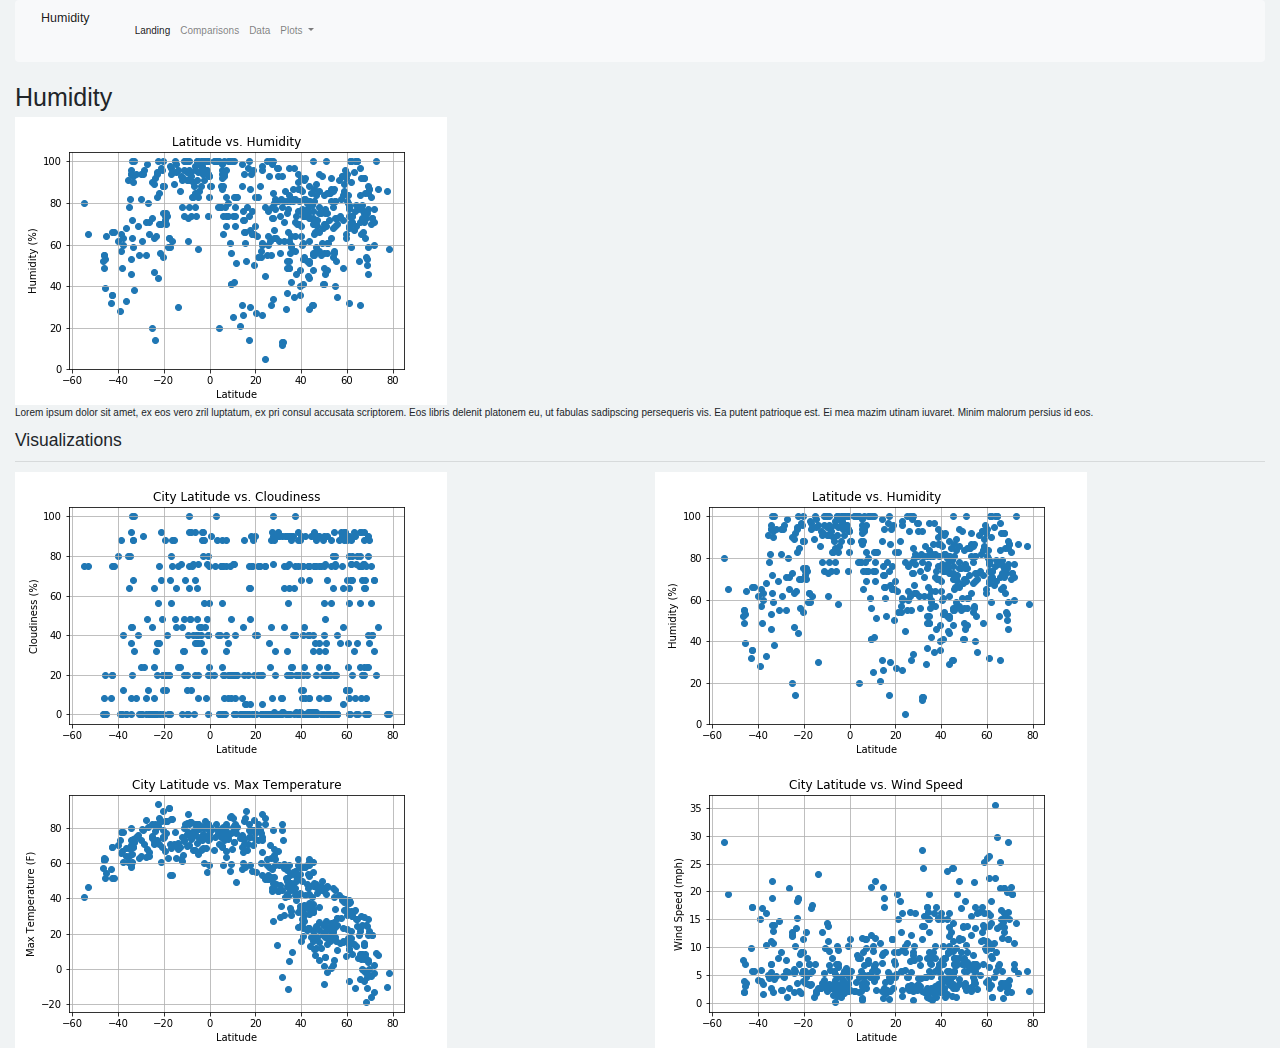
<file: humidity.html>
<!DOCTYPE html>
<html lang="en-us">
<head>
  <meta charset="UTF-8">
  <title>Bootstrap Demo</title>
  <!-- Bring in our bootstrap stylesheet -->
  <link rel="stylesheet" href="https://maxcdn.bootstrapcdn.com/bootstrap/3.4.0/css/bootstrap.min.css">
  <link rel="stylesheet" href="https://stackpath.bootstrapcdn.com/bootstrap/4.3.1/css/bootstrap.min.css" integrity="sha384-ggOyR0iXCbMQv3Xipma34MD+dH/1fQ784/j6cY/iJTQUOhcWr7x9JvoRxT2MZw1T" crossorigin="anonymous">
  <script src="https://ajax.googleapis.com/ajax/libs/jquery/3.3.1/jquery.min.js"></script>
  <script src="https://maxcdn.bootstrapcdn.com/bootstrap/3.4.0/js/bootstrap.min.js"></script>
  <link rel="stylesheet" href="style.css">
  </head>

<body>
<div class="container-fluid">
<!-- BEGIN NAVBAR  -->
<nav class="navbar navbar-expand-lg navbar-light bg-light">
  <a class="navbar-brand" href="#">Humidity</a>

  <div class="collapse navbar-collapse" id="navbarSupportedContent">
    <ul class="navbar-nav mr-auto">
      <li class="nav-item active">
        <a class="nav-link" href="index.html">Landing <span class="sr-only">(current)</span></a>
      </li>
      <li class="nav-item">
        <a class="nav-link" href="comparison.html">Comparisons</a>
      </li>
	  <li class="nav-item">
        <a class="nav-link" href="data.html">Data</a>
      </li>
      <li class="nav-item dropdown">
        <a class="nav-link dropdown-toggle" href="#" id="navbarDropdown" role="button" data-toggle="dropdown" aria-haspopup="true" aria-expanded="false">
          Plots
        </a>
        <div class="dropdown-menu" aria-labelledby="navbarDropdown">
          <a class="dropdown-item" href="cloudiness.html">Cloudiness</a>
          <a class="dropdown-item" href="humidity.html">Humidity</a>
		  <a class="dropdown-item" href="temp.html">Temperature</a>
		  <a class="dropdown-item" href="wind_speed.html">Wind Speed</a>
        </div>
      </li>
    </ul>
  </div>
</nav>
<!-- END NAVBAR -->
<h1>Humidity</h1>
<img src="lat_vs_humidity.png" alt="Humidity">
<p>Lorem ipsum dolor sit amet, ex eos vero zril luptatum, ex pri consul accusata scriptorem. Eos libris delenit platonem eu, ut fabulas sadipscing persequeris vis. Ea putent patrioque est. Ei mea mazim utinam iuvaret. Minim malorum persius id eos.</p>
<h3>Visualizations</h3>
<hr>
<div class="row">
	<div class="col-md-6"> 
		<a href="cloudiness.html"><img src="lat_vs_cloudiness.png" alt="Cloudiness"></a>
	</div>
	<div class="col-md-6">
		<a href="humidity.html"><img src="lat_vs_humidity.png" alt="Humidity"></a>
	</div>
</div>
<div class="row">
	<div class="col-md-6">
		<a href="temp.html"><img src="lat_vs_temp.png" alt="Temperature"></a>
	</div>
	<div class="col-md-6">
		<a href="wind_speed.html"><img src="lat_vs_wind_speed.png" alt="Wind Speed"></a>
	</div>
</div>
</body>
</html>
</file>
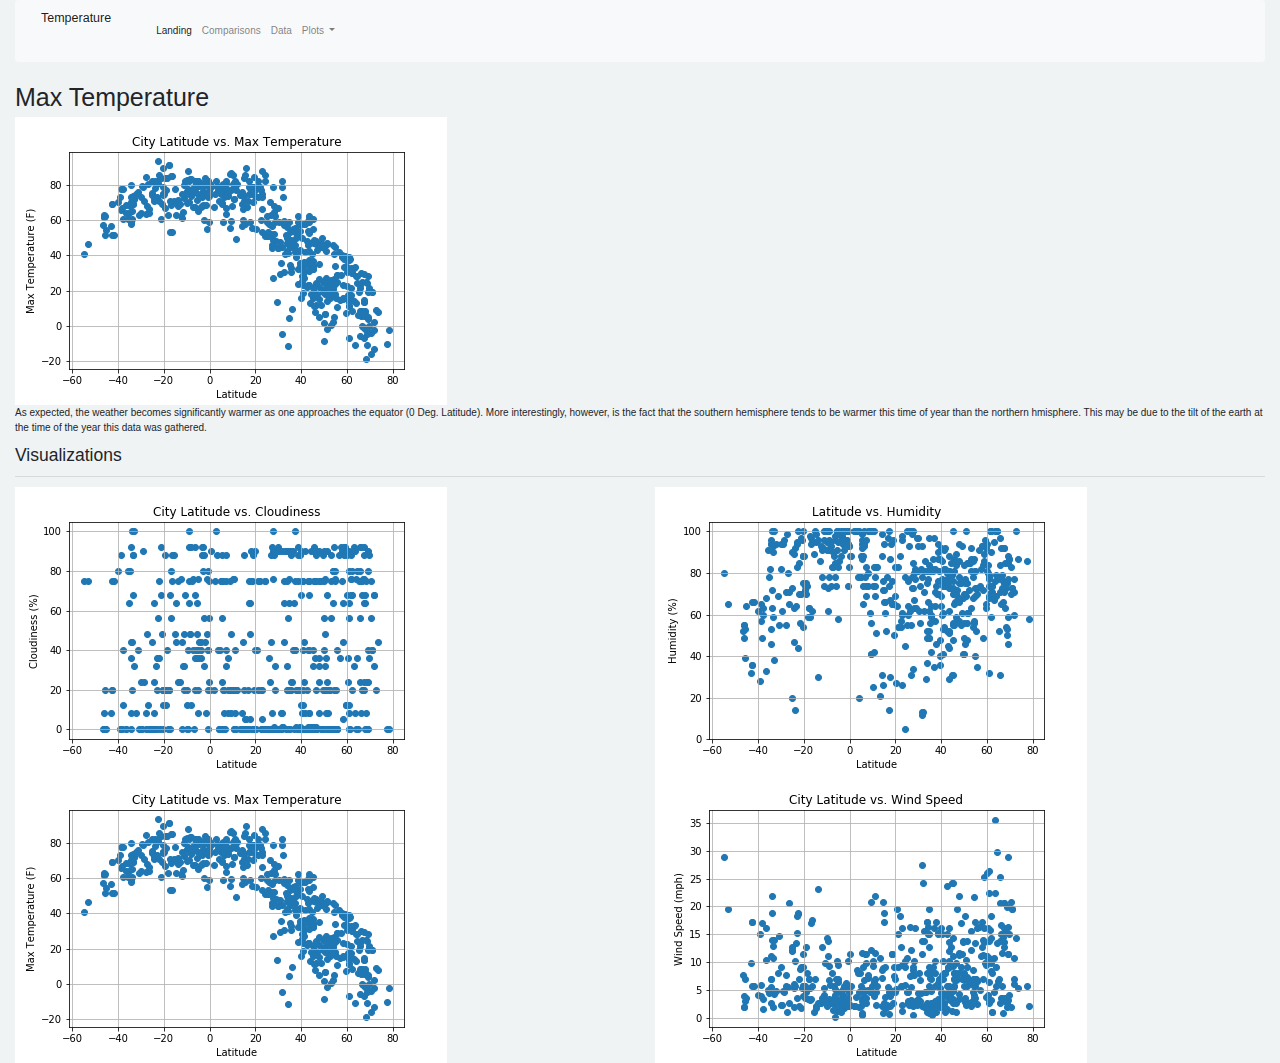
<file: temp.html>
<!DOCTYPE html>
<html lang="en-us">
<head>
  <meta charset="UTF-8">
  <title>Bootstrap Demo</title>
  <!-- Bring in our bootstrap stylesheet -->
  <link rel="stylesheet" href="https://maxcdn.bootstrapcdn.com/bootstrap/3.4.0/css/bootstrap.min.css">
  <link rel="stylesheet" href="https://stackpath.bootstrapcdn.com/bootstrap/4.3.1/css/bootstrap.min.css" integrity="sha384-ggOyR0iXCbMQv3Xipma34MD+dH/1fQ784/j6cY/iJTQUOhcWr7x9JvoRxT2MZw1T" crossorigin="anonymous">
  <script src="https://ajax.googleapis.com/ajax/libs/jquery/3.3.1/jquery.min.js"></script>
  <script src="https://maxcdn.bootstrapcdn.com/bootstrap/3.4.0/js/bootstrap.min.js"></script>
  <link rel="stylesheet" href="style.css">
  </head>

<body>
<div class="container-fluid">
<!-- BEGIN NAVBAR  -->
<nav class="navbar navbar-expand-lg navbar-light bg-light">
  <a class="navbar-brand" href="#">Temperature</a>

  <div class="collapse navbar-collapse" id="navbarSupportedContent">
    <ul class="navbar-nav mr-auto">
      <li class="nav-item active">
        <a class="nav-link" href="index.html">Landing <span class="sr-only">(current)</span></a>
      </li>
      <li class="nav-item">
        <a class="nav-link" href="comparison.html">Comparisons</a>
      </li>
	  <li class="nav-item">
        <a class="nav-link" href="data.html">Data</a>
      </li>
      <li class="nav-item dropdown">
        <a class="nav-link dropdown-toggle" href="#" id="navbarDropdown" role="button" data-toggle="dropdown" aria-haspopup="true" aria-expanded="false">
          Plots
        </a>
        <div class="dropdown-menu" aria-labelledby="navbarDropdown">
          <a class="dropdown-item" href="cloudiness.html">Cloudiness</a>
          <a class="dropdown-item" href="humidity.html">Humidity</a>
		  <a class="dropdown-item" href="temp.html">Temperature</a>
		  <a class="dropdown-item" href="wind_speed.html">Wind Speed</a>
        </div>
      </li>
    </ul>
  </div>
</nav>
<!-- END NAVBAR -->
<h1>Max Temperature</h1>
<img src="lat_vs_temp.png" alt="Temperature">
<p>As expected, the weather becomes significantly warmer as one approaches the equator (0 Deg. Latitude). More interestingly, however, is the fact that the southern hemisphere tends to be warmer this time of year than the northern hmisphere. This may be due to the tilt of the earth at the time of the year this data was gathered.</p>
<h3>Visualizations</h3>
<hr>
<div class="row">
	<div class="col-md-6"> 
		<a href="cloudiness.html"><img src="lat_vs_cloudiness.png" alt="Cloudiness"></a>
	</div>
	<div class="col-md-6">
		<a href="humidity.html"><img src="lat_vs_humidity.png" alt="Humidity"></a>
	</div>
</div>
<div class="row">
	<div class="col-md-6">
		<a href="temp.html"><img src="lat_vs_temp.png" alt="Temperature"></a>
	</div>
	<div class="col-md-6">
		<a href="wind_speed.html"><img src="lat_vs_wind_speed.png" alt="Wind Speed"></a>
	</div>
</div>
</body>
</html>
</file>
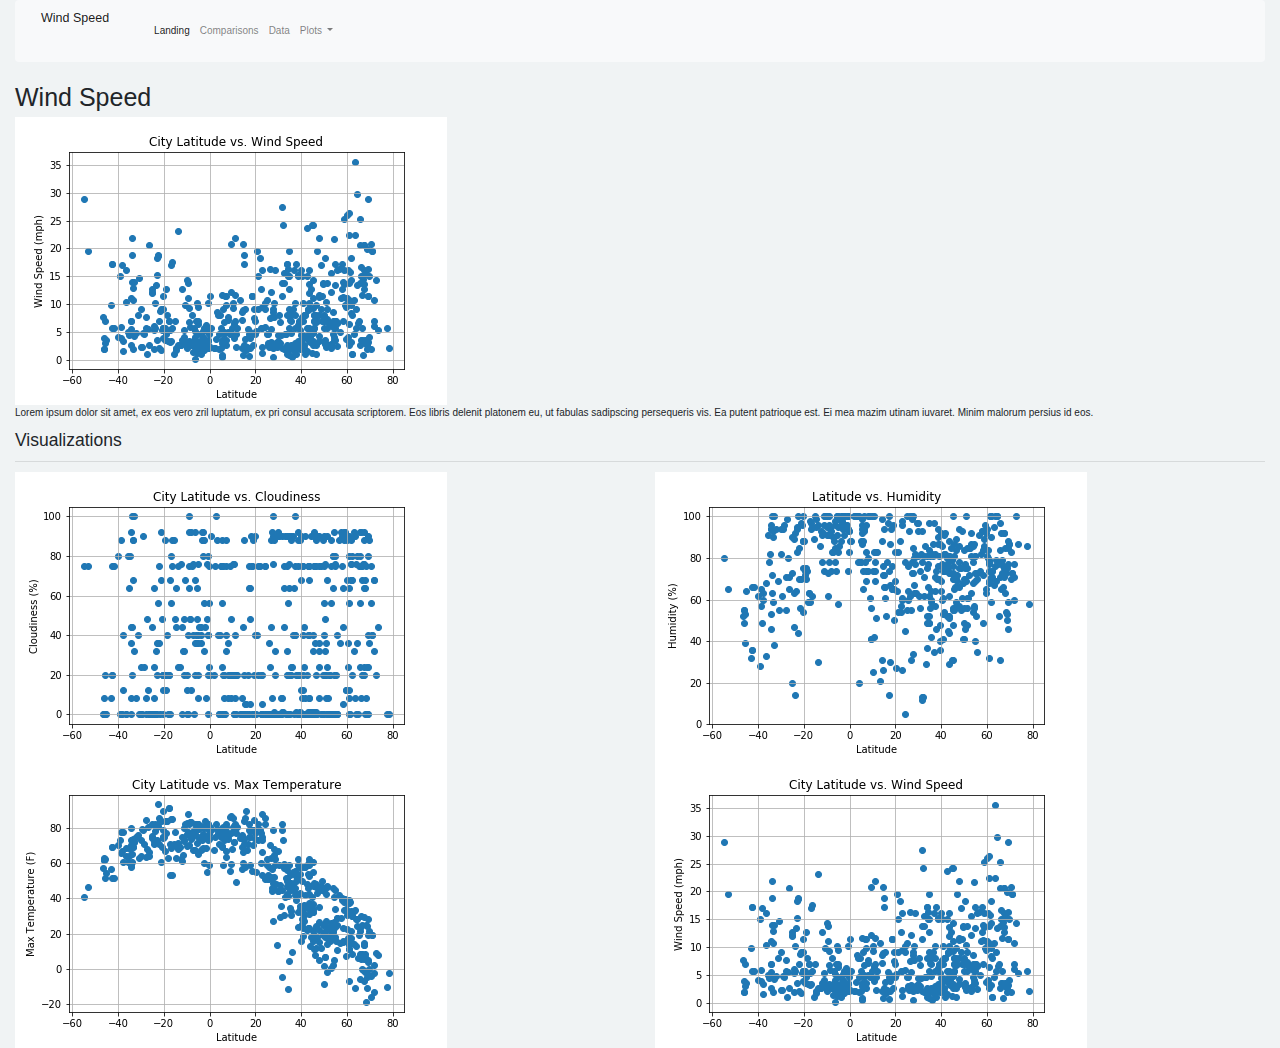
<file: wind_speed.html>
<!DOCTYPE html>
<html lang="en-us">
<head>
  <meta charset="UTF-8">
  <title>Bootstrap Demo</title>
  <!-- Bring in our bootstrap stylesheet -->
  <link rel="stylesheet" href="https://maxcdn.bootstrapcdn.com/bootstrap/3.4.0/css/bootstrap.min.css">
  <link rel="stylesheet" href="https://stackpath.bootstrapcdn.com/bootstrap/4.3.1/css/bootstrap.min.css" integrity="sha384-ggOyR0iXCbMQv3Xipma34MD+dH/1fQ784/j6cY/iJTQUOhcWr7x9JvoRxT2MZw1T" crossorigin="anonymous">
  <script src="https://ajax.googleapis.com/ajax/libs/jquery/3.3.1/jquery.min.js"></script>
  <script src="https://maxcdn.bootstrapcdn.com/bootstrap/3.4.0/js/bootstrap.min.js"></script>
  <link rel="stylesheet" href="style.css">
  </head>

<body>
<div class="container-fluid">
<!-- BEGIN NAVBAR  -->
<nav class="navbar navbar-expand-lg navbar-light bg-light">
  <a class="navbar-brand" href="#">Wind Speed</a>

  <div class="collapse navbar-collapse" id="navbarSupportedContent">
    <ul class="navbar-nav mr-auto">
      <li class="nav-item active">
        <a class="nav-link" href="index.html">Landing <span class="sr-only">(current)</span></a>
      </li>
      <li class="nav-item">
        <a class="nav-link" href="comparison.html">Comparisons</a>
      </li>
	  <li class="nav-item">
        <a class="nav-link" href="data.html">Data</a>
      </li>
      <li class="nav-item dropdown">
        <a class="nav-link dropdown-toggle" href="#" id="navbarDropdown" role="button" data-toggle="dropdown" aria-haspopup="true" aria-expanded="false">
          Plots
        </a>
        <div class="dropdown-menu" aria-labelledby="navbarDropdown">
          <a class="dropdown-item" href="cloudiness.html">Cloudiness</a>
          <a class="dropdown-item" href="humidity.html">Humidity</a>
		  <a class="dropdown-item" href="temp.html">Temperature</a>
		  <a class="dropdown-item" href="wind_speed.html">Wind Speed</a>
        </div>
      </li>
    </ul>
  </div>
</nav>
<!-- END NAVBAR -->
<h1>Wind Speed</h1>
<img src="lat_vs_wind_speed.png" alt="Wind Speed">
<p>Lorem ipsum dolor sit amet, ex eos vero zril luptatum, ex pri consul accusata scriptorem. Eos libris delenit platonem eu, ut fabulas sadipscing persequeris vis. Ea putent patrioque est. Ei mea mazim utinam iuvaret. Minim malorum persius id eos.</p>
<h3>Visualizations</h3>
<hr>
<div class="row">
	<div class="col-md-6"> 
		<a href="cloudiness.html"><img src="lat_vs_cloudiness.png" alt="Cloudiness"></a>
	</div>
	<div class="col-md-6">
		<a href="humidity.html"><img src="lat_vs_humidity.png" alt="Humidity"></a>
	</div>
</div>
<div class="row">
	<div class="col-md-6">
		<a href="temp.html"><img src="lat_vs_temp.png" alt="Temperature"></a>
	</div>
	<div class="col-md-6">
		<a href="wind_speed.html"><img src="lat_vs_wind_speed.png" alt="Wind Speed"></a>
	</div>
</div>
</body>
</html>
</file>
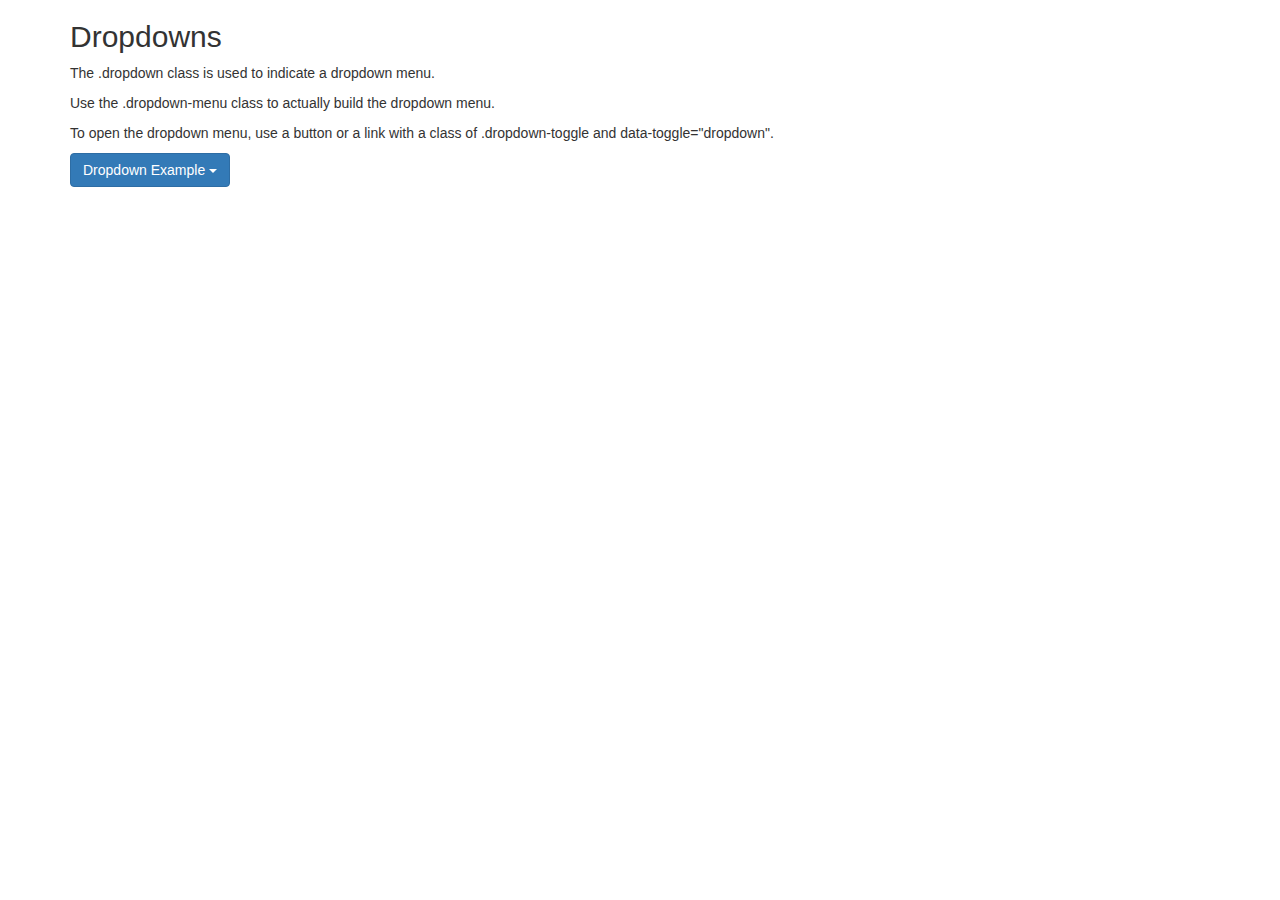
<file: wrerr.html>
<!DOCTYPE html>
<html>
<head>
  <meta name="viewport" content="width=device-width, initial-scale=1">
  <link rel="stylesheet" href="https://maxcdn.bootstrapcdn.com/bootstrap/3.4.0/css/bootstrap.min.css">
  <script src="https://ajax.googleapis.com/ajax/libs/jquery/3.3.1/jquery.min.js"></script>
  <script src="https://maxcdn.bootstrapcdn.com/bootstrap/3.4.0/js/bootstrap.min.js"></script>
</head>
<body>


<div class="container">
  <h2>Dropdowns</h2>
  <p>The .dropdown class is used to indicate a dropdown menu.</p>
  <p>Use the .dropdown-menu class to actually build the dropdown menu.</p>
  <p>To open the dropdown menu, use a button or a link with a class of .dropdown-toggle and data-toggle="dropdown".</p>                                          
  <div class="dropdown">
    <button class="btn btn-primary dropdown-toggle" type="button" data-toggle="dropdown">Dropdown Example
    <span class="caret"></span></button>
    <ul class="dropdown-menu">
      <li><a href="#">HTML</a></li>
      <li><a href="#">CSS</a></li>
      <li><a href="#">JavaScript</a></li>
    </ul>
  </div>
</div>
</body>
</html>
</file>
<file: style.css>
div .dropdown-menu {align: right;}
a .nav-link {align: right;}

a .navbar-brand {
	background-color: teal;
}

nav {
	background-color: white;
}

body {
  background-color: #F0F3F4;
}
.
.cent {
	background-color: white;
	padding-bottom: 50px;
	padding-left: 50px;
	padding-right: 50px;
}

div .visuals {
	background-color: white;
	padding-top: 50px;
	padding-left: 50px;
	padding-right: 50px;
}

h1 {
	text: teal;
}

h3 {
	text: teal;
}
</file>
